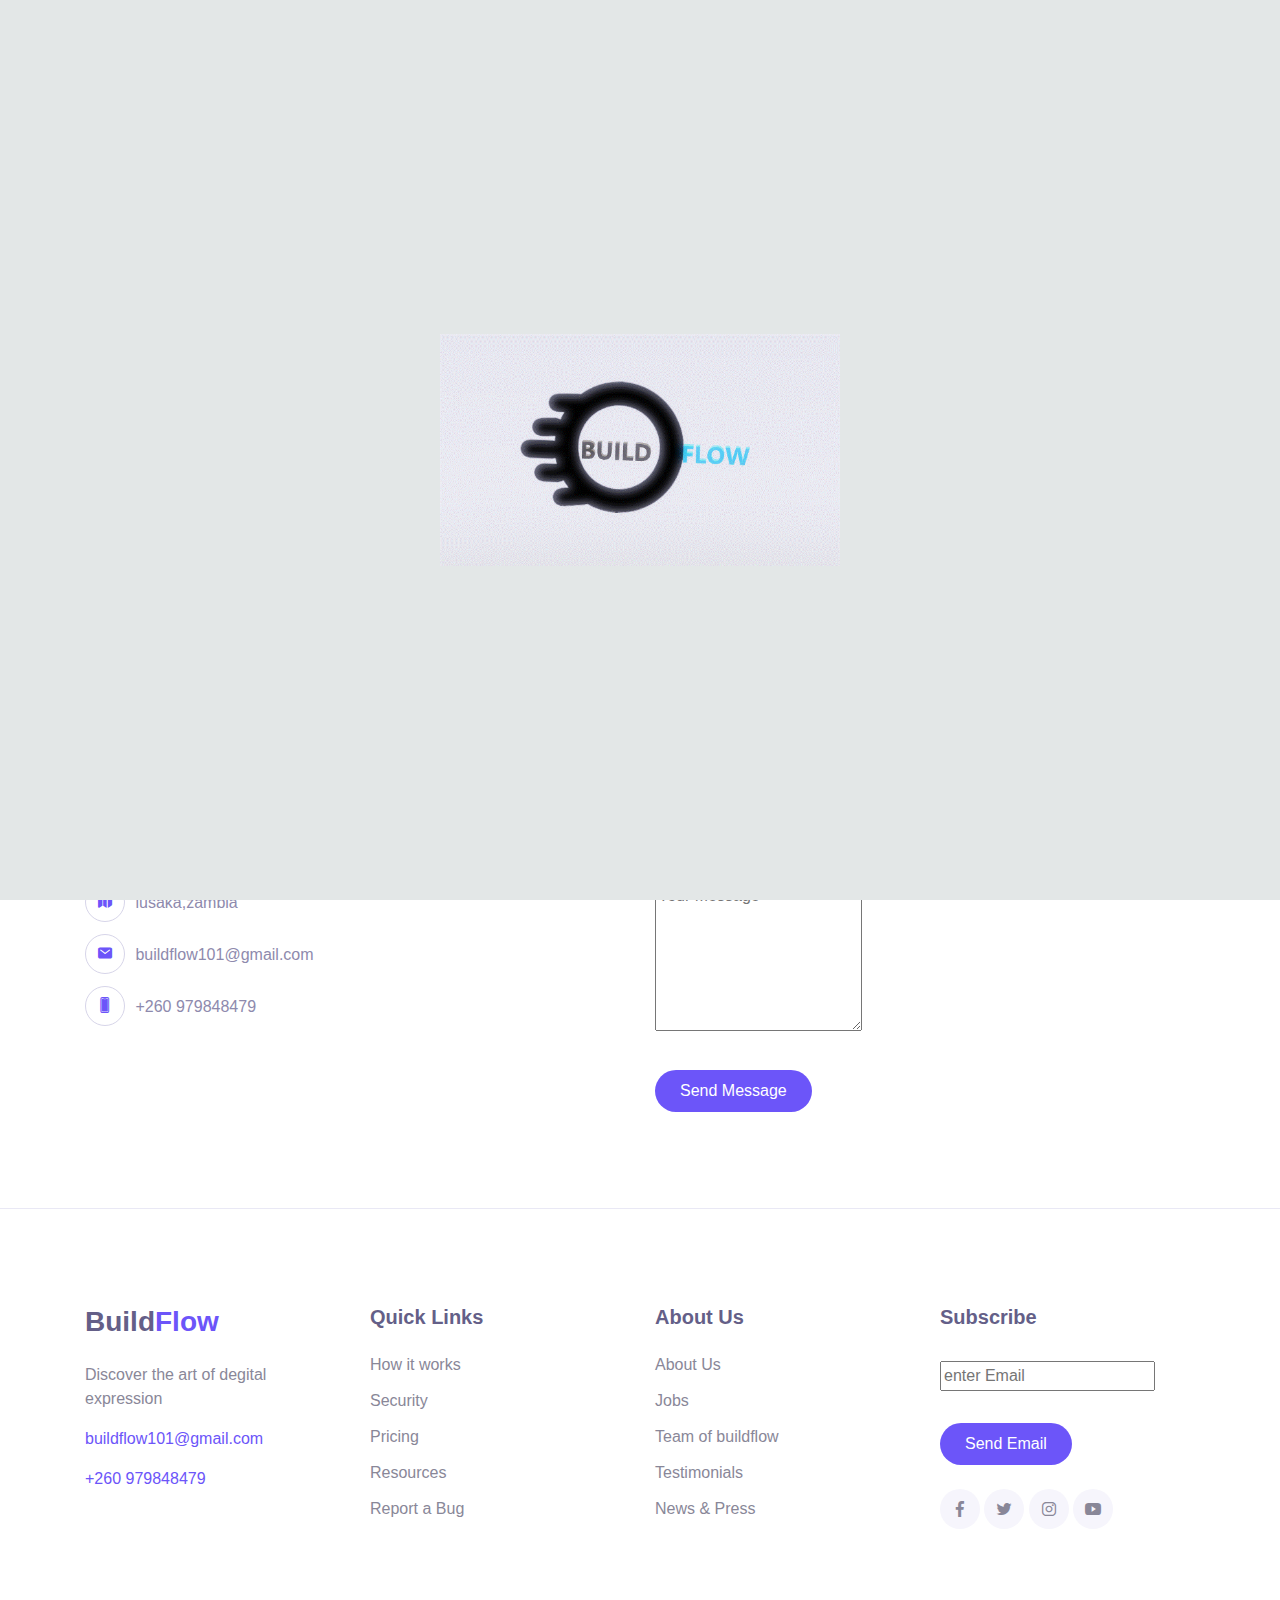
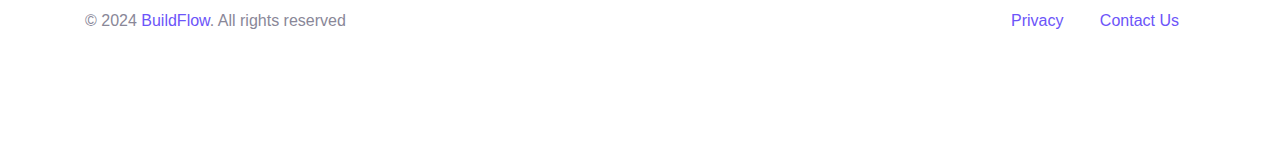
<file: 3d.html>
<!DOCTYPE html>
<html lang="en">
<head>
  <meta charset="UTF-8">
  <meta name="viewport" content="width=device-width, initial-scale=1.0">

  <meta http-equiv="X-UA-Compatible" content="IE=edge">

  <meta name="copyright" content="MACode ID, https://macodeid.com">
  <link rel="icon" type="img/x-icon" href="img/Logo.png">
  <title>BuildFlow</title>

  <link rel="stylesheet" href="vendor/animate/animate.css">

  <link rel="stylesheet" href="css/bootstrap.css">

  <link rel="stylesheet" href="css/maicons.css">

  <link rel="stylesheet" href="vendor/owl-carousel/css/owl.carousel.css">

  <link rel="stylesheet" href="css/theme.css">

</head>
<body>

  <!-- Back to top button -->
  <div class="back-to-top"></div>

  <header>
    <!-- loader  -->
 <div class="loader_bg">
  <div class="loader"><img src="img/loading.gif" alt="#" /></div>
</div>
<!-- end loader -->
    <nav class="navbar navbar-expand-lg navbar-light navbar-float">
      <div class="container">
        <a href="index.html" class="navbar-brand">Build<span class="text-primary">Flow</span></a>

        <button class="navbar-toggler" data-toggle="collapse" data-target="#navbarContent" aria-controls="navbarContent" aria-expanded="false" aria-label="Toggle navigation">
          <span class="navbar-toggler-icon"></span>
        </button>

        <div class="navbar-collapse collapse" id="navbarContent">
          <ul class="navbar-nav ml-lg-4 pt-3 pt-lg-0">
            <li class="nav-item active">
              <a href="index.html" class="nav-link">Home</a>
            </li>
            <li class="nav-item">
              <a href="about.html" class="nav-link">About</a>
            </li>
            <li class="nav-item">
              <a href="services.html" class="nav-link">Services</a>
            </li>
            <li class="nav-item">
              
            </li>
            <li class="nav-item">
              <a href="contact.html" class="nav-link">Contact</a>
            </li>
          </ul>

          <div class="ml-auto">
            <a href="tel:+260 979848479" class="btn btn-outline rounded-pill">+260 979848479</a>
          </div>
        </div>
      </div>
    </nav>

   
    </div> <!-- .page-section -->
  
    <div class="page-section border-top">
      <div class="container">
        <div class="text-center wow fadeInUp">
          <h2 class="title-section">3D modeling</h2>
          <div class="divider mx-auto"></div>
        </div>
  
        <div class="row justify-content-center">
          <div class="col-12 col-lg-auto py-3 wow fadeInLeft">
            <div class="card-pricing">
              <div class="header">
                <div class="price-icon"><span class="mai-people"></span></div>
                <div class="price-title"></div>
              </div>
              <div class="body py-3">
                <div class="price-tag">
                  <span class="currency"></span>
                  <h2 class="display-4">K200</h2>
                  <span class="period"></span>
                </div>
                <div class="price-info">
                  <p>Choose the plan that right for you</p>
                </div>
              </div>
              <div class="footer">
                <a href="contact.html" class="btn btn-outline rounded-pill">make now</a>
              </div>
            </div>
          </div>
  
          <div class="col-12 col-lg-auto py-3 wow fadeInUp">
            <div class="card-pricing active">
              <div class="header">
                <div class="price-labled">Best</div>
                <div class="price-icon"><span class="mai-business"></span></div>
                <div class="price-title"></div>
              </div>
              <div class="body py-3">
                <div class="price-tag">
                  <span class="currency"></span>
                  <h2 class="display-4">K500</h2>
                  <span class="period"></span>
                </div>
                <div class="price-info">
                  <p>Choose the plan that right for you</p>
                </div>
              </div>
              <div class="footer">
                <a href="contact.html" class="btn btn-outline rounded-pill">make now</a>
              </div>
            </div>
          </div>
  
          <div class="col-12 col-lg-auto py-3 wow fadeInRight">
            <div class="card-pricing">
              <div class="header">
                <div class="price-icon"><span class="mai-rocket-outline"></span></div>
                <div class="price-title"></div>
              </div>
              <div class="body py-3">
                <div class="price-tag">
                  <span class="currency"></span>
                  <h2 class="display-4">K100</h2>
                  <span class="period"></span>
                </div>
                <div class="price-info">
                  <p>Choose the plan that right for you</p>
                </div>
              </div>
              <div class="footer">
                <a href="contact.html" class="btn btn-outline rounded-pill">make now</a>
              </div>
            </div>
          </div>
          
        </div>
      >
    </div> <!-- .page-section -->
  
    <div class="page-section">
      <div class="container">
        <div class="row align-items-center">
          <div class="col-lg-6 py-3 wow fadeInUp">
            <h2 class="title-section">Get in Touch</h2>
            <div class="divider"></div>
            <p>Contact us today to learn more about our services and how we can help you achieve your goals!</p>
  
            <ul class="contact-list">
              <li>
                <div class="icon"><span class="mai-map"></span></div>
                <div class="content">lusaka,zambia</div>
              </li>
              <li>
                <div class="icon"><span class="mai-mail"></span></div>
                <div class="content"><a href="mailto:buildflow101@gmail.com">buildflow101@gmail.com</a></div>
              </li>
              <li>
                <div class="icon"><span class="mai-phone-portrait"></span></div>
                <div class="content"><a href="#">+260 979848479</a></div>
              </li>
            </ul>
          </div>
          <div class="col-lg-6 py-3 wow fadeInUp">
            <div class="subhead">Contact Us</div>
            <h2 class="title-section">Drop Us a Line</h2>
            <div class="divider"></div>
            
            <form action="https://api.web3forms.com/submit" method="POST" id=form>
              <div class="py-2">
                <input type="hidden" name="access_key" value="afc915eb-83c8-4846-ba1c-78f83555136e"> 
                <input type="hidden" name="subject" value="New Submission from Web3Forms" />
              
                <input type="text" name="name" id="first_name" placeholder="full name" required>
              </div>
              
              <div class="py-2">
                <input type="email" name="email" id="email" placeholder="Email" required>
                <input type="text" name="phone" id="phone" placeholder="phone number" required>
              </div>
              <div class="py-2">
             <textarea rows="6" name="message" id="message" placeholder="Your Message"></textarea>
              </div>
              <button type="submit" class="btn btn-primary rounded-pill mt-4">Send Message</button>
              
            </form>
          </div>
        </div>
      </div> <!-- .container -->
    </div> <!-- .page-section -->
  
   
  </main>

  <footer class="page-footer">
    <div class="container">
      <div class="row justify-content-center mb-5">
        <div class="col-lg-3 py-3">
          <h3>Build<span class="text-primary">Flow</span></h3>
          <p>Discover the art of degital expression</p>

          <p><a href="mailto:buildflow101@gmail.com" >buildflow101@gmail.com</a></p>
          <p><a href="tel:+260 979848479">+260 979848479</a></p>
        </div>
        <div class="col-lg-3 py-3">
          <h5>Quick Links</h5>
          <ul class="footer-menu">
            <li><a href="#">How it works</a></li>
            <li><a href="#">Security</a></li>
            <li><a href="pricing.html">Pricing</a></li>
            <li><a href="#">Resources</a></li>
            <li><a href="#">Report a Bug</a></li>
          </ul>
        </div>
        <div class="col-lg-3 py-3">
          <h5>About Us</h5>
          <ul class="footer-menu">
            <li><a href="#">About Us</a></li>
            <li><a href="#">Jobs</a></li>
            <li><a href="team.html">Team of buildflow</a></li>
            <li><a href="#">Testimonials</a></li>
            <li><a href="#">News & Press</a></li>
          </ul>
        </div>
        <div class="col-lg-3 py-3">
          <h5>Subscribe</h5>
          <form action="https://api.web3forms.com/submit" method="POST" id=form>
            <div class="py-2">
              <input type="hidden" name="access_key" value="afc915eb-83c8-4846-ba1c-78f83555136e"> 
              <input type="hidden" name="subject" value="New Submission from Web3Forms" />
              <input type="text" name="name" id="first_name" placeholder="enter Email" required>
            </div>
            <button type="submit" class="btn btn-primary rounded-pill mt-4">Send Email</button>
          </form>

          <div class="sosmed-button mt-4">
            <a href="#"><span class="mai-logo-facebook-f"></span></a>
            <a href="#"><span class="mai-logo-twitter"></span></a>
            <a href="#"><span class="mai-logo-instagram"></span></a>
            <a href="#"><span class="mai-logo-youtube"></span></a>
          </div>
        </div>
      </div>

      <div class="row">
        <div class="col-sm-6 py-2">
          <p id="copyright">&copy; 2024 <a href="index.html">BuildFlow</a>. All rights reserved</p>
        </div>
        <div class="col-sm-6 py-2 text-right">
          <div class="d-inline-block px-3">
            <a href="#">Privacy</a>
          </div>
          <div class="d-inline-block px-3">
            <a href="contact.html">Contact Us</a>
          </div>
        </div>
      </div>
    </div> <!-- .container -->
  </footer> <!-- .page-footer -->


  <script src="js/jquery-3.5.1.min.js"></script>

  <script src="js/bootstrap.bundle.min.js"></script>

  <script src="vendor/wow/wow.min.js"></script>

  <script src="vendor/owl-carousel/js/owl.carousel.min.js"></script>

  <script src="vendor/waypoints/jquery.waypoints.min.js"></script>

  <script src="vendor/animateNumber/jquery.animateNumber.min.js"></script>

  <script src="js/google-maps.js"></script>

  <script src="js/theme.js"></script>


</body>
</html>
</file>
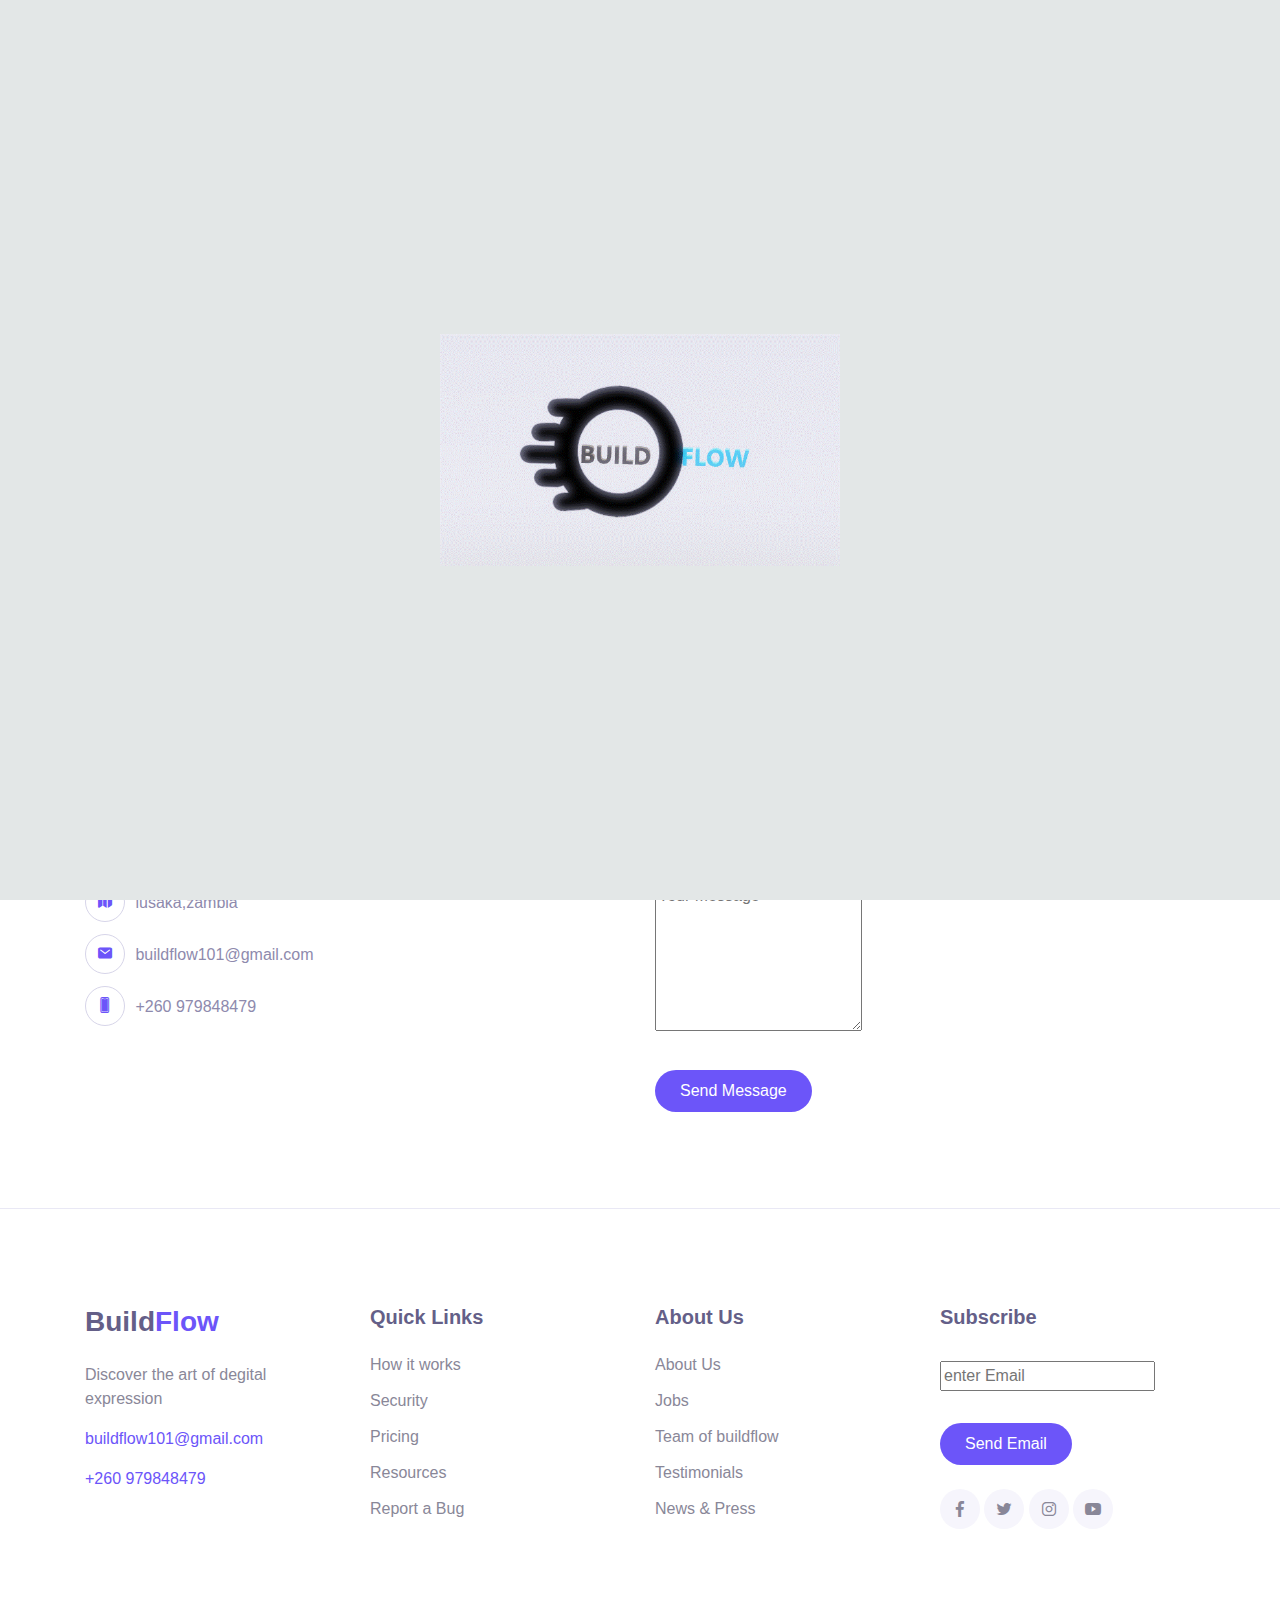
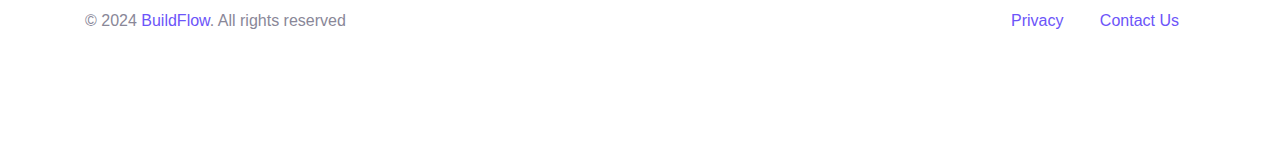
<file: ad.html>
<!DOCTYPE html>
<html lang="en">
<head>
  <meta charset="UTF-8">
  <meta name="viewport" content="width=device-width, initial-scale=1.0">

  <meta http-equiv="X-UA-Compatible" content="IE=edge">

  <meta name="copyright" content="MACode ID, https://macodeid.com">
  <link rel="icon" type="img/x-icon" href="img/Logo.png">
  <title>BuildFlow</title>

  <link rel="stylesheet" href="vendor/animate/animate.css">

  <link rel="stylesheet" href="css/bootstrap.css">

  <link rel="stylesheet" href="css/maicons.css">

  <link rel="stylesheet" href="vendor/owl-carousel/css/owl.carousel.css">

  <link rel="stylesheet" href="css/theme.css">

</head>
<body>

  <!-- Back to top button -->
  <div class="back-to-top"></div>

  <header>
     <!-- loader  -->
 <div class="loader_bg">
  <div class="loader"><img src="img/loading.gif" alt="#" /></div>
</div>
<!-- end loader -->
    <nav class="navbar navbar-expand-lg navbar-light navbar-float">
      <div class="container">
        <a href="index.html" class="navbar-brand">Build<span class="text-primary">Flow</span></a>

        <button class="navbar-toggler" data-toggle="collapse" data-target="#navbarContent" aria-controls="navbarContent" aria-expanded="false" aria-label="Toggle navigation">
          <span class="navbar-toggler-icon"></span>
        </button>

        <div class="navbar-collapse collapse" id="navbarContent">
          <ul class="navbar-nav ml-lg-4 pt-3 pt-lg-0">
            <li class="nav-item active">
              <a href="index.html" class="nav-link">Home</a>
            </li>
            <li class="nav-item">
              <a href="about.html" class="nav-link">About</a>
            </li>
            <li class="nav-item">
              <a href="services.html" class="nav-link">Services</a>
            </li>
            <li class="nav-item">
              
            </li>
            <li class="nav-item">
              <a href="contact.html" class="nav-link">Contact</a>
            </li>
          </ul>

          <div class="ml-auto">
            <a href="tel:+260 979848479" class="btn btn-outline rounded-pill">+260 979848479</a>
          </div>
        </div>
      </div>
    </nav>

   
    </div> <!-- .page-section -->
  
    <div class="page-section border-top">
      <div class="container">
        <div class="text-center wow fadeInUp">
          <h2 class="title-section">animated adverts</h2>
          <div class="divider mx-auto"></div>
        </div>
  
        <div class="row justify-content-center">
          <div class="col-12 col-lg-auto py-3 wow fadeInLeft">
            <div class="card-pricing">
              <div class="header">
                <div class="price-icon"><span class="mai-people"></span></div>
                <div class="price-title"></div>
              </div>
              <div class="body py-3">
                <div class="price-tag">
                  <span class="currency"></span>
                  <h2 class="display-4">K500</h2>
                  <span class="period"></span>
                </div>
                <div class="price-info">
                  <p>Choose the plan that right for you</p>
                </div>
              </div>
              <div class="footer">
                <a href="contact.html" class="btn btn-outline rounded-pill">make now</a>
              </div>
            </div>
          </div>
  
          <div class="col-12 col-lg-auto py-3 wow fadeInUp">
            <div class="card-pricing active">
              <div class="header">
                <div class="price-labled">Best</div>
                <div class="price-icon"><span class="mai-business"></span></div>
                <div class="price-title"></div>
              </div>
              <div class="body py-3">
                <div class="price-tag">
                  <span class="currency"></span>
                  <h2 class="display-4">K1000</h2>
                  <span class="period"></span>
                </div>
                <div class="price-info">
                  <p>Choose the plan that right for you</p>
                </div>
              </div>
              <div class="footer">
                <a href="contact.html" class="btn btn-outline rounded-pill">make now</a>
              </div>
            </div>
          </div>
  
          <div class="col-12 col-lg-auto py-3 wow fadeInRight">
            <div class="card-pricing">
              <div class="header">
                <div class="price-icon"><span class="mai-rocket-outline"></span></div>
                <div class="price-title"></div>
              </div>
              <div class="body py-3">
                <div class="price-tag">
                  <span class="currency"></span>
                  <h2 class="display-4">K250</h2>
                  <span class="period"></span>
                </div>
                <div class="price-info">
                  <p>Choose the plan that right for you</p>
                </div>
              </div>
              <div class="footer">
                <a href="contact.html" class="btn btn-outline rounded-pill">make now</a>
              </div>
            </div>
          </div>
          
        </div>
      >
    </div> <!-- .page-section -->
  
    <div class="page-section">
      <div class="container">
        <div class="row align-items-center">
          <div class="col-lg-6 py-3 wow fadeInUp">
            <h2 class="title-section">Get in Touch</h2>
            <div class="divider"></div>
            <p>Contact us today to learn more about our services and how we can help you achieve your goals!</p>
  
            <ul class="contact-list">
              <li>
                <div class="icon"><span class="mai-map"></span></div>
                <div class="content">lusaka,zambia</div>
              </li>
              <li>
                <div class="icon"><span class="mai-mail"></span></div>
                <div class="content"><a href="mailto:buildflow101@gmail.com">buildflow101@gmail.com</a></div>
              </li>
              <li>
                <div class="icon"><span class="mai-phone-portrait"></span></div>
                <div class="content"><a href="#">+260 979848479</a></div>
              </li>
            </ul>
          </div>
          <div class="col-lg-6 py-3 wow fadeInUp">
            <div class="subhead">Contact Us</div>
            <h2 class="title-section">Drop Us a Line</h2>
            <div class="divider"></div>
            
            <form action="https://api.web3forms.com/submit" method="POST" id=form>
              <div class="py-2">
                <input type="hidden" name="access_key" value="afc915eb-83c8-4846-ba1c-78f83555136e"> 
                <input type="hidden" name="subject" value="New Submission from Web3Forms" />
              
                <input type="text" name="name" id="first_name" placeholder="full name" required>
              </div>
              
              <div class="py-2">
                <input type="email" name="email" id="email" placeholder="Email" required>
                <input type="text" name="phone" id="phone" placeholder="phone number" required>
              </div>
              <div class="py-2">
             <textarea rows="6" name="message" id="message" placeholder="Your Message"></textarea>
              </div>
              <button type="submit" class="btn btn-primary rounded-pill mt-4">Send Message</button>
              
            </form>
          </div>
        </div>
      </div> <!-- .container -->
    </div> <!-- .page-section -->
  
   
  </main>

  <footer class="page-footer">
    <div class="container">
      <div class="row justify-content-center mb-5">
        <div class="col-lg-3 py-3">
          <h3>Build<span class="text-primary">Flow</span></h3>
          <p>Discover the art of degital expression</p>

          <p><a href="mailto:buildflow101@gmail.com" >buildflow101@gmail.com</a></p>
          <p><a href="tel:+260 979848479">+260 979848479</a></p>
        </div>
        <div class="col-lg-3 py-3">
          <h5>Quick Links</h5>
          <ul class="footer-menu">
            <li><a href="#">How it works</a></li>
            <li><a href="#">Security</a></li>
            <li><a href="pricing.html">Pricing</a></li>
            <li><a href="#">Resources</a></li>
            <li><a href="#">Report a Bug</a></li>
          </ul>
        </div>
        <div class="col-lg-3 py-3">
          <h5>About Us</h5>
          <ul class="footer-menu">
            <li><a href="#">About Us</a></li>
            <li><a href="#">Jobs</a></li>
            <li><a href="team.html">Team of buildflow</a></li>
            <li><a href="#">Testimonials</a></li>
            <li><a href="#">News & Press</a></li>
          </ul>
        </div>
        <div class="col-lg-3 py-3">
          <h5>Subscribe</h5>
          <form action="https://api.web3forms.com/submit" method="POST" id=form>
            <div class="py-2">
              <input type="hidden" name="access_key" value="afc915eb-83c8-4846-ba1c-78f83555136e"> 
              <input type="hidden" name="subject" value="New Submission from Web3Forms" />
              <input type="text" name="name" id="first_name" placeholder="enter Email" required>
            </div>
            <button type="submit" class="btn btn-primary rounded-pill mt-4">Send Email</button>
          </form>


          <div class="sosmed-button mt-4">
            <a href="#"><span class="mai-logo-facebook-f"></span></a>
            <a href="#"><span class="mai-logo-twitter"></span></a>
            <a href="#"><span class="mai-logo-instagram"></span></a>
            <a href="#"><span class="mai-logo-youtube"></span></a>
          </div>
        </div>
      </div>

      <div class="row">
        <div class="col-sm-6 py-2">
          <p id="copyright">&copy; 2024 <a href="index.html">BuildFlow</a>. All rights reserved</p>
        </div>
        <div class="col-sm-6 py-2 text-right">
          <div class="d-inline-block px-3">
            <a href="#">Privacy</a>
          </div>
          <div class="d-inline-block px-3">
            <a href="contact.html">Contact Us</a>
          </div>
        </div>
      </div>
    </div> <!-- .container -->
  </footer> <!-- .page-footer -->


  <script src="js/jquery-3.5.1.min.js"></script>

  <script src="js/bootstrap.bundle.min.js"></script>

  <script src="vendor/wow/wow.min.js"></script>

  <script src="vendor/owl-carousel/js/owl.carousel.min.js"></script>

  <script src="vendor/waypoints/jquery.waypoints.min.js"></script>

  <script src="vendor/animateNumber/jquery.animateNumber.min.js"></script>

  <script src="js/google-maps.js"></script>

  <script src="js/theme.js"></script>


</body>
</html>
</file>
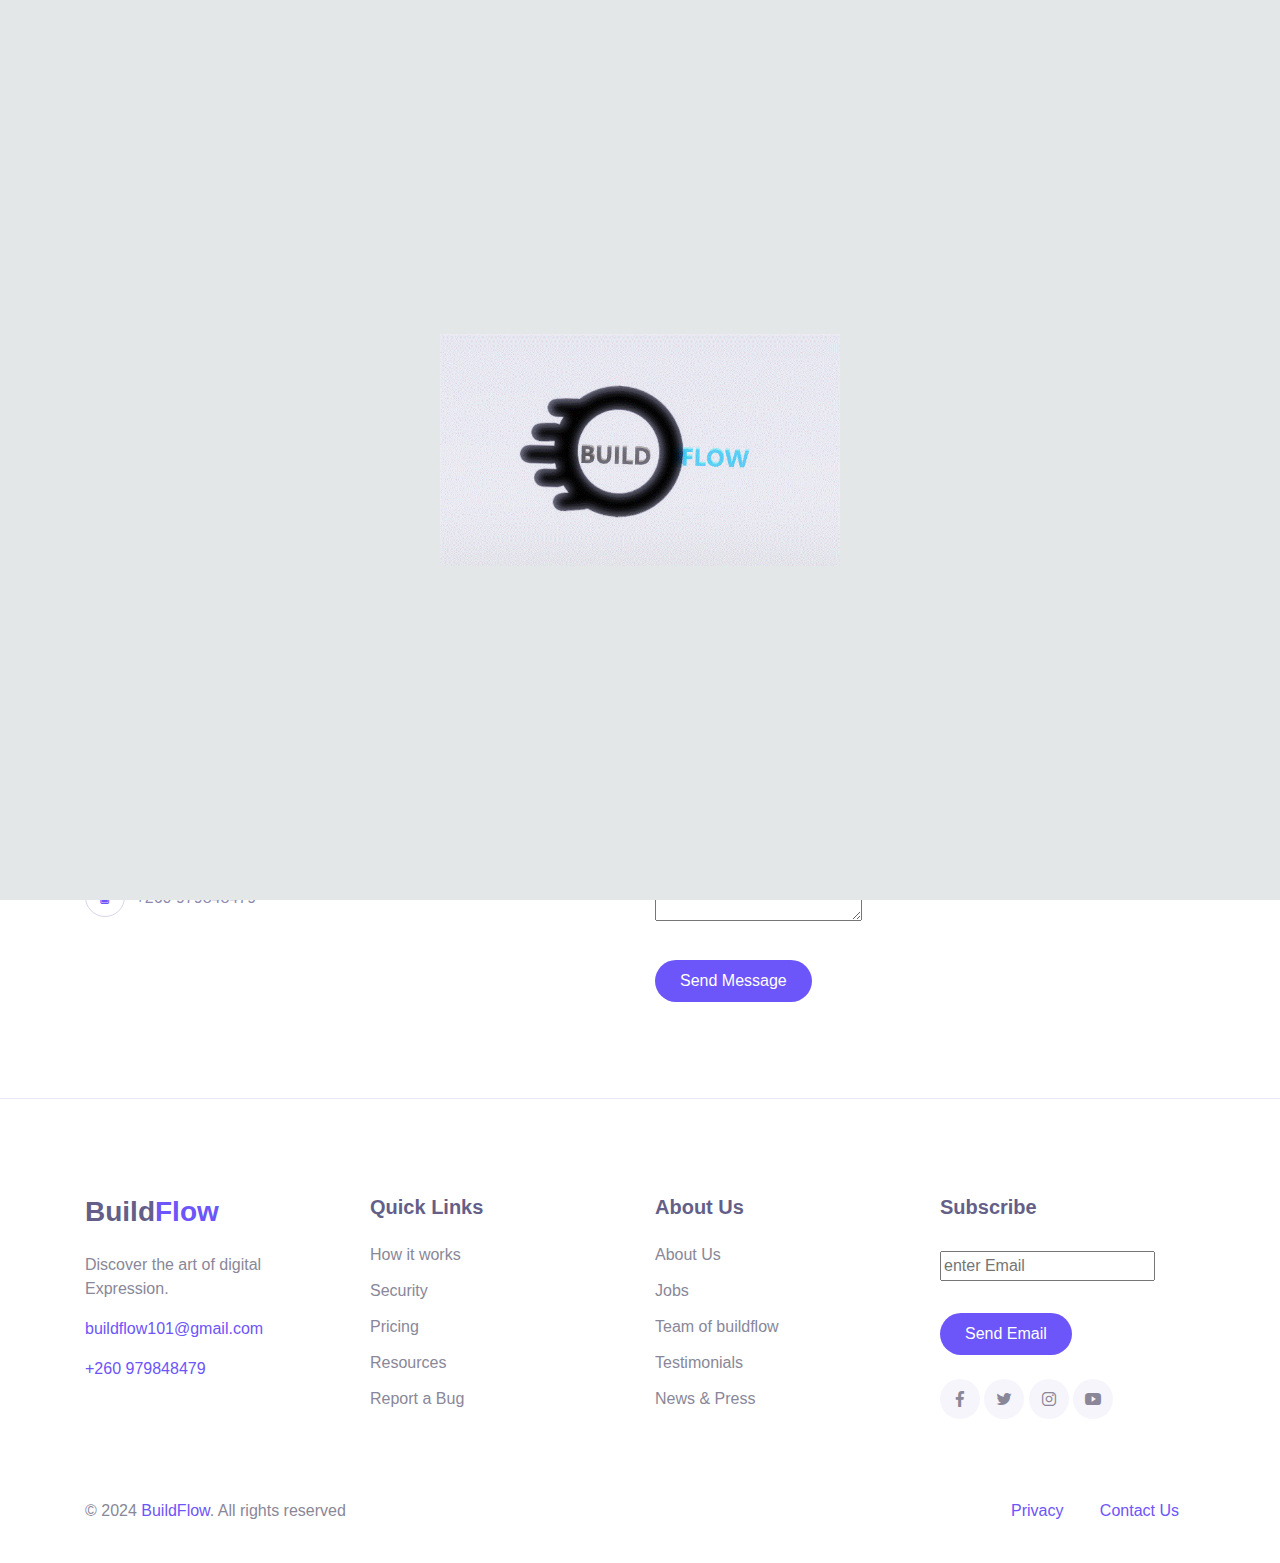
<file: contact.html>
<!DOCTYPE html>
<html lang="en">
<head>
  <meta charset="UTF-8">
  <meta name="viewport" content="width=device-width, initial-scale=1.0">

  <meta http-equiv="X-UA-Compatible" content="IE=edge">

  <meta name="copyright" content="MACode ID, https://macodeid.com">
  <link rel="icon" type="img/x-icon" href="img/Logo.png">
  <title>BuildFlow</title>

  <link rel="stylesheet" href="vendor/animate/animate.css">

  <link rel="stylesheet" href="css/bootstrap.css">

  <link rel="stylesheet" href="css/maicons.css">

  <link rel="stylesheet" href="vendor/owl-carousel/css/owl.carousel.css">

  <link rel="stylesheet" href="css/theme.css">

</head>
<body>

  <!-- Back to top button -->
  <div class="back-to-top"></div>

  <header>
    <!-- loader  -->
 <div class="loader_bg">
  <div class="loader"><img src="img/loading.gif" alt="#" /></div>
</div>
<!-- end loader -->
    <nav class="navbar navbar-expand-lg navbar-light shadow-sm">
      <div class="container">
        <a href="index.html" class="navbar-brand">Build<span class="text-primary">Flow</span></a>

        <button class="navbar-toggler" data-toggle="collapse" data-target="#navbarContent" aria-controls="navbarContent" aria-expanded="false" aria-label="Toggle navigation">
          <span class="navbar-toggler-icon"></span>
        </button>

        <div class="navbar-collapse collapse" id="navbarContent">
          <ul class="navbar-nav ml-lg-4 pt-3 pt-lg-0">
            <li class="nav-item">
              <a href="index.html" class="nav-link">Home</a>
            </li>
            <li class="nav-item">
              <a href="about.html" class="nav-link">About</a>
            </li>
            <li class="nav-item">
              <a href="services.html" class="nav-link">Services</a>
            </li>
            <li class="nav-item">
              
            </li>
            <li class="nav-item active">
              <a href="contact.html" class="nav-link">Contact</a>
            </li>
          </ul>

          <div class="ml-auto">
            <a href="tel:+260 979848479" class="btn btn-outline rounded-pill">+260 979848479</a>
          </div>
        </div>
      </div>
    </nav>

    <div class="container mt-5">
      <div class="page-banner">
        <div class="row justify-content-center align-items-center h-100">
          <div class="col-md-6">
            <nav aria-label="Breadcrumb">
              <ul class="breadcrumb justify-content-center py-0 bg-transparent">
                <li class="breadcrumb-item"><a href="index.html">Home</a></li>
                <li class="breadcrumb-item active">Contact</li>
              </ul>
            </nav>
            <h1 class="text-center">Contact Us</h1>
          </div>
        </div>
      </div>
    </div>
  </header>

  <main>
    <div class="page-section">
      <div class="container">
        <div class="row align-items-center">
          <div class="col-lg-6 py-3">
            <h2 class="title-section">Get in Touch</h2>
            <div class="divider"></div>
            <p>Contact us today to learn more about our services and how we can help you achieve your goals!</p>
  
            <ul class="contact-list">
              <li>
                <div class="icon"><span class="mai-map"></span></div>
                <div class="content">lusaka,zambia</div>
              </li>
              <li>
                <div class="icon"><span class="mai-mail"></span></div>
                <div class="content"><a href="mailto:buildflow101@gmail.com">buildflow101@gmail.com</a></div>
              </li>
              <li>
                <div class="icon"><span class="mai-phone-portrait"></span></div>
                <div class="content"><a href="#">+260 979848479</a></div>
              </li>
            </ul>
          </div>
          <div class="col-lg-6 py-3">
            <div class="subhead">Contact Us</div>
            <h2 class="title-section">Drop Us a Line</h2>
            <div class="divider"></div>
            
            <form action="https://api.web3forms.com/submit" method="POST" id=form>
              <div class="py-2">
                <input type="hidden" name="access_key" value="afc915eb-83c8-4846-ba1c-78f83555136e"> 
                <input type="hidden" name="subject" value="New Submission from Web3Forms" />
              
                <input type="text" name="name" id="first_name" placeholder="full name" required>
              </div>
              
              <div class="py-2">
                <input type="email" name="email" id="email" placeholder="Email" required>
                <input type="text" name="phone" id="phone" placeholder="phone number" required>
              </div>
              <div class="py-2">
             <textarea rows="6" name="message" id="message" placeholder="Your Message"></textarea>
              </div>
              <button type="submit" class="btn btn-primary rounded-pill mt-4">Send Message</button>
              
            </form>
          </div>
          
        </div>
      </div> <!-- .container -->
    </div> <!-- .page-section -->
  </main>

  <footer class="page-footer">
    <div class="container">
      <div class="row justify-content-center mb-5">
        <div class="col-lg-3 py-3">
          <h3>Build<span class="text-primary">Flow</span></h3>
          <p>Discover the art of digital Expression.</p>

          <p><a href="mailto:buildflow101@gmail.com" >buildflow101@gmail.com</a></p>
          <p><a href="tel:+260 979848479">+260 979848479</a></p>
        </div>
        <div class="col-lg-3 py-3">
          <h5>Quick Links</h5>
          <ul class="footer-menu">
            <li><a href="#">How it works</a></li>
            <li><a href="#">Security</a></li>
            <li><a href="pricing.html">Pricing</a></li>
            <li><a href="#">Resources</a></li>
            <li><a href="#">Report a Bug</a></li>
          </ul>
        </div>
        <div class="col-lg-3 py-3">
          <h5>About Us</h5>
          <ul class="footer-menu">
            <li><a href="#">About Us</a></li>
            <li><a href="#">Jobs</a></li>
            <li><a href="team.html">Team of buildflow</a></li>
            <li><a href="#">Testimonials</a></li>
            <li><a href="#">News & Press</a></li>
          </ul>
        </div>
        <div class="col-lg-3 py-3">
          <h5>Subscribe</h5>
          <form action="https://api.web3forms.com/submit" method="POST" id=form>
            <div class="py-2">
              <input type="hidden" name="access_key" value="afc915eb-83c8-4846-ba1c-78f83555136e"> 
              <input type="hidden" name="subject" value="New Submission from Web3Forms" />
              <input type="text" name="name" id="first_name" placeholder="enter Email" required>
            </div>
            <button type="submit" class="btn btn-primary rounded-pill mt-4">Send Email</button>
          </form>

          <div class="sosmed-button mt-4">
            <a href="#"><span class="mai-logo-facebook-f"></span></a>
            <a href="#"><span class="mai-logo-twitter"></span></a>
            <a href="#"><span class="mai-logo-instagram"></span></a>
            <a href="#"><span class="mai-logo-youtube"></span></a>
          </div>
        </div>
      </div>

      <div class="row">
        <div class="col-sm-6 py-2">
          <p id="copyright">&copy; 2024 <a href="index.html">BuildFlow</a>. All rights reserved</p>
        </div>
        <div class="col-sm-6 py-2 text-right">
          <div class="d-inline-block px-3">
            <a href="#">Privacy</a>
          </div>
          <div class="d-inline-block px-3">
            <a href="contact.html">Contact Us</a>
          </div>
        </div>
      </div>
    </div> <!-- .container -->
  </footer> <!-- .page-footer -->


  <script src="js/jquery-3.5.1.min.js"></script>

  <script src="js/bootstrap.bundle.min.js"></script>

  <script src="vendor/wow/wow.min.js"></script>

  <script src="vendor/owl-carousel/js/owl.carousel.min.js"></script>

  <script src="vendor/waypoints/jquery.waypoints.min.js"></script>

  <script src="vendor/animateNumber/jquery.animateNumber.min.js"></script>

  <script src="js/google-maps.js"></script>

  <script src="js/theme.js"></script>

  <!-- <script async defer src="https://maps.googleapis.com/maps/api/js?key=AIzaSyAIA_zqjFMsJM_sxP9-6Pde5vVCTyJmUHM&callback=initMap"></script> -->


</body>
</html>
</file>
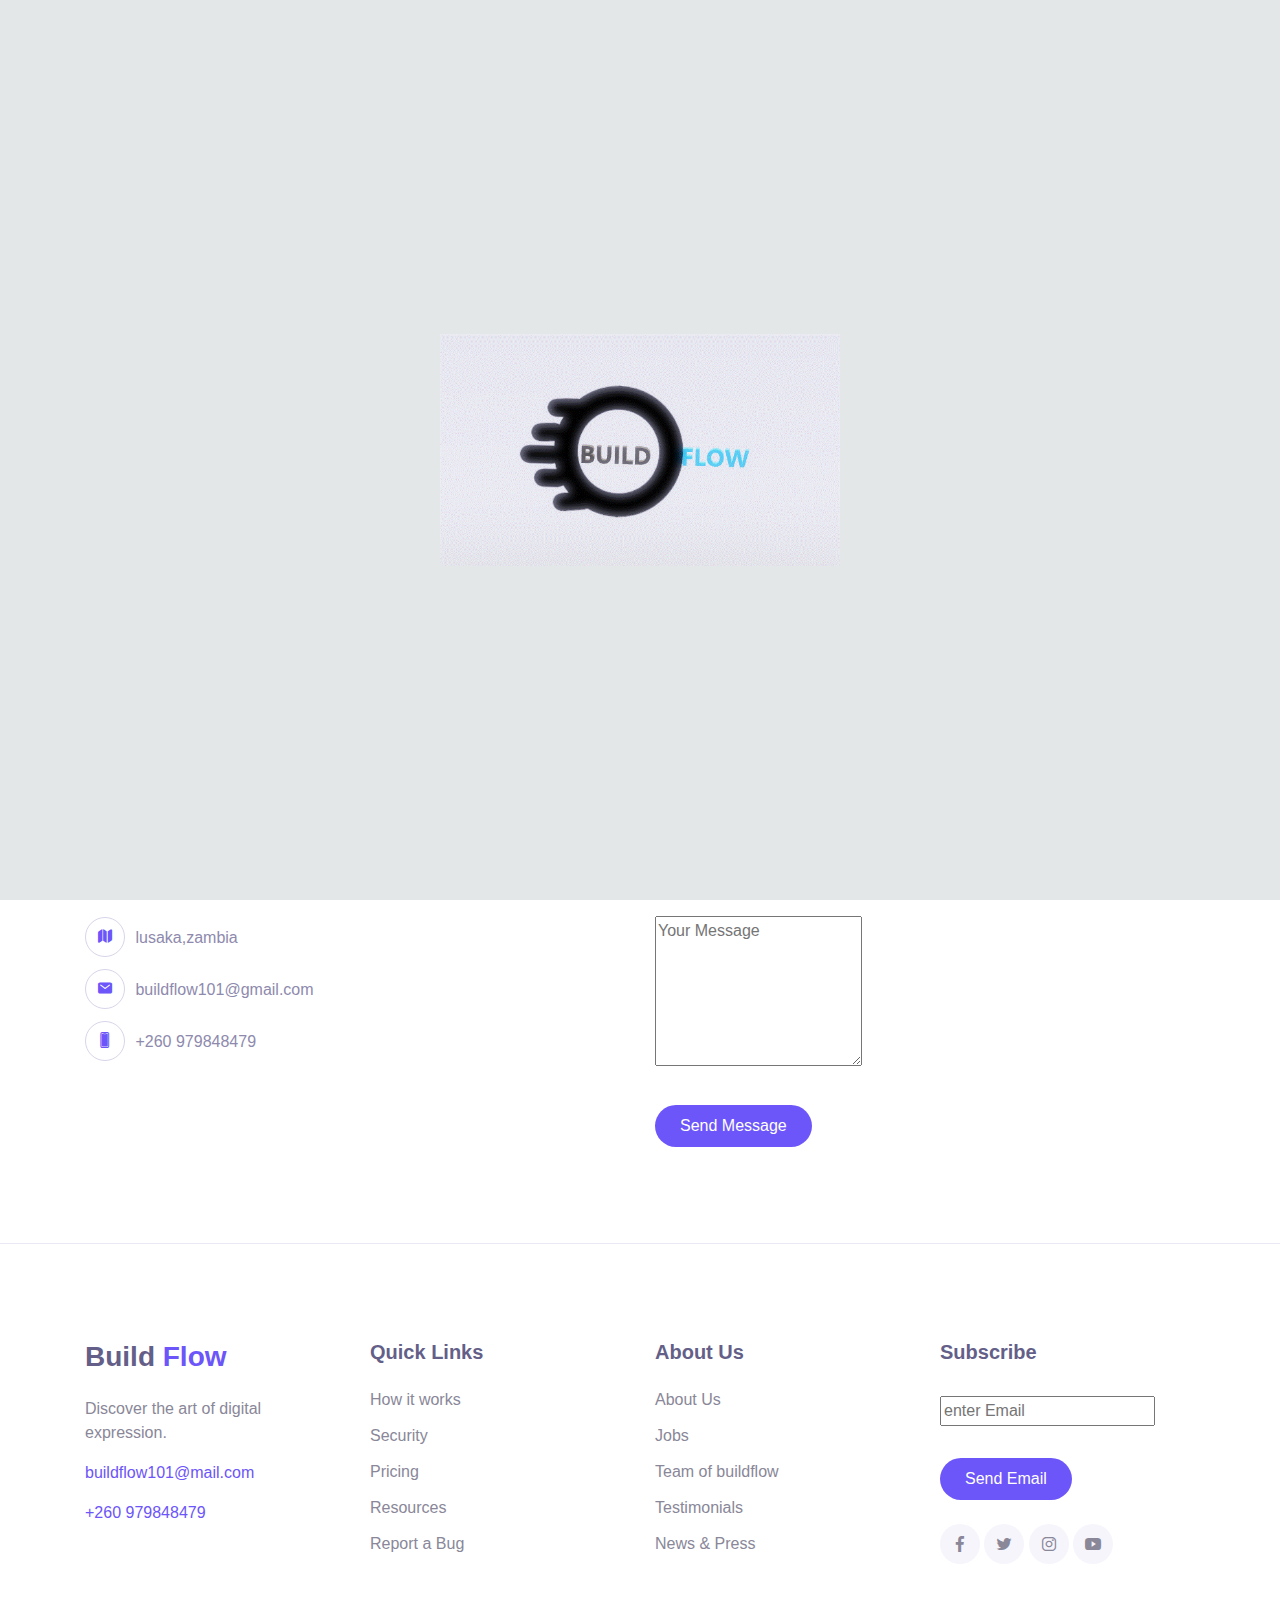
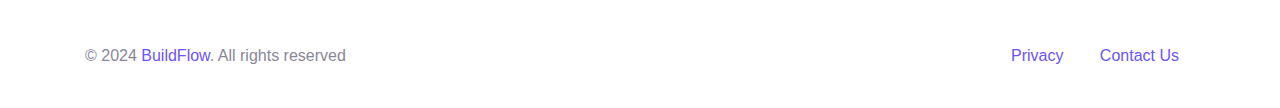
<file: pricing.html>
<!DOCTYPE html>
<html lang="en">
<head>
  <meta charset="UTF-8">
  <meta name="viewport" content="width=device-width, initial-scale=1.0">

  <meta http-equiv="X-UA-Compatible" content="IE=edge">

  <meta name="copyright" content="MACode ID, https://macodeid.com">
  <link rel="icon" type="img/x-icon" href="img/Logo.png">
  <title>BuildFlow</title>

  <link rel="stylesheet" href="vendor/animate/animate.css">

  <link rel="stylesheet" href="css/bootstrap.css">

  <link rel="stylesheet" href="css/maicons.css">

  <link rel="stylesheet" href="vendor/owl-carousel/css/owl.carousel.css">

  <link rel="stylesheet" href="css/theme.css">

</head>
<body>

  <!-- Back to top button -->
  <div class="back-to-top"></div>

  <header>
    <!-- loader  -->
 <div class="loader_bg">
  <div class="loader"><img src="img/loading.gif" alt="#" /></div>
</div>
<!-- end loader -->
    <nav class="navbar navbar-expand-lg navbar-light navbar-float">
      <div class="container">
        <a href="index.html" class="navbar-brand">Build<span class="text-primary">Flow</span></a>

        <button class="navbar-toggler" data-toggle="collapse" data-target="#navbarContent" aria-controls="navbarContent" aria-expanded="false" aria-label="Toggle navigation">
          <span class="navbar-toggler-icon"></span>
        </button>

        <div class="navbar-collapse collapse" id="navbarContent">
          <ul class="navbar-nav ml-lg-4 pt-3 pt-lg-0">
            <li class="nav-item active">
              <a href="index.html" class="nav-link">Home</a>
            </li>
            <li class="nav-item">
              <a href="about.html" class="nav-link">About</a>
            </li>
            <li class="nav-item">
              <a href="services.html" class="nav-link">Services</a>
            </li>
            <li class="nav-item">
             
            </li>
            <li class="nav-item">
              <a href="contact.html" class="nav-link">Contact</a>
            </li>
          </ul>

          <div class="ml-auto">
            <a href="tel:+260 979848479" class="btn btn-outline rounded-pill">+260 979848479</a> 
          </div>
        </div>
      </div>
    </nav>

    
  
    <div class="page-section border-top">
      <div class="container">
        <div class="text-center wow fadeInUp">
          <h2 class="title-section">Pricing Plan</h2>
          <div class="divider mx-auto"></div>
        </div>
  
        <div class="row justify-content-center">
          <div class="col-12 col-lg-auto py-3 wow fadeInLeft">
            <div class="card-pricing">
              <div class="header">
                <div class="price-icon"><span class="mai-people"></span></div>
                <div class="price-title">web development</div>
              </div>
              <div class="body py-3">
                <div class="price-tag">
                  <span class="currency"></span>
                  <h2 class="display-4"></h2>
                  <span class="period"></span>
                </div>
                <div class="price-info">
                  <p>Choose the plan that right for you</p>
                </div>
              </div>
              <div class="footer">
                <a href="web.html" class="btn btn-outline rounded-pill">Choose Plan</a>
              </div>
            </div>
          </div>
  
          <div class="row justify-content-center">
            <div class="col-12 col-lg-auto py-3 wow fadeInLeft">
              <div class="card-pricing">
                <div class="header">
                  <div class="price-icon"><span class="mai-people"></span></div>
                  <div class="price-title">3D modeling</div>
                </div>
                <div class="body py-3">
                  <div class="price-tag">
                    <span class="currency"></span>
                    <h2 class="display-4"></h2>
                    <span class="period"></span>
                  </div>
                  <div class="price-info">
                    <p>Choose the plan that right for you</p>
                  </div>
                </div>
                <div class="footer">
                  <a href="3d.html" class="btn btn-outline rounded-pill">Choose Plan</a>
                </div>
               
              </div>
            </div>
          </div>
  
          <div class="col-12 col-lg-auto py-3 wow fadeInRight">
            <div class="card-pricing">
              <div class="header">
                <div class="price-icon"><span class="mai-play"></span></div>
                <div class="price-title">Animated adverts</div>
              </div>
              <div class="body py-3">
                <div class="price-tag">
                  <span class="currency"></span>
                  <h2 class="display-4"></h2>
                  <span class="period"></span>
                </div>
                <div class="price-info">
                  <p>Choose the plan that right for you</p>
                </div>
              </div>
              <div class="footer">
                <a href="ad.html" class="btn btn-outline rounded-pill">Choose Plan</a>
              </div>
            </div>
          </div>
          
        </div>
      </div> <!-- .container -->
    </div> <!-- .page-section -->
  
  
    </div> <!-- .page-section -->
  
    <div class="page-section">
      <div class="container">
        <div class="row align-items-center">
          <div class="col-lg-6 py-3 wow fadeInUp">
            <h2 class="title-section">Get in Touch</h2>
            <div class="divider"></div>
            <p>Contact us today to learn more about our services and how we can help you achieve your goals!</p>
  
            <ul class="contact-list">
              <li>
                <div class="icon"><span class="mai-map"></span></div>
                <div class="content">lusaka,zambia</div>
              </li>
              <li>
                <div class="icon"><span class="mai-mail"></span></div>
                <div class="content"><a href="mailto:buildflow101@gmail.com">buildflow101@gmail.com</a></div>
              </li>
              <li>
                <div class="icon"><span class="mai-phone-portrait"></span></div>
                <div class="content"><a href="tel:+260 979848479">+260 979848479</a></div>
              </li>
            </ul>
          </div>
          <div class="col-lg-6 py-3 wow fadeInUp">
            <div class="subhead">Contact Us</div>
            <h2 class="title-section">Drop Us a Line</h2>
            <div class="divider"></div>
            
            <form action="https://api.web3forms.com/submit" method="POST" id=form>
              <div class="py-2">
                <input type="hidden" name="access_key" value="afc915eb-83c8-4846-ba1c-78f83555136e"> 
                <input type="hidden" name="subject" value="New Submission from Web3Forms" />
              
                <input type="text" name="name" id="first_name" placeholder="full name" required>
              </div>
              
              <div class="py-2">
                <input type="email" name="email" id="email" placeholder="Email" required>
                <input type="text" name="phone" id="phone" placeholder="phone number" required>
              </div>
              <div class="py-2">
             <textarea rows="6" name="message" id="message" placeholder="Your Message"></textarea>
              </div>
              <button type="submit" class="btn btn-primary rounded-pill mt-4">Send Message</button>
              
            </form>
          </div>
        </div>
      </div> <!-- .container -->
    </div> <!-- .page-section -->
  
    
      </div> <!-- .container-fluid -->
    </div> <!-- .page-section -->
  </main>

  <footer class="page-footer">
    <div class="container">
      <div class="row justify-content-center mb-5">
        <div class="col-lg-3 py-3">
          <h3>Build <span class="text-primary">Flow</span></h3>
          <p>Discover the art of digital expression.</p>

          <p><a href="mailto:buildflow101@gmail.com" >buildflow101@mail.com</a></p>
          <p><a href="tel:+260 979848479">+260 979848479</a></p>
        </div>
        <div class="col-lg-3 py-3">
          <h5>Quick Links</h5>
          <ul class="footer-menu">
            <li><a href="#">How it works</a></li>
            <li><a href="#">Security</a></li>
            <li><a href="pricing.html">Pricing</a></li>
            <li><a href="#">Resources</a></li>
            <li><a href="#">Report a Bug</a></li>
          </ul>
        </div>
        <div class="col-lg-3 py-3">
          <h5>About Us</h5>
          <ul class="footer-menu">
            <li><a href="#">About Us</a></li>
            <li><a href="#">Jobs</a></li>
            <li><a href="team.html">Team of buildflow</a></li>
            <li><a href="#">Testimonials</a></li>
            <li><a href="#">News & Press</a></li>
          </ul>
        </div>
        <div class="col-lg-3 py-3">
          <h5>Subscribe</h5>
          <form action="https://api.web3forms.com/submit" method="POST" id=form>
            <div class="py-2">
              <input type="hidden" name="access_key" value="afc915eb-83c8-4846-ba1c-78f83555136e"> 
              <input type="hidden" name="subject" value="New Submission from Web3Forms" />
              <input type="text" name="name" id="first_name" placeholder="enter Email" required>
            </div>
            <button type="submit" class="btn btn-primary rounded-pill mt-4">Send Email</button>
          </form>


          <div class="sosmed-button mt-4">
            <a href="#"><span class="mai-logo-facebook-f"></span></a>
            <a href="#"><span class="mai-logo-twitter"></span></a>
            <a href="#"><span class="mai-logo-instagram"></span></a>
            <a href="#"><span class="mai-logo-youtube"></span></a>
          </div>
        </div>
      </div>

      <div class="row">
        <div class="col-sm-6 py-2">
          <p id="copyright">&copy; 2024 <a href="index.html">BuildFlow</a>. All rights reserved</p>
        </div>
        <div class="col-sm-6 py-2 text-right">
          <div class="d-inline-block px-3">
            <a href="#">Privacy</a>
          </div>
          <div class="d-inline-block px-3">
            <a href="contact.html">Contact Us</a>
          </div>
        </div>
      </div>
    </div> <!-- .container -->
  </footer> <!-- .page-footer -->


  <script src="js/jquery-3.5.1.min.js"></script>

  <script src="js/bootstrap.bundle.min.js"></script>

  <script src="vendor/wow/wow.min.js"></script>

  <script src="vendor/owl-carousel/js/owl.carousel.min.js"></script>

  <script src="vendor/waypoints/jquery.waypoints.min.js"></script>

  <script src="vendor/animateNumber/jquery.animateNumber.min.js"></script>

  <script src="js/google-maps.js"></script>

  <script src="js/theme.js"></script>


</body>
</html>
</file>
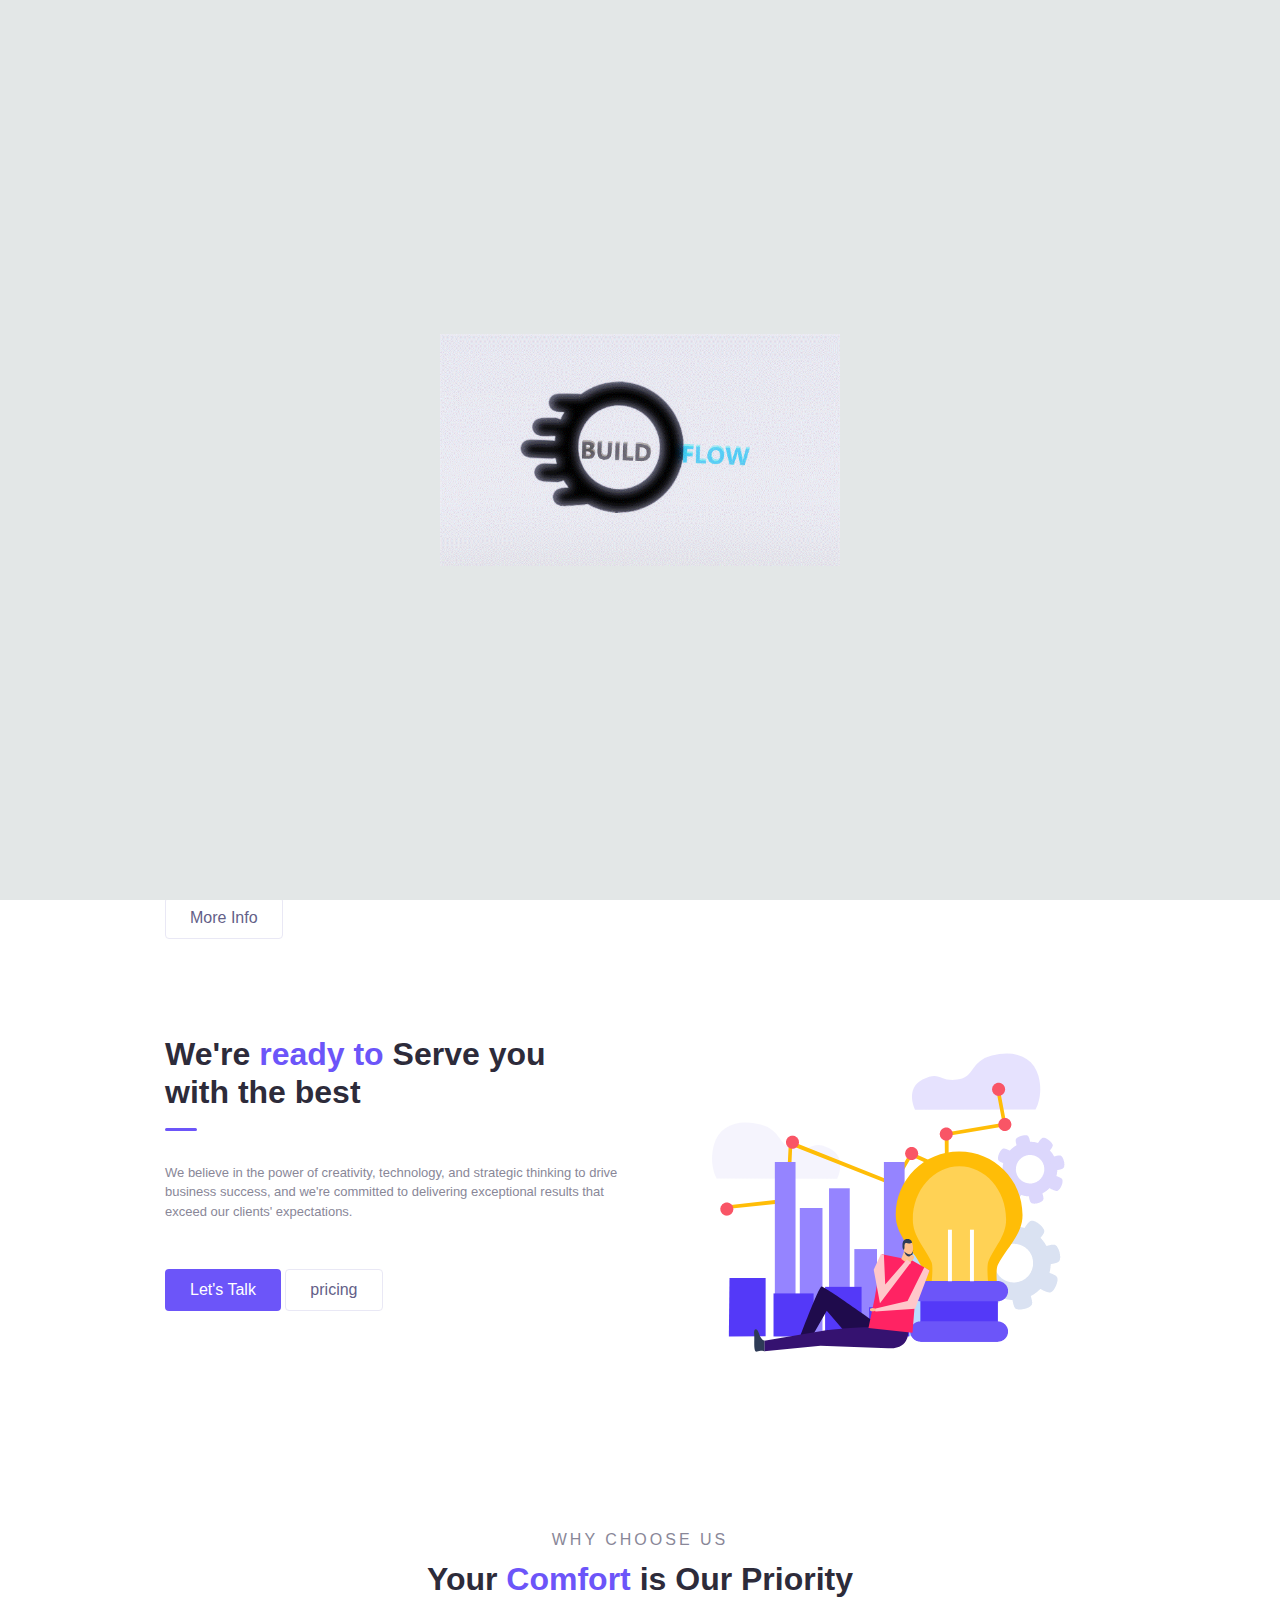
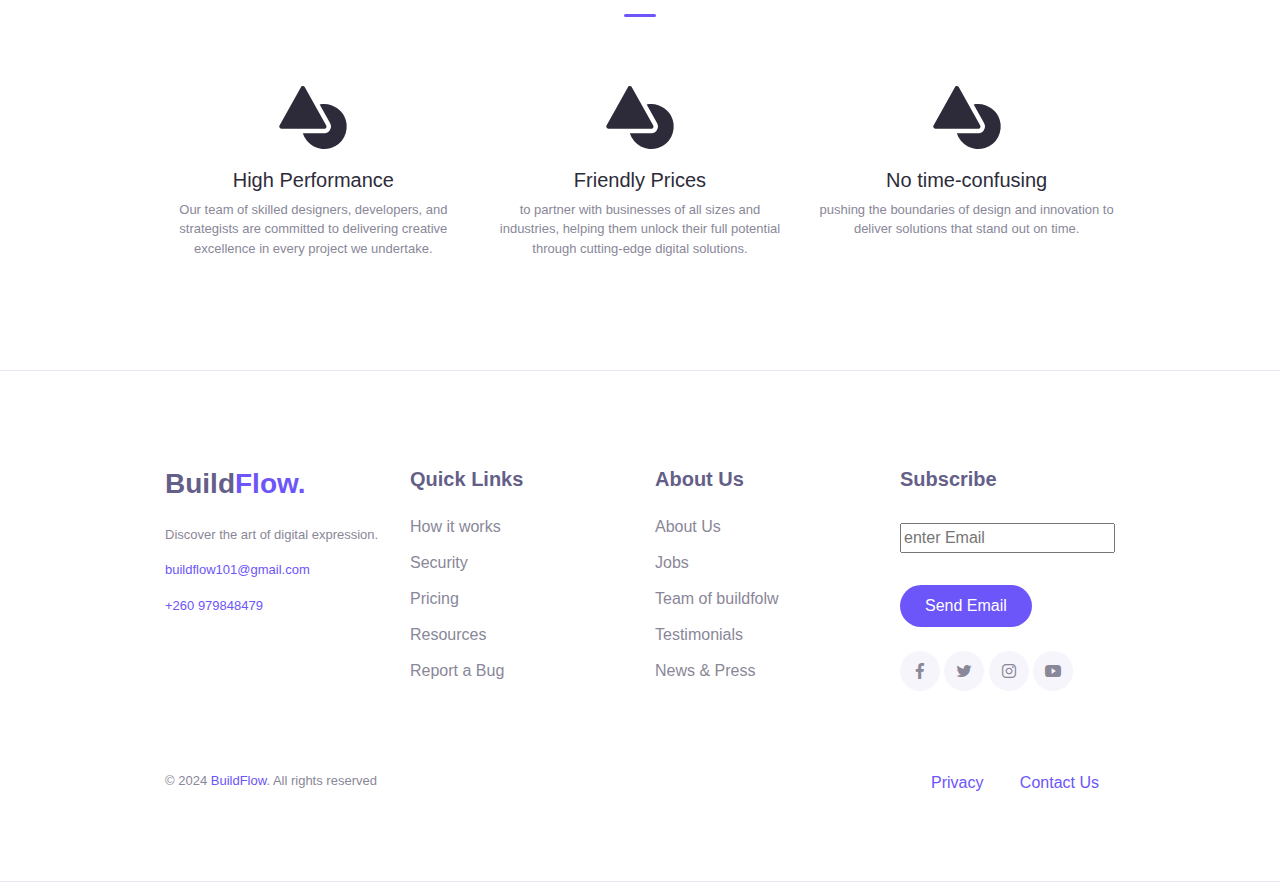
<file: services.html>
<!DOCTYPE html>
<html lang="en">
<head>
  <meta charset="UTF-8">
  <meta name="viewport" content="width=device-width, initial-scale=1.0">

  <meta http-equiv="X-UA-Compatible" content="IE=edge">

  <meta name="copyright" content="MACode ID, https://macodeid.com">
  <link rel="icon" type="img/x-icon" href="img/Logo.png">
  <title>BuildFlow</title>

  <link rel="stylesheet" href="vendor/animate/animate.css">

  <link rel="stylesheet" href="css/bootstrap.css">

  <link rel="stylesheet" href="css/maicons.css">

  <link rel="stylesheet" href="vendor/owl-carousel/css/owl.carousel.css">

  <link rel="stylesheet" href="css/theme.css">

</head>
<body>

  <!-- Back to top button -->
  <div class="back-to-top"></div>

  <header>
    <!-- loader  -->
 <div class="loader_bg">
  <div class="loader"><img src="img/loading.gif" alt="#" /></div>
</div>
<!-- end loader -->
    <nav class="navbar navbar-expand-lg navbar-light shadow-sm">
      <div class="container">
        <a href="index.html" class="navbar-brand">Build<span class="text-primary">Flow.</span></a>

        <button class="navbar-toggler" data-toggle="collapse" data-target="#navbarContent" aria-controls="navbarContent" aria-expanded="false" aria-label="Toggle navigation">
          <span class="navbar-toggler-icon"></span>
        </button>

        <div class="navbar-collapse collapse" id="navbarContent">
          <ul class="navbar-nav ml-lg-4 pt-3 pt-lg-0">
            <li class="nav-item">
              <a href="index.html" class="nav-link">Home</a>
            </li>
            <li class="nav-item">
              <a href="about.html" class="nav-link">About</a>
            </li>
            <li class="nav-item active">
              <a href="services.html" class="nav-link">Services</a>
            </li>
            <li class="nav-item">
              
            </li>
            <li class="nav-item">
              <a href="contact.html" class="nav-link">Contact</a>
            </li>
          </ul>

          <div class="ml-auto">
            <a href="tel:+260 979848479" class="btn btn-outline rounded-pill">+260 979848479</a>
          </div>
        </div>
      </div>
    </nav>

    <div class="container mt-5">
      <div class="page-banner">
        <div class="row justify-content-center align-items-center h-100">
          <div class="col-md-6">
            <nav aria-label="Breadcrumb">
              <ul class="breadcrumb justify-content-center py-0 bg-transparent">
                <li class="breadcrumb-item"><a href="index.html">Home</a></li>
                <li class="breadcrumb-item active">Services</li>
              </ul>
            </nav>
            <h1 class="text-center">Services</h1>
          </div>
        </div>
      </div>
    </div>
  </header>
  <main>
    <div class="page-section features">
      <div class="container">
        <div class="row justify-content-center">
          <div class="col-md-6 col-lg-4 py-3 wow fadeInUp">
            <div class="d-flex flex-row">
              <div class="img-fluid mr-3">
                <img src="img/icon_pattern.svg" alt="">
              </div>
              <div>
                <h5>we provide website developments</h5>
                <p>we understand the importance of a strong online presence for businesses in today's digital landscape. Our team of expert designers and developers collaborates closely with clients to create bespoke websites that not only showcase their brand identity but also provide a seamless user experience. Whether you're a startup looking to establish your online presence or an established business seeking to revamp your website, we have the expertise to make it happen.
                </p>
              </div>
            </div>
          </div>
  
          <div class="col-md-6 col-lg-4 py-3 wow fadeInUp">
            <div class="d-flex flex-row">
              <div class="img-fluid mr-3">
                <img src="img/icon_pattern.svg" alt="">
              </div>
              <div>
                <h5> we provide 3D modeling design</h5>
                <p>In a world where visual content reigns supreme, 3D modeling offers unparalleled opportunities for businesses to stand out. Our skilled 3D artists utilize cutting-edge technology to create immersive and photorealistic renderings that bring your ideas to life. From architectural visualization to product prototyping, we leverage the latest tools and techniques to deliver stunning visuals that leave a lasting impression on your audience.</p>
              </div>
            </div>
          </div>
  
          <div class="col-md-6 col-lg-4 py-3 wow fadeInUp">
            <div class="d-flex flex-row">
              <div class="img-fluid mr-3">
                <img src="img/icon_pattern.svg" alt="">
              </div>
              <div>
                <h5>animated adverts</h5>
                <p>the visual cornerstone of your brand identity, representing your business's values and personality. At BuildFlow, we specialize in crafting unique and memorable animated advert that resonate with your target audience. Our team of talented designers collaborates closely with you to understand your brand story, values, and vision, ensuring that the final advert encapsulates the essence of your business. Whether you're a startup in need of a brand identity or an established business looking to refresh your adverts, we're here to help you make a lasting impression.</p>
              </div>
            </div>
           
          </div>
        </div>
        <a href="about.html" class="btn btn-outline border text-secondary">More Info</a>
      </div> <!-- .container -->
  <main>
    <div class="page-section">
      <div class="container">
        <div class="row">
          <div class="col-lg-6 py-3">
            <h2 class="title-section">We're <span class="marked">ready to</span> Serve you with the best</h2>
            <div class="divider"></div>
            <p class="mb-5">We believe in the power of creativity, technology, and strategic thinking to drive business success, and we're committed to delivering exceptional results that exceed our clients' expectations.</p>
            <a href="#" class="btn btn-primary">Let's Talk</a>
            <a href="pricing.html" class="btn btn-outline border text-secondary">pricing</a>
          </div>
          <div class="col-lg-6 py-3">
            <div class="img-place text-center">
              <img src="img/bg_image_3.png" alt="">
            </div>
          </div>
        </div>
      </div> <!-- .container -->
    </div> <!-- .page-section -->
  
    <div class="page-section">
      <div class="container">
        <div class="text-center">
          <div class="subhead">Why Choose Us</div>
          <h2 class="title-section">Your <span class="marked">Comfort</span> is Our Priority</h2>
          <div class="divider mx-auto"></div>
        </div>
  
        <div class="row mt-5 text-center">
          <div class="col-lg-4 py-3">
            <div class="display-3"><span class="mai-shapes"></span></div>
            <h5>High Performance</h5>
            <p>Our team of skilled designers, developers, and strategists are committed to delivering creative excellence in every project we undertake.</p>
          </div>
          <div class="col-lg-4 py-3">
            <div class="display-3"><span class="mai-shapes"></span></div>
            <h5>Friendly Prices</h5>
            <p>to partner with businesses of all sizes and industries, helping them unlock their full potential through cutting-edge digital solutions.</p>
          </div>
          <div class="col-lg-4 py-3">
            <div class="display-3"><span class="mai-shapes"></span></div>
            <h5>No time-confusing</h5>
            <p>pushing the boundaries of design and innovation to deliver solutions that stand out on time.








            </p>
          </div>
        </div>
      </div> <!-- .container -->
    </div> <!-- .page-section -->
  </main>

  <footer class="page-footer">
    <div class="container">
      <div class="row justify-content-center mb-5">
        <div class="col-lg-3 py-3">
          <h3>Build<span class="text-primary">Flow.</span></h3>
          <p>Discover the art of digital expression.</p>

          <p><a href="mailto:buildflow101@gmail.com" >buildflow101@gmail.com</a></p>
          <p><a href="tel:+260 979848479">+260 979848479</a></p>
        </div>
        <div class="col-lg-3 py-3">
          <h5>Quick Links</h5>
          <ul class="footer-menu">
            <li><a href="#">How it works</a></li>
            <li><a href="#">Security</a></li>
            <li><a href="pricing.html">Pricing</a></li>
            <li><a href="#">Resources</a></li>
            <li><a href="#">Report a Bug</a></li>
          </ul>
        </div>
        <div class="col-lg-3 py-3">
          <h5>About Us</h5>
          <ul class="footer-menu">
            <li><a href="#">About Us</a></li>
            <li><a href="#">Jobs</a></li>
            <li><a href="team.html">Team of buildfolw</a></li>
            <li><a href="#">Testimonials</a></li>
            <li><a href="#">News & Press</a></li>
          </ul>
        </div>
        <div class="col-lg-3 py-3">
          <h5>Subscribe</h5>
          <form action="https://api.web3forms.com/submit" method="POST" id=form>
            <div class="py-2">
              <input type="hidden" name="access_key" value="afc915eb-83c8-4846-ba1c-78f83555136e"> 
              <input type="hidden" name="subject" value="New Submission from Web3Forms" />
              <input type="text" name="name" id="first_name" placeholder="enter Email" required>
            </div>
            <button type="submit" class="btn btn-primary rounded-pill mt-4">Send Email</button>
          </form>


          <div class="sosmed-button mt-4">
            <a href="#"><span class="mai-logo-facebook-f"></span></a>
            <a href="#"><span class="mai-logo-twitter"></span></a>
            <a href="#"><span class="mai-logo-instagram"></span></a>
            <a href="#"><span class="mai-logo-youtube"></span></a>
          </div>
        </div>
      </div>

      <div class="row">
        <div class="col-sm-6 py-2">
          <p id="copyright">&copy; 2024 <a href="index.html">BuildFlow</a>. All rights reserved</p>
        </div>
        <div class="col-sm-6 py-2 text-right">
          <div class="d-inline-block px-3">
            <a href="#">Privacy</a>
          </div>
          <div class="d-inline-block px-3">
            <a href="contact.html">Contact Us</a>
          </div>
        </div>
      </div>
    </div> <!-- .container -->
  </footer> <!-- .page-footer -->


  <script src="js/jquery-3.5.1.min.js"></script>

  <script src="js/bootstrap.bundle.min.js"></script>

  <script src="vendor/wow/wow.min.js"></script>

  <script src="vendor/owl-carousel/js/owl.carousel.min.js"></script>

  <script src="vendor/waypoints/jquery.waypoints.min.js"></script>

  <script src="vendor/animateNumber/jquery.animateNumber.min.js"></script>

  <script src="js/google-maps.js"></script>

  <script src="js/theme.js"></script>


</body>
</html>
</file>
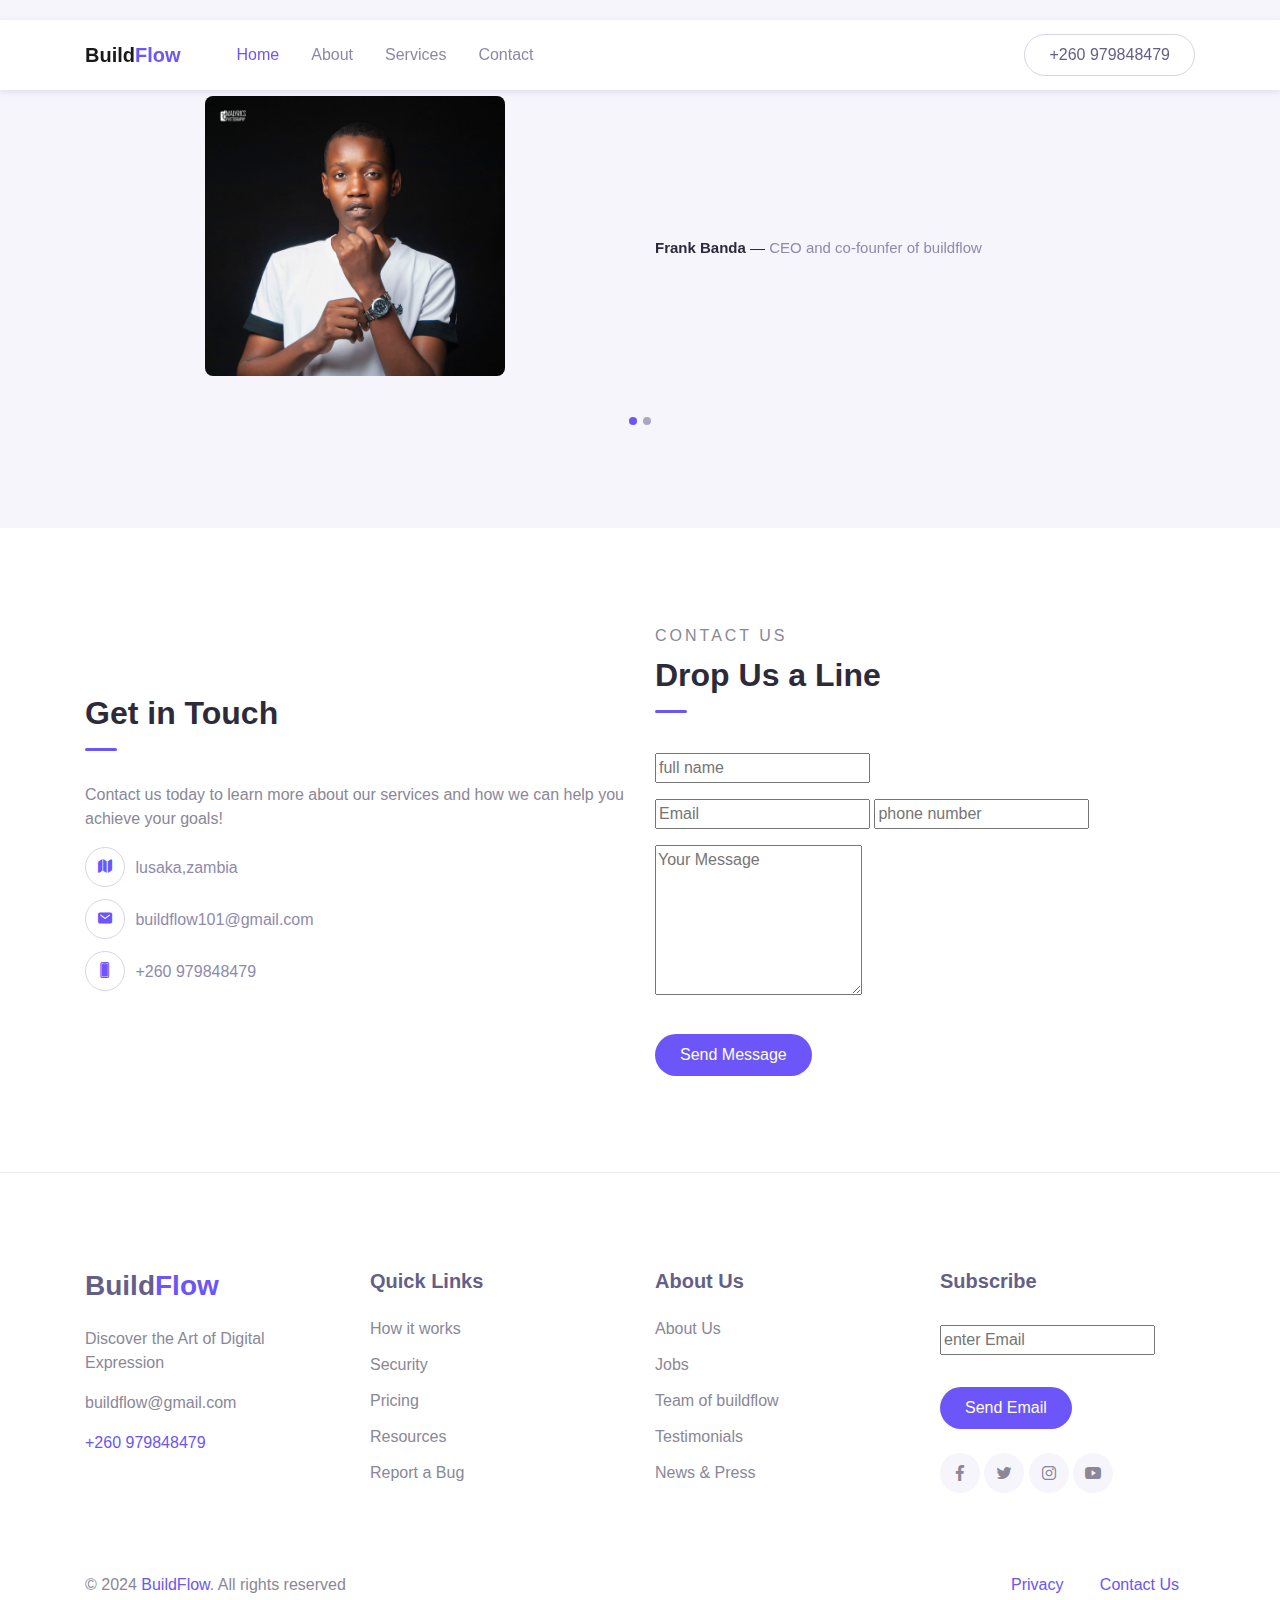
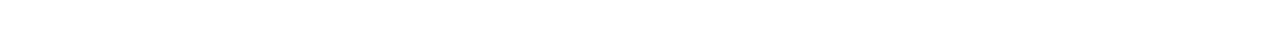
<file: team.html>
<!DOCTYPE html>
<html lang="en">
<head>
  <meta charset="UTF-8">
  <meta name="viewport" content="width=device-width, initial-scale=1.0">

  <meta http-equiv="X-UA-Compatible" content="IE=edge">

  <meta name="copyright" content="MACode ID, https://macodeid.com">

  <title>BuildFlow</title>

  <link rel="stylesheet" href="vendor/animate/animate.css">

  <link rel="stylesheet" href="css/bootstrap.css">

  <link rel="stylesheet" href="css/maicons.css">

  <link rel="stylesheet" href="vendor/owl-carousel/css/owl.carousel.css">

  <link rel="stylesheet" href="css/theme.css">

</head>
<body>

  <!-- Back to top button -->
  <div class="back-to-top"></div>

  <header>
    <nav class="navbar navbar-expand-lg navbar-light navbar-float">
      <div class="container">
        <a href="index.html" class="navbar-brand">Build<span class="text-primary">Flow</span></a>

        <button class="navbar-toggler" data-toggle="collapse" data-target="#navbarContent" aria-controls="navbarContent" aria-expanded="false" aria-label="Toggle navigation">
          <span class="navbar-toggler-icon"></span>
        </button>

        <div class="navbar-collapse collapse" id="navbarContent">
          <ul class="navbar-nav ml-lg-4 pt-3 pt-lg-0">
            <li class="nav-item active">
              <a href="index.html" class="nav-link">Home</a>
            </li>
            <li class="nav-item">
              <a href="about.html" class="nav-link">About</a>
            </li>
            <li class="nav-item">
              <a href="services.html" class="nav-link">Services</a>
            </li>
            <li class="nav-item">
             
            </li>
            <li class="nav-item">
              <a href="contact.html" class="nav-link">Contact</a>
            </li>
          </ul>

          <div class="ml-auto">
            <a href="#" class="btn btn-outline rounded-pill">+260 979848479</a> 
          </div>
        </div>
      </div>
    </nav>

  
    <div class="page-section bg-light">
      <div class="container">
        
       
        
        <div class="owl-carousel wow fadeInUp" id="testimonials">
          <div class="item">
            

            <div class="row align-items-center">
              <div class="col-md-6 py-3">
                <div class="testi-image">
                  <img src="img/person/frank.jpg" alt="">
                </div>
              </div>
              <div class="col-md-6 py-3">
                <div class="testi-content">
                  <p></p>
                  <div class="entry-footer">
                    <strong>Frank Banda</strong> &mdash; <span class="text-grey">CEO and co-founfer of buildflow</span>
                  </div>
                </div>
              </div>
            </div>
          </div>
  
          <div class="item">
            <div class="row align-items-center">
              <div class="col-md-6 py-3">
                <div class="testi-image">
                  <img src="img/person/frank1.jpg" alt="">
                </div>
              </div>
              <div class="col-md-6 py-3">
                <div class="testi-content">
                  <p></p>
                  <div class="entry-footer">
                    <strong>Frank Banda</strong> &mdash; <span class="text-grey"> chief executive officer</span>
                  </div>
                </div>
              </div>
            </div>
          </div>
  
        </div>
      </div> <!-- .container -->
    </div> <!-- .page-section -->
  
    <div class="page-section">
      <div class="container">
        <div class="row align-items-center">
          <div class="col-lg-6 py-3 wow fadeInUp">
            <h2 class="title-section">Get in Touch</h2>
            <div class="divider"></div>
            <p>Contact us today to learn more about our services and how we can help you achieve your goals!</p>
  
            <ul class="contact-list">
              <li>
                <div class="icon"><span class="mai-map"></span></div>
                <div class="content">lusaka,zambia</div>
              </li>
              <li>
                <div class="icon"><span class="mai-mail"></span></div>
                <div class="content"><a href="emailto:buildflow101@gmail.com">buildflow101@gmail.com</a></div>
              </li>
              <li>
                <div class="icon"><span class="mai-phone-portrait"></span></div>
                <div class="content"><a href="tel:+260 979848479">+260 979848479</a></div>
              </li>
            </ul>
          </div>
          <div class="col-lg-6 py-3 wow fadeInUp">
            <div class="subhead">Contact Us</div>
            <h2 class="title-section">Drop Us a Line</h2>
            <div class="divider"></div>
            
            <form action="https://api.web3forms.com/submit" method="POST" id=form>
              <div class="py-2">
                <input type="hidden" name="access_key" value="afc915eb-83c8-4846-ba1c-78f83555136e"> 
                <input type="hidden" name="subject" value="New Submission from Web3Forms" />
              
                <input type="text" name="name" id="first_name" placeholder="full name" required>
              </div>
              
              <div class="py-2">
                <input type="email" name="email" id="email" placeholder="Email" required>
                <input type="text" name="phone" id="phone" placeholder="phone number" required>
              </div>
              <div class="py-2">
             <textarea rows="6" name="message" id="message" placeholder="Your Message"></textarea>
              </div>
              <button type="submit" class="btn btn-primary rounded-pill mt-4">Send Message</button>
              
            </form>
          </div>
        </div>
      </div> <!-- .container -->
    </div> <!-- .page-section -->
  
   

  <footer class="page-footer">
    <div class="container">
      <div class="row justify-content-center mb-5">
        <div class="col-lg-3 py-3">
          <h3>Build<span class="text-primary">Flow</span></h3>
          <p>Discover the Art of Digital Expression</p>

          <p><a href="#" ></a>buildflow@gmail.com</a></p>
          <p><a href="#">+260 979848479</a></p>
        </div>
        <div class="col-lg-3 py-3">
          <h5>Quick Links</h5>
          <ul class="footer-menu">
            <li><a href="#">How it works</a></li>
            <li><a href="#">Security</a></li>
            <li><a href="pricing.html">Pricing</a></li>
            <li><a href="#">Resources</a></li>
            <li><a href="#">Report a Bug</a></li>
          </ul>
        </div>
        <div class="col-lg-3 py-3">
          <h5>About Us</h5>
          <ul class="footer-menu">
            <li><a href="#">About Us</a></li>
            <li><a href="#">Jobs</a></li>
            <li><a href="team.html">Team of buildflow</a></li>
            <li><a href="#">Testimonials</a></li>
            <li><a href="#">News & Press</a></li>
          </ul>
        </div>
        <div class="col-lg-3 py-3">
          <h5>Subscribe</h5>
          <form action="https://api.web3forms.com/submit" method="POST" id=form>
            <div class="py-2">
              <input type="hidden" name="access_key" value="afc915eb-83c8-4846-ba1c-78f83555136e"> 
              <input type="hidden" name="subject" value="New Submission from Web3Forms" />
              <input type="text" name="name" id="first_name" placeholder="enter Email" required>
            </div>
            <button type="submit" class="btn btn-primary rounded-pill mt-4">Send Email</button>
          </form>

          <div class="sosmed-button mt-4">
            <a href="#"><span class="mai-logo-facebook-f"></span></a>
            <a href="#"><span class="mai-logo-twitter"></span></a>
            <a href="#"><span class="mai-logo-instagram"></span></a>
            <a href="#"><span class="mai-logo-youtube"></span></a>
          </div>
        </div>
      </div>

      <div class="row">
        <div class="col-sm-6 py-2">
          <p id="copyright">&copy; 2024 <a href="index.html">BuildFlow</a>. All rights reserved</p>
        </div>
        <div class="col-sm-6 py-2 text-right">
          <div class="d-inline-block px-3">
            <a href="#">Privacy</a>
          </div>
          <div class="d-inline-block px-3">
            <a href="contact.html">Contact Us</a>
          </div>
        </div>
      </div>
    </div> <!-- .container -->
  </footer> <!-- .page-footer -->


  <script src="js/jquery-3.5.1.min.js"></script>

  <script src="js/bootstrap.bundle.min.js"></script>

  <script src="vendor/wow/wow.min.js"></script>

  <script src="vendor/owl-carousel/js/owl.carousel.min.js"></script>

  <script src="vendor/waypoints/jquery.waypoints.min.js"></script>

  <script src="vendor/animateNumber/jquery.animateNumber.min.js"></script>

  <script src="js/google-maps.js"></script>

  <script src="js/theme.js"></script>


</body>
</html>
</file>
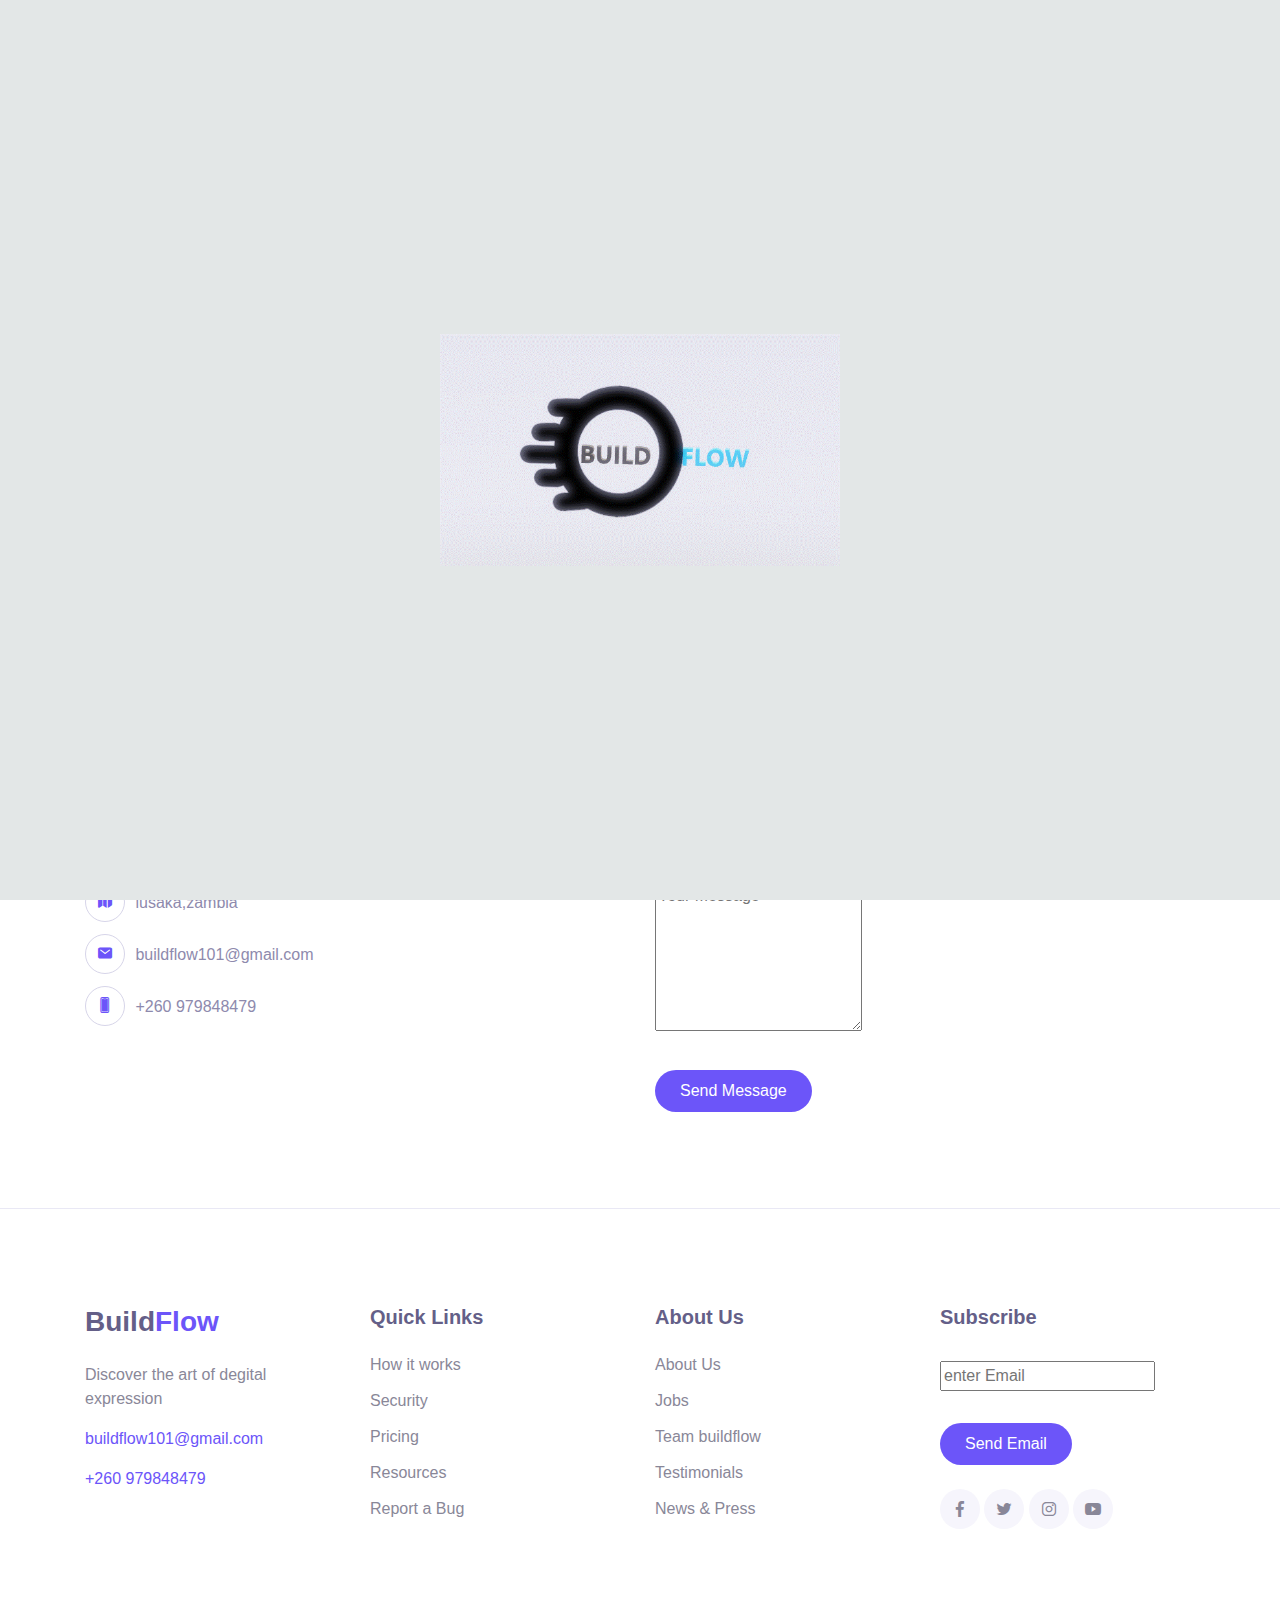
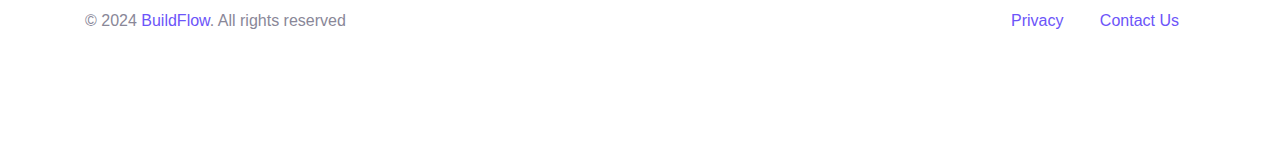
<file: web.html>
<!DOCTYPE html>
<html lang="en">
<head>
  <meta charset="UTF-8">
  <meta name="viewport" content="width=device-width, initial-scale=1.0">

  <meta http-equiv="X-UA-Compatible" content="IE=edge">

  <meta name="copyright" content="MACode ID, https://macodeid.com">
  <link rel="icon" type="img/x-icon" href="img/Logo.png">
  <title>BuildFlow</title>

  <link rel="stylesheet" href="vendor/animate/animate.css">

  <link rel="stylesheet" href="css/bootstrap.css">

  <link rel="stylesheet" href="css/maicons.css">

  <link rel="stylesheet" href="vendor/owl-carousel/css/owl.carousel.css">

  <link rel="stylesheet" href="css/theme.css">

</head>
<body>

  <!-- Back to top button -->
  <div class="back-to-top"></div>

  <header>
     <!-- loader  -->
 <div class="loader_bg">
  <div class="loader"><img src="img/loading.gif" alt="#" /></div>
</div>
<!-- end loader -->
    <nav class="navbar navbar-expand-lg navbar-light navbar-float">
      <div class="container">
        <a href="index.html" class="navbar-brand">Build<span class="text-primary">Flow</span></a>

        <button class="navbar-toggler" data-toggle="collapse" data-target="#navbarContent" aria-controls="navbarContent" aria-expanded="false" aria-label="Toggle navigation">
          <span class="navbar-toggler-icon"></span>
        </button>

        <div class="navbar-collapse collapse" id="navbarContent">
          <ul class="navbar-nav ml-lg-4 pt-3 pt-lg-0">
            <li class="nav-item active">
              <a href="index.html" class="nav-link">Home</a>
            </li>
            <li class="nav-item">
              <a href="about.html" class="nav-link">About</a>
            </li>
            <li class="nav-item">
              <a href="services.html" class="nav-link">Services</a>
            </li>
            <li class="nav-item">
              
            </li>
            <li class="nav-item">
              <a href="contact.html" class="nav-link">Contact</a>
            </li>
          </ul>

          <div class="ml-auto">
            <a href="tel:+260 979848479" class="btn btn-outline rounded-pill">+260 979848479</a>
          </div>
        </div>
      </div>
    </nav>

   
    </div> <!-- .page-section -->
  
    <div class="page-section border-top">
      <div class="container">
        <div class="text-center wow fadeInUp">
          <h2 class="title-section">website development</h2>
          <div class="divider mx-auto"></div>
        </div>
  
        <div class="row justify-content-center">
          <div class="col-12 col-lg-auto py-3 wow fadeInLeft">
            <div class="card-pricing">
              <div class="header">
                <div class="price-icon"><span class="mai-people"></span></div>
                <div class="price-title"></div>
              </div>
              <div class="body py-3">
                <div class="price-tag">
                  <span class="currency"></span>
                  <h2 class="display-4">K100</h2>
                  <span class="period"></span>
                </div>
                <div class="price-info">
                  <p>Choose the plan that right for you</p>
                </div>
              </div>
              <div class="footer">
                <a href="contact.html" class="btn btn-outline rounded-pill">make now</a>
              </div>
            </div>
          </div>
  
          <div class="col-12 col-lg-auto py-3 wow fadeInUp">
            <div class="card-pricing active">
              <div class="header">
                <div class="price-labled">Best</div>
                <div class="price-icon"><span class="mai-business"></span></div>
                <div class="price-title"></div>
              </div>
              <div class="body py-3">
                <div class="price-tag">
                  <span class="currency"></span>
                  <h2 class="display-4">K200</h2>
                  <span class="period"></span>
                </div>
                <div class="price-info">
                  <p>Choose the plan that right for you</p>
                </div>
              </div>
              <div class="footer">
                <a href="contact.html" class="btn btn-outline rounded-pill">make now</a>
              </div>
            </div>
          </div>
  
          <div class="col-12 col-lg-auto py-3 wow fadeInRight">
            <div class="card-pricing">
              <div class="header">
                <div class="price-icon"><span class="mai-rocket-outline"></span></div>
                <div class="price-title"></div>
              </div>
              <div class="body py-3">
                <div class="price-tag">
                  <span class="currency"></span>
                  <h2 class="display-4">K50</h2>
                  <span class="period"></span>
                </div>
                <div class="price-info">
                  <p>Choose the plan that right for you</p>
                </div>
              </div>
              <div class="footer">
                <a href="contact.html" class="btn btn-outline rounded-pill">make now</a>
              </div>
            </div>
          </div>
          
        </div>
      >
    </div> <!-- .page-section -->
  
    <div class="page-section">
      <div class="container">
        <div class="row align-items-center">
          <div class="col-lg-6 py-3 wow fadeInUp">
            <h2 class="title-section">Get in Touch</h2>
            <div class="divider"></div>
            <p>Contact us today to learn more about our services and how we can help you achieve your goals!</p>
  
            <ul class="contact-list">
              <li>
                <div class="icon"><span class="mai-map"></span></div>
                <div class="content">lusaka,zambia</div>
              </li>
              <li>
                <div class="icon"><span class="mai-mail"></span></div>
                <div class="content"><a href="mailto:buildflow101@gmail.com">buildflow101@gmail.com</a></div>
              </li>
              <li>
                <div class="icon"><span class="mai-phone-portrait"></span></div>
                <div class="content"><a href="tel:+260 979848479">+260 979848479</a></div>
              </li>
            </ul>
          </div>
          <div class="col-lg-6 py-3 wow fadeInUp">
            <div class="subhead">Contact Us</div>
            <h2 class="title-section">Drop Us a Line</h2>
            <div class="divider"></div>
            
            <form action="https://api.web3forms.com/submit" method="POST" id=form>
              <div class="py-2">
                <input type="hidden" name="access_key" value="afc915eb-83c8-4846-ba1c-78f83555136e"> 
                <input type="hidden" name="subject" value="New Submission from Web3Forms" />
              
                <input type="text" name="name" id="first_name" placeholder="full name" required>
              </div>
              
              <div class="py-2">
                <input type="email" name="email" id="email" placeholder="Email" required>
                <input type="text" name="phone" id="phone" placeholder="phone number" required>
              </div>
              <div class="py-2">
             <textarea rows="6" name="message" id="message" placeholder="Your Message"></textarea>
              </div>
              <button type="submit" class="btn btn-primary rounded-pill mt-4">Send Message</button>
              
            </form>
          </div>
        </div>
      </div> <!-- .container -->
    </div> <!-- .page-section -->
  
   
  </main>

  <footer class="page-footer">
    <div class="container">
      <div class="row justify-content-center mb-5">
        <div class="col-lg-3 py-3">
          <h3>Build<span class="text-primary">Flow</span></h3>
          <p>Discover the art of degital expression</p>

          <p><a href="mailto:buildflow101@gmail.com" >buildflow101@gmail.com</a></p>
          <p><a href="tel:+260 979848479">+260 979848479</a></p>
        </div>
        <div class="col-lg-3 py-3">
          <h5>Quick Links</h5>
          <ul class="footer-menu">
            <li><a href="#">How it works</a></li>
            <li><a href="#">Security</a></li>
            <li><a href="pricing.html">Pricing</a></li>
            <li><a href="#">Resources</a></li>
            <li><a href="#">Report a Bug</a></li>
          </ul>
        </div>
        <div class="col-lg-3 py-3">
          <h5>About Us</h5>
          <ul class="footer-menu">
            <li><a href="#">About Us</a></li>
            <li><a href="#">Jobs</a></li>
            <li><a href="team.html">Team buildflow</a></li>
            <li><a href="#">Testimonials</a></li>
            <li><a href="#">News & Press</a></li>
          </ul>
        </div>
        <div class="col-lg-3 py-3">
          <h5>Subscribe</h5>
          <form action="https://api.web3forms.com/submit" method="POST" id=form>
            <div class="py-2">
              <input type="hidden" name="access_key" value="afc915eb-83c8-4846-ba1c-78f83555136e"> 
              <input type="hidden" name="subject" value="New Submission from Web3Forms" />
              <input type="text" name="name" id="first_name" placeholder="enter Email" required>
            </div>
            <button type="submit" class="btn btn-primary rounded-pill mt-4">Send Email</button>
          </form>


          <div class="sosmed-button mt-4">
            <a href="#"><span class="mai-logo-facebook-f"></span></a>
            <a href="#"><span class="mai-logo-twitter"></span></a>
            <a href="#"><span class="mai-logo-instagram"></span></a>
            <a href="#"><span class="mai-logo-youtube"></span></a>
          </div>
        </div>
      </div>

      <div class="row">
        <div class="col-sm-6 py-2">
          <p id="copyright">&copy; 2024 <a href="index.html">BuildFlow</a>. All rights reserved</p>
        </div>
        <div class="col-sm-6 py-2 text-right">
          <div class="d-inline-block px-3">
            <a href="#">Privacy</a>
          </div>
          <div class="d-inline-block px-3">
            <a href="contact.html">Contact Us</a>
          </div>
        </div>
      </div>
    </div> <!-- .container -->
  </footer> <!-- .page-footer -->


  <script src="js/jquery-3.5.1.min.js"></script>

  <script src="js/bootstrap.bundle.min.js"></script>

  <script src="vendor/wow/wow.min.js"></script>

  <script src="vendor/owl-carousel/js/owl.carousel.min.js"></script>

  <script src="vendor/waypoints/jquery.waypoints.min.js"></script>

  <script src="vendor/animateNumber/jquery.animateNumber.min.js"></script>

  <script src="js/google-maps.js"></script>

  <script src="js/theme.js"></script>


</body>
</html>
</file>
<file: css/maicons.css>
@font-face {
  font-family: 'maicons';
  src:  url('./fonts/maicons.eot?c9nlkl');
  src:  url('./fonts/maicons.eot?c9nlkl#iefix') format('embedded-opentype'),
    url('./fonts/maicons.ttf?c9nlkl') format('truetype'),
    url('./fonts/maicons.woff?c9nlkl') format('woff'),
    url('./fonts/maicons.svg?c9nlkl#maicons') format('svg');
  font-weight: normal;
  font-style: normal;
  font-display: block;
}

[class^="mai-"], [class*=" mai-"] {
  /* use !important to prevent issues with browser extensions that change fonts */
  font-family: 'maicons' !important;
  speak: none;
  font-style: normal;
  font-weight: normal;
  font-variant: normal;
  text-transform: none;
  line-height: 1;

  /* Better Font Rendering =========== */
  -webkit-font-smoothing: antialiased;
  -moz-osx-font-smoothing: grayscale;
}

.mai-add:before {
  content: "\e900";
}
.mai-add-circle:before {
  content: "\e901";
}
.mai-add-circle-outline:before {
  content: "\e902";
}
.mai-airplane:before {
  content: "\e903";
}
.mai-airplane-outline:before {
  content: "\e904";
}
.mai-alarm:before {
  content: "\e905";
}
.mai-alarm-outline:before {
  content: "\e906";
}
.mai-albums:before {
  content: "\e907";
}
.mai-albums-outline:before {
  content: "\e908";
}
.mai-alert:before {
  content: "\e909";
}
.mai-alert-circle:before {
  content: "\e90a";
}
.mai-alert-circle-outline:before {
  content: "\e90b";
}
.mai-analytics:before {
  content: "\e90c";
}
.mai-analytics-outline:before {
  content: "\e90d";
}
.mai-aperture:before {
  content: "\e90e";
}
.mai-aperture-outline:before {
  content: "\e90f";
}
.mai-apps:before {
  content: "\e910";
}
.mai-apps-outline:before {
  content: "\e911";
}
.mai-archive:before {
  content: "\e912";
}
.mai-archive-outline:before {
  content: "\e913";
}
.mai-arrow-back:before {
  content: "\e914";
}
.mai-arrow-back-circle:before {
  content: "\e915";
}
.mai-arrow-back-circle-outline:before {
  content: "\e916";
}
.mai-arrow-down:before {
  content: "\e917";
}
.mai-arrow-down-circle:before {
  content: "\e918";
}
.mai-arrow-down-circle-outline:before {
  content: "\e919";
}
.mai-arrow-forward:before {
  content: "\e91a";
}
.mai-arrow-forward-circle:before {
  content: "\e91b";
}
.mai-arrow-forward-circle-outline:before {
  content: "\e91c";
}
.mai-arrow-redo:before {
  content: "\e91d";
}
.mai-arrow-redo-circle:before {
  content: "\e91e";
}
.mai-arrow-redo-circle-outline:before {
  content: "\e91f";
}
.mai-arrow-redo-outline:before {
  content: "\e920";
}
.mai-arrow-undo:before {
  content: "\e921";
}
.mai-arrow-undo-circle:before {
  content: "\e922";
}
.mai-arrow-undo-circle-outline:before {
  content: "\e923";
}
.mai-arrow-undo-outline:before {
  content: "\e924";
}
.mai-arrow-up:before {
  content: "\e925";
}
.mai-arrow-up-circle:before {
  content: "\e926";
}
.mai-arrow-up-circle-outline:before {
  content: "\e927";
}
.mai-at:before {
  content: "\e928";
}
.mai-at-circle:before {
  content: "\e929";
}
.mai-at-circle-outline:before {
  content: "\e92a";
}
.mai-attach:before {
  content: "\e92b";
}
.mai-attach-outline:before {
  content: "\e92c";
}
.mai-backspace:before {
  content: "\e92d";
}
.mai-backspace-outline:before {
  content: "\e92e";
}
.mai-bandage:before {
  content: "\e92f";
}
.mai-bandage-outline:before {
  content: "\e930";
}
.mai-bar-chart:before {
  content: "\e932";
}
.mai-bar-chart-outline:before {
  content: "\e933";
}
.mai-barbell:before {
  content: "\e931";
}
.mai-barcode:before {
  content: "\e934";
}
.mai-barcode-outline:before {
  content: "\e935";
}
.mai-baseball:before {
  content: "\e936";
}
.mai-baseball-outline:before {
  content: "\e937";
}
.mai-basket:before {
  content: "\e938";
}
.mai-basket-outline:before {
  content: "\e93b";
}
.mai-basketball:before {
  content: "\e939";
}
.mai-basketball-outline:before {
  content: "\e93a";
}
.mai-battery-charging:before {
  content: "\e93c";
}
.mai-battery-dead:before {
  content: "\e93d";
}
.mai-battery-full:before {
  content: "\e93e";
}
.mai-battery-half:before {
  content: "\e93f";
}
.mai-beaker:before {
  content: "\e940";
}
.mai-beaker-outline:before {
  content: "\e941";
}
.mai-bed:before {
  content: "\e942";
}
.mai-bed-outline:before {
  content: "\e943";
}
.mai-beer:before {
  content: "\e944";
}
.mai-beer-outline:before {
  content: "\e945";
}
.mai-bicycle:before {
  content: "\e946";
}
.mai-bluetooth:before {
  content: "\e947";
}
.mai-boat:before {
  content: "\e948";
}
.mai-boat-outline:before {
  content: "\e949";
}
.mai-body:before {
  content: "\e94a";
}
.mai-body-outline:before {
  content: "\e94b";
}
.mai-bonfire:before {
  content: "\e94c";
}
.mai-bonfire-outline:before {
  content: "\e94d";
}
.mai-book:before {
  content: "\e94e";
}
.mai-book-outline:before {
  content: "\e953";
}
.mai-bookmark:before {
  content: "\e94f";
}
.mai-bookmark-outline:before {
  content: "\e950";
}
.mai-bookmarks:before {
  content: "\e951";
}
.mai-bookmarks-outline:before {
  content: "\e952";
}
.mai-briefcase:before {
  content: "\e954";
}
.mai-briefcase-outline:before {
  content: "\e955";
}
.mai-browsers:before {
  content: "\e956";
}
.mai-browsers-outline:before {
  content: "\e957";
}
.mai-brush:before {
  content: "\e958";
}
.mai-brush-outline:before {
  content: "\e959";
}
.mai-bug:before {
  content: "\e95a";
}
.mai-bug-outline:before {
  content: "\e95b";
}
.mai-build:before {
  content: "\e95c";
}
.mai-build-outline:before {
  content: "\e95d";
}
.mai-bulb:before {
  content: "\e95e";
}
.mai-bulb-outline:before {
  content: "\e95f";
}
.mai-bus:before {
  content: "\e960";
}
.mai-bus-outline:before {
  content: "\e963";
}
.mai-business:before {
  content: "\e961";
}
.mai-business-outline:before {
  content: "\e962";
}
.mai-cafe:before {
  content: "\e964";
}
.mai-cafe-outline:before {
  content: "\e965";
}
.mai-calculator:before {
  content: "\e966";
}
.mai-calculator-outline:before {
  content: "\e967";
}
.mai-calendar:before {
  content: "\e968";
}
.mai-calendar-outline:before {
  content: "\e969";
}
.mai-call:before {
  content: "\e96a";
}
.mai-call-outline:before {
  content: "\e96b";
}
.mai-camera:before {
  content: "\e96c";
}
.mai-camera-outline:before {
  content: "\e96d";
}
.mai-camera-reverse:before {
  content: "\e96e";
}
.mai-camera-reverse-outline:before {
  content: "\e96f";
}
.mai-car:before {
  content: "\e970";
}
.mai-car-outline:before {
  content: "\e97f";
}
.mai-car-sport:before {
  content: "\e980";
}
.mai-car-sport-outline:before {
  content: "\e981";
}
.mai-card:before {
  content: "\e971";
}
.mai-card-outline:before {
  content: "\e972";
}
.mai-caret-back:before {
  content: "\e973";
}
.mai-caret-back-circle:before {
  content: "\e974";
}
.mai-caret-back-circle-outline:before {
  content: "\e975";
}
.mai-caret-down:before {
  content: "\e976";
}
.mai-caret-down-circle:before {
  content: "\e977";
}
.mai-caret-down-circle-outline:before {
  content: "\e978";
}
.mai-caret-forward:before {
  content: "\e979";
}
.mai-caret-forward-circle:before {
  content: "\e97a";
}
.mai-caret-forward-circle-outline:before {
  content: "\e97b";
}
.mai-caret-up:before {
  content: "\e97c";
}
.mai-caret-up-circle:before {
  content: "\e97d";
}
.mai-caret-up-circle-outline:before {
  content: "\e97e";
}
.mai-cart:before {
  content: "\e982";
}
.mai-cart-outline:before {
  content: "\e983";
}
.mai-cash:before {
  content: "\e984";
}
.mai-cash-outline:before {
  content: "\e985";
}
.mai-chatbox:before {
  content: "\e986";
}
.mai-chatbox-ellipses:before {
  content: "\e987";
}
.mai-chatbox-ellipses-outline:before {
  content: "\e988";
}
.mai-chatbox-outline:before {
  content: "\e989";
}
.mai-chatbubble:before {
  content: "\e98a";
}
.mai-chatbubble-ellipses:before {
  content: "\e98b";
}
.mai-chatbubble-ellipses-outline:before {
  content: "\e98c";
}
.mai-chatbubble-outline:before {
  content: "\e98d";
}
.mai-chatbubbles:before {
  content: "\e98e";
}
.mai-chatbubbles-outline:before {
  content: "\e98f";
}
.mai-checkbox:before {
  content: "\e990";
}
.mai-checkbox-outline:before {
  content: "\e991";
}
.mai-checkmark:before {
  content: "\e992";
}
.mai-checkmark-circle:before {
  content: "\e993";
}
.mai-checkmark-circle-outline:before {
  content: "\e994";
}
.mai-checkmark-done:before {
  content: "\e995";
}
.mai-checkmark-done-circle:before {
  content: "\e996";
}
.mai-checkmark-done-circle-outline:before {
  content: "\e997";
}
.mai-chevron-back:before {
  content: "\e998";
}
.mai-chevron-back-circle:before {
  content: "\e999";
}
.mai-chevron-back-circle-outline:before {
  content: "\e99a";
}
.mai-chevron-down:before {
  content: "\e99b";
}
.mai-chevron-down-circle:before {
  content: "\e99c";
}
.mai-chevron-down-circle-outline:before {
  content: "\e99d";
}
.mai-chevron-forward:before {
  content: "\e99e";
}
.mai-chevron-forward-circle:before {
  content: "\e99f";
}
.mai-chevron-forward-circle-outline:before {
  content: "\e9a0";
}
.mai-chevron-up:before {
  content: "\e9a1";
}
.mai-chevron-up-circle:before {
  content: "\e9a2";
}
.mai-chevron-up-circle-outline:before {
  content: "\e9a3";
}
.mai-clipboard:before {
  content: "\e9a4";
}
.mai-clipboard-outline:before {
  content: "\e9a5";
}
.mai-close:before {
  content: "\e9a6";
}
.mai-close-circle:before {
  content: "\e9a7";
}
.mai-close-circle-outline:before {
  content: "\e9a8";
}
.mai-cloud:before {
  content: "\e9a9";
}
.mai-cloud-circle:before {
  content: "\e9aa";
}
.mai-cloud-circle-outline:before {
  content: "\e9ab";
}
.mai-cloud-done:before {
  content: "\e9ac";
}
.mai-cloud-done-outline:before {
  content: "\e9ad";
}
.mai-cloud-download:before {
  content: "\e9ae";
}
.mai-cloud-download-outline:before {
  content: "\e9af";
}
.mai-cloud-offline:before {
  content: "\e9b0";
}
.mai-cloud-offline-outline:before {
  content: "\e9b1";
}
.mai-cloud-outline:before {
  content: "\e9b2";
}
.mai-cloud-upload:before {
  content: "\e9b3";
}
.mai-cloud-upload-outline:before {
  content: "\e9b4";
}
.mai-cloudy:before {
  content: "\e9b5";
}
.mai-cloudy-night:before {
  content: "\e9b6";
}
.mai-cloudy-night-outline:before {
  content: "\e9b7";
}
.mai-cloudy-outline:before {
  content: "\e9b8";
}
.mai-code:before {
  content: "\e9b9";
}
.mai-code-download:before {
  content: "\e9ba";
}
.mai-code-slash:before {
  content: "\e9bb";
}
.mai-code-working:before {
  content: "\e9bc";
}
.mai-cog:before {
  content: "\e9bd";
}
.mai-color-fill:before {
  content: "\e9be";
}
.mai-color-fill-outline:before {
  content: "\e9bf";
}
.mai-color-filter:before {
  content: "\e9c0";
}
.mai-color-filter-outline:before {
  content: "\e9c1";
}
.mai-color-palette:before {
  content: "\e9c2";
}
.mai-color-palette-outline:before {
  content: "\e9c3";
}
.mai-color-wand:before {
  content: "\e9c4";
}
.mai-color-wand-outline:before {
  content: "\e9c5";
}
.mai-compass:before {
  content: "\e9c6";
}
.mai-compass-outline:before {
  content: "\e9c7";
}
.mai-construct:before {
  content: "\e9c8";
}
.mai-construct-outline:before {
  content: "\e9c9";
}
.mai-contract:before {
  content: "\e9ca";
}
.mai-contrast:before {
  content: "\e9cb";
}
.mai-copy:before {
  content: "\e9cc";
}
.mai-copy-outline:before {
  content: "\e9cd";
}
.mai-create:before {
  content: "\e9ce";
}
.mai-create-outline:before {
  content: "\e9cf";
}
.mai-crop:before {
  content: "\e9d0";
}
.mai-cube:before {
  content: "\e9d1";
}
.mai-cube-outline:before {
  content: "\e9d2";
}
.mai-cut:before {
  content: "\e9d3";
}
.mai-desktop:before {
  content: "\e9d4";
}
.mai-desktop-outline:before {
  content: "\e9d5";
}
.mai-disc:before {
  content: "\e9d6";
}
.mai-disc-outline:before {
  content: "\e9d7";
}
.mai-document:before {
  content: "\e9d8";
}
.mai-document-outline:before {
  content: "\e9d9";
}
.mai-document-text:before {
  content: "\e9dc";
}
.mai-document-text-outline:before {
  content: "\e9dd";
}
.mai-documents:before {
  content: "\e9da";
}
.mai-documents-outline:before {
  content: "\e9db";
}
.mai-download:before {
  content: "\e9de";
}
.mai-download-outline:before {
  content: "\e9df";
}
.mai-duplicate:before {
  content: "\e9e0";
}
.mai-duplicate-outline:before {
  content: "\e9e1";
}
.mai-ear:before {
  content: "\e9e2";
}
.mai-ear-outline:before {
  content: "\e9e3";
}
.mai-earth:before {
  content: "\e9e4";
}
.mai-earth-outline:before {
  content: "\e9e5";
}
.mai-easel:before {
  content: "\e9e6";
}
.mai-easel-outline:before {
  content: "\e9e7";
}
.mai-egg:before {
  content: "\e9e8";
}
.mai-egg-outline:before {
  content: "\e9e9";
}
.mai-ellipse:before {
  content: "\e9ea";
}
.mai-ellipse-outline:before {
  content: "\e9eb";
}
.mai-ellipsis-horizontal:before {
  content: "\e9ec";
}
.mai-ellipsis-horizontal-circle:before {
  content: "\e9ed";
}
.mai-ellipsis-vertical:before {
  content: "\e9ee";
}
.mai-ellipsis-vertical-circle:before {
  content: "\e9ef";
}
.mai-enter:before {
  content: "\e9f0";
}
.mai-enter-outline:before {
  content: "\e9f1";
}
.mai-exit:before {
  content: "\e9f2";
}
.mai-exit-outline:before {
  content: "\e9f3";
}
.mai-expand:before {
  content: "\e9f4";
}
.mai-eye:before {
  content: "\e9f5";
}
.mai-eye-off:before {
  content: "\e9f8";
}
.mai-eye-off-outline:before {
  content: "\e9f9";
}
.mai-eye-outline:before {
  content: "\e9fa";
}
.mai-eyedrop:before {
  content: "\e9f6";
}
.mai-eyedrop-outline:before {
  content: "\e9f7";
}
.mai-fast-food:before {
  content: "\e9fb";
}
.mai-fast-food-outline:before {
  content: "\e9fc";
}
.mai-female:before {
  content: "\e9fd";
}
.mai-file-tray:before {
  content: "\e9fe";
}
.mai-file-tray-full:before {
  content: "\e9ff";
}
.mai-file-tray-full-outline:before {
  content: "\ea00";
}
.mai-file-tray-outline:before {
  content: "\ea01";
}
.mai-film:before {
  content: "\ea02";
}
.mai-film-outline:before {
  content: "\ea03";
}
.mai-filter:before {
  content: "\ea04";
}
.mai-finger-print:before {
  content: "\ea05";
}
.mai-fitness:before {
  content: "\ea06";
}
.mai-fitness-outline:before {
  content: "\ea07";
}
.mai-flag:before {
  content: "\ea08";
}
.mai-flag-outline:before {
  content: "\ea09";
}
.mai-flame:before {
  content: "\ea0a";
}
.mai-flame-outline:before {
  content: "\ea0b";
}
.mai-flash:before {
  content: "\ea0c";
}
.mai-flash-off:before {
  content: "\ea0f";
}
.mai-flash-off-outline:before {
  content: "\ea10";
}
.mai-flash-outline:before {
  content: "\ea11";
}
.mai-flashlight:before {
  content: "\ea0d";
}
.mai-flashlight-outline:before {
  content: "\ea0e";
}
.mai-flask:before {
  content: "\ea12";
}
.mai-flask-outline:before {
  content: "\ea13";
}
.mai-flower:before {
  content: "\ea14";
}
.mai-flower-outline:before {
  content: "\ea15";
}
.mai-folder:before {
  content: "\ea16";
}
.mai-folder-open:before {
  content: "\ea17";
}
.mai-folder-open-outline:before {
  content: "\ea18";
}
.mai-folder-outline:before {
  content: "\ea19";
}
.mai-football:before {
  content: "\ea1a";
}
.mai-football-outline:before {
  content: "\ea1b";
}
.mai-funnel:before {
  content: "\ea1c";
}
.mai-funnel-outline:before {
  content: "\ea1d";
}
.mai-game-controller:before {
  content: "\ea1e";
}
.mai-game-controller-outline:before {
  content: "\ea1f";
}
.mai-gift:before {
  content: "\ea20";
}
.mai-gift-outline:before {
  content: "\ea21";
}
.mai-git-branch:before {
  content: "\ea22";
}
.mai-git-commit:before {
  content: "\ea23";
}
.mai-git-compare:before {
  content: "\ea24";
}
.mai-git-merge:before {
  content: "\ea25";
}
.mai-git-network:before {
  content: "\ea26";
}
.mai-git-pull-request:before {
  content: "\ea27";
}
.mai-glasses:before {
  content: "\ea28";
}
.mai-glasses-outline:before {
  content: "\ea29";
}
.mai-globe:before {
  content: "\ea2a";
}
.mai-globe-outline:before {
  content: "\ea2b";
}
.mai-golf:before {
  content: "\ea2c";
}
.mai-golf-outline:before {
  content: "\ea2d";
}
.mai-grid:before {
  content: "\ea2e";
}
.mai-grid-outline:before {
  content: "\ea2f";
}
.mai-hammer:before {
  content: "\ea30";
}
.mai-hammer-outline:before {
  content: "\ea31";
}
.mai-hand-left:before {
  content: "\ea32";
}
.mai-hand-left-outline:before {
  content: "\ea33";
}
.mai-hand-right:before {
  content: "\ea34";
}
.mai-hand-right-outline:before {
  content: "\ea35";
}
.mai-happy:before {
  content: "\ea36";
}
.mai-happy-outline:before {
  content: "\ea37";
}
.mai-hardware-chip:before {
  content: "\ea38";
}
.mai-hardware-chip-outline:before {
  content: "\ea39";
}
.mai-headset:before {
  content: "\ea3a";
}
.mai-headset-outline:before {
  content: "\ea3b";
}
.mai-heart:before {
  content: "\ea3c";
}
.mai-heart-circle:before {
  content: "\ea3d";
}
.mai-heart-circle-outline:before {
  content: "\ea3e";
}
.mai-heart-dislike:before {
  content: "\ea3f";
}
.mai-heart-dislike-circle:before {
  content: "\ea40";
}
.mai-heart-dislike-circle-outline:before {
  content: "\ea41";
}
.mai-heart-dislike-outline:before {
  content: "\ea42";
}
.mai-heart-half:before {
  content: "\ea43";
}
.mai-heart-half-outline:before {
  content: "\ea44";
}
.mai-heart-outline:before {
  content: "\ea45";
}
.mai-help:before {
  content: "\ea46";
}
.mai-help-buoy:before {
  content: "\ea47";
}
.mai-help-buoy-outline:before {
  content: "\ea48";
}
.mai-help-circle:before {
  content: "\ea49";
}
.mai-help-circle-outline:before {
  content: "\ea4a";
}
.mai-home:before {
  content: "\ea4b";
}
.mai-home-outline:before {
  content: "\ea4c";
}
.mai-hourglass:before {
  content: "\ea4d";
}
.mai-hourglass-outline:before {
  content: "\ea4e";
}
.mai-ice-cream:before {
  content: "\ea4f";
}
.mai-ice-cream-outline:before {
  content: "\ea50";
}
.mai-image:before {
  content: "\ea51";
}
.mai-image-outline:before {
  content: "\ea52";
}
.mai-images:before {
  content: "\ea53";
}
.mai-images-outline:before {
  content: "\ea54";
}
.mai-infinite:before {
  content: "\ea55";
}
.mai-information:before {
  content: "\ea56";
}
.mai-information-circle:before {
  content: "\ea57";
}
.mai-information-circle-outline:before {
  content: "\ea58";
}
.mai-journal:before {
  content: "\ea59";
}
.mai-journal-outline:before {
  content: "\ea5a";
}
.mai-key:before {
  content: "\ea5b";
}
.mai-key-outline:before {
  content: "\ea5c";
}
.mai-keypad:before {
  content: "\ea5d";
}
.mai-keypad-outline:before {
  content: "\ea5e";
}
.mai-language:before {
  content: "\ea5f";
}
.mai-laptop:before {
  content: "\ea60";
}
.mai-laptop-outline:before {
  content: "\ea61";
}
.mai-layers:before {
  content: "\ea62";
}
.mai-layers-outline:before {
  content: "\ea63";
}
.mai-leaf:before {
  content: "\ea64";
}
.mai-leaf-outline:before {
  content: "\ea65";
}
.mai-library:before {
  content: "\ea66";
}
.mai-library-outline:before {
  content: "\ea67";
}
.mai-link:before {
  content: "\ea68";
}
.mai-list:before {
  content: "\ea69";
}
.mai-list-circle:before {
  content: "\ea6a";
}
.mai-list-circle-outline:before {
  content: "\ea6b";
}
.mai-locate:before {
  content: "\ea6c";
}
.mai-location:before {
  content: "\ea6d";
}
.mai-location-outline:before {
  content: "\ea6e";
}
.mai-lock-closed:before {
  content: "\ea6f";
}
.mai-lock-closed-outline:before {
  content: "\ea70";
}
.mai-lock-open:before {
  content: "\ea71";
}
.mai-lock-open-outline:before {
  content: "\ea72";
}
.mai-log-in:before {
  content: "\ea73";
}
.mai-log-in-outline:before {
  content: "\ea74";
}
.mai-log-out:before {
  content: "\ea75";
}
.mai-log-out-outline:before {
  content: "\ea76";
}
.mai-logo-500px:before {
  content: "\ea8e";
}
.mai-logo-accessible-icon:before {
  content: "\eaef";
}
.mai-logo-accusoft:before {
  content: "\eba2";
}
.mai-logo-algolia:before {
  content: "\eba3";
}
.mai-logo-alipay:before {
  content: "\eba4";
}
.mai-logo-amazon:before {
  content: "\eba5";
}
.mai-logo-amplify:before {
  content: "\eba6";
}
.mai-logo-android:before {
  content: "\eba7";
}
.mai-logo-angular:before {
  content: "\eba8";
}
.mai-logo-apple:before {
  content: "\eba9";
}
.mai-logo-apple-appstore:before {
  content: "\ebaa";
}
.mai-logo-aws:before {
  content: "\ebab";
}
.mai-logo-behance:before {
  content: "\ebac";
}
.mai-logo-bitbucket:before {
  content: "\ebad";
}
.mai-logo-bitcoin:before {
  content: "\ebae";
}
.mai-logo-blackberry:before {
  content: "\ebaf";
}
.mai-logo-blogger:before {
  content: "\ebb0";
}
.mai-logo-buffer:before {
  content: "\ebb1";
}
.mai-logo-buysellads:before {
  content: "\ebb2";
}
.mai-logo-capacitor:before {
  content: "\ebb3";
}
.mai-logo-cc-amazon-pay:before {
  content: "\ebb4";
}
.mai-logo-cc-amex:before {
  content: "\ebb5";
}
.mai-logo-cc-apple-pay:before {
  content: "\ebb6";
}
.mai-logo-cc-diners-club:before {
  content: "\ebb7";
}
.mai-logo-cc-discover:before {
  content: "\ebb8";
}
.mai-logo-cc-jcb:before {
  content: "\ebb9";
}
.mai-logo-cc-mastercard:before {
  content: "\ebba";
}
.mai-logo-cc-paypal:before {
  content: "\ebbb";
}
.mai-logo-cc-stripe:before {
  content: "\ebbc";
}
.mai-logo-cc-visa:before {
  content: "\ebbd";
}
.mai-logo-chrome:before {
  content: "\ebbe";
}
.mai-logo-closed-captioning:before {
  content: "\ebbf";
}
.mai-logo-codepen:before {
  content: "\ebc0";
}
.mai-logo-cpanel:before {
  content: "\ebc1";
}
.mai-logo-creative-commons:before {
  content: "\ebc2";
}
.mai-logo-css3:before {
  content: "\ebc3";
}
.mai-logo-cuttlefish:before {
  content: "\ebc4";
}
.mai-logo-d-and-d:before {
  content: "\ebc5";
}
.mai-logo-dashcube:before {
  content: "\ebc6";
}
.mai-logo-designernews:before {
  content: "\ebc7";
}
.mai-logo-deviantart:before {
  content: "\ebc8";
}
.mai-logo-digg:before {
  content: "\ebc9";
}
.mai-logo-digital-ocean:before {
  content: "\ebca";
}
.mai-logo-discord:before {
  content: "\ebcb";
}
.mai-logo-discourse:before {
  content: "\ebcc";
}
.mai-logo-dochub:before {
  content: "\ebcd";
}
.mai-logo-docker:before {
  content: "\ebce";
}
.mai-logo-dribbble:before {
  content: "\ebcf";
}
.mai-logo-dropbox:before {
  content: "\ebd0";
}
.mai-logo-drupal:before {
  content: "\ebd1";
}
.mai-logo-dyalog:before {
  content: "\ebd2";
}
.mai-logo-earlybirds:before {
  content: "\ebd3";
}
.mai-logo-ebay:before {
  content: "\ebd4";
}
.mai-logo-edge:before {
  content: "\ebd5";
}
.mai-logo-electron:before {
  content: "\ebd6";
}
.mai-logo-elementor:before {
  content: "\ebd7";
}
.mai-logo-ello:before {
  content: "\ebd8";
}
.mai-logo-ember:before {
  content: "\ebd9";
}
.mai-logo-empire:before {
  content: "\ebda";
}
.mai-logo-envira:before {
  content: "\ebdb";
}
.mai-logo-erlang:before {
  content: "\ebdc";
}
.mai-logo-etsy:before {
  content: "\ebdd";
}
.mai-logo-euro:before {
  content: "\ebde";
}
.mai-logo-expeditedssl:before {
  content: "\ebdf";
}
.mai-logo-facebook:before {
  content: "\ebe0";
}
.mai-logo-facebook-f:before {
  content: "\ebe1";
}
.mai-logo-facebook-messenger:before {
  content: "\ebe2";
}
.mai-logo-firebase:before {
  content: "\ebe3";
}
.mai-logo-firefox:before {
  content: "\ebe4";
}
.mai-logo-flickr:before {
  content: "\ebe5";
}
.mai-logo-flipboard:before {
  content: "\ebe6";
}
.mai-logo-fly:before {
  content: "\ebe7";
}
.mai-logo-foursquare:before {
  content: "\ebe8";
}
.mai-logo-freebsd:before {
  content: "\ebe9";
}
.mai-logo-gg:before {
  content: "\ebea";
}
.mai-logo-git:before {
  content: "\ebeb";
}
.mai-logo-github:before {
  content: "\ebec";
}
.mai-logo-github-alt:before {
  content: "\ebed";
}
.mai-logo-gitlab:before {
  content: "\ebee";
}
.mai-logo-gitter:before {
  content: "\ebef";
}
.mai-logo-glide:before {
  content: "\ebf0";
}
.mai-logo-glide-g:before {
  content: "\ebf1";
}
.mai-logo-google:before {
  content: "\ebf2";
}
.mai-logo-google-drive:before {
  content: "\ebf3";
}
.mai-logo-google-play:before {
  content: "\ebf4";
}
.mai-logo-google-playstore:before {
  content: "\ebf5";
}
.mai-logo-google-plus:before {
  content: "\ebf6";
}
.mai-logo-google-plus-g:before {
  content: "\ebf7";
}
.mai-logo-google-wallet:before {
  content: "\ebf8";
}
.mai-logo-grunt:before {
  content: "\ebf9";
}
.mai-logo-gulp:before {
  content: "\ebfa";
}
.mai-logo-hackernews:before {
  content: "\ebfb";
}
.mai-logo-hotjar:before {
  content: "\ebfc";
}
.mai-logo-html5:before {
  content: "\ebfd";
}
.mai-logo-hubspot:before {
  content: "\ebfe";
}
.mai-logo-imdb:before {
  content: "\ebff";
}
.mai-logo-instagram:before {
  content: "\ec00";
}
.mai-logo-internet-explorer:before {
  content: "\ec01";
}
.mai-logo-ionic:before {
  content: "\ec02";
}
.mai-logo-ionitron:before {
  content: "\ec03";
}
.mai-logo-itunes:before {
  content: "\ec04";
}
.mai-logo-java:before {
  content: "\ec05";
}
.mai-logo-javascript:before {
  content: "\ec06";
}
.mai-logo-joomla:before {
  content: "\ec07";
}
.mai-logo-jsfiddle:before {
  content: "\ec08";
}
.mai-logo-keycdn:before {
  content: "\ec09";
}
.mai-logo-laravel:before {
  content: "\ec0a";
}
.mai-logo-lastfm:before {
  content: "\ec0b";
}
.mai-logo-leanpub:before {
  content: "\ec0c";
}
.mai-logo-less:before {
  content: "\ec0d";
}
.mai-logo-line:before {
  content: "\ec0e";
}
.mai-logo-linkedin:before {
  content: "\ec0f";
}
.mai-logo-linux:before {
  content: "\ec10";
}
.mai-logo-magento:before {
  content: "\ec11";
}
.mai-logo-mailchimp:before {
  content: "\ec12";
}
.mai-logo-markdown:before {
  content: "\ec13";
}
.mai-logo-maxcdn:before {
  content: "\ec14";
}
.mai-logo-medium:before {
  content: "\ec15";
}
.mai-logo-medium-m:before {
  content: "\ec16";
}
.mai-logo-meetup:before {
  content: "\ec17";
}
.mai-logo-microsoft:before {
  content: "\ec18";
}
.mai-logo-mix:before {
  content: "\ec19";
}
.mai-logo-mixcloud:before {
  content: "\ec1a";
}
.mai-logo-nodejs:before {
  content: "\ec1b";
}
.mai-logo-npm:before {
  content: "\ec1c";
}
.mai-logo-octocat:before {
  content: "\ec1d";
}
.mai-logo-opencart:before {
  content: "\ec1e";
}
.mai-logo-openid:before {
  content: "\ec1f";
}
.mai-logo-opera:before {
  content: "\ec20";
}
.mai-logo-patreon:before {
  content: "\ec21";
}
.mai-logo-paypal:before {
  content: "\ec22";
}
.mai-logo-php:before {
  content: "\ec23";
}
.mai-logo-pinterest:before {
  content: "\ec24";
}
.mai-logo-pinterest-p:before {
  content: "\ec25";
}
.mai-logo-playstation:before {
  content: "\ec26";
}
.mai-logo-product-hunt:before {
  content: "\ec27";
}
.mai-logo-pwa:before {
  content: "\ec28";
}
.mai-logo-python:before {
  content: "\ec29";
}
.mai-logo-qq:before {
  content: "\ec2a";
}
.mai-logo-quora:before {
  content: "\ec2b";
}
.mai-logo-react:before {
  content: "\ec2c";
}
.mai-logo-readme:before {
  content: "\ec2d";
}
.mai-logo-reddit:before {
  content: "\ec2e";
}
.mai-logo-researchgate:before {
  content: "\ec2f";
}
.mai-logo-rocketchat:before {
  content: "\ec30";
}
.mai-logo-rss:before {
  content: "\ec31";
}
.mai-logo-safari:before {
  content: "\ec32";
}
.mai-logo-sass:before {
  content: "\ec33";
}
.mai-logo-scribd:before {
  content: "\ec34";
}
.mai-logo-searchengin:before {
  content: "\ec35";
}
.mai-logo-sellcast:before {
  content: "\ec36";
}
.mai-logo-sellsy:before {
  content: "\ec37";
}
.mai-logo-skype:before {
  content: "\ec38";
}
.mai-logo-slack:before {
  content: "\ec39";
}
.mai-logo-slideshare:before {
  content: "\ec3a";
}
.mai-logo-snapchat:before {
  content: "\ec3b";
}
.mai-logo-soundcloud:before {
  content: "\ec3c";
}
.mai-logo-spotify:before {
  content: "\ec3d";
}
.mai-logo-squarespace:before {
  content: "\ec3e";
}
.mai-logo-stack-exchange:before {
  content: "\ec3f";
}
.mai-logo-stackoverflow:before {
  content: "\ec40";
}
.mai-logo-staylinked:before {
  content: "\ec41";
}
.mai-logo-steam:before {
  content: "\ec42";
}
.mai-logo-stencil:before {
  content: "\ec43";
}
.mai-logo-stripe:before {
  content: "\ec44";
}
.mai-logo-stripe-s:before {
  content: "\ec45";
}
.mai-logo-teamspeak:before {
  content: "\ec46";
}
.mai-logo-telegram:before {
  content: "\ec47";
}
.mai-logo-trello:before {
  content: "\ec48";
}
.mai-logo-tripadvisor:before {
  content: "\ec49";
}
.mai-logo-tumblr:before {
  content: "\ec4a";
}
.mai-logo-tux:before {
  content: "\ec4b";
}
.mai-logo-twitch:before {
  content: "\ec4c";
}
.mai-logo-twitter:before {
  content: "\ec4d";
}
.mai-logo-uber:before {
  content: "\ec4e";
}
.mai-logo-uikit:before {
  content: "\ec4f";
}
.mai-logo-usd:before {
  content: "\ec50";
}
.mai-logo-viacoin:before {
  content: "\ec51";
}
.mai-logo-viadeo:before {
  content: "\ec52";
}
.mai-logo-viber:before {
  content: "\ec53";
}
.mai-logo-vimeo:before {
  content: "\ec54";
}
.mai-logo-vk:before {
  content: "\ec55";
}
.mai-logo-vue:before {
  content: "\ec56";
}
.mai-logo-web-component:before {
  content: "\ec57";
}
.mai-logo-weebly:before {
  content: "\ec58";
}
.mai-logo-weibo:before {
  content: "\ec59";
}
.mai-logo-whatsapp:before {
  content: "\ec5a";
}
.mai-logo-whmcs:before {
  content: "\ec5b";
}
.mai-logo-wikipedia-w:before {
  content: "\ec5c";
}
.mai-logo-windows:before {
  content: "\ec5d";
}
.mai-logo-wix:before {
  content: "\ec5e";
}
.mai-logo-wordpress:before {
  content: "\ec5f";
}
.mai-logo-xbox:before {
  content: "\ec60";
}
.mai-logo-xing:before {
  content: "\ec61";
}
.mai-logo-yahoo:before {
  content: "\ec62";
}
.mai-logo-yen:before {
  content: "\ec63";
}
.mai-logo-youtube:before {
  content: "\ec64";
}
.mai-magnet:before {
  content: "\ea77";
}
.mai-magnet-outline:before {
  content: "\ea78";
}
.mai-mail:before {
  content: "\ea79";
}
.mai-mail-open:before {
  content: "\ea7a";
}
.mai-mail-open-outline:before {
  content: "\ea7b";
}
.mai-mail-outline:before {
  content: "\ea7c";
}
.mai-mail-unread:before {
  content: "\ea7d";
}
.mai-mail-unread-outline:before {
  content: "\ea7e";
}
.mai-male:before {
  content: "\ea7f";
}
.mai-male-female:before {
  content: "\ea80";
}
.mai-man:before {
  content: "\ea81";
}
.mai-man-outline:before {
  content: "\ea82";
}
.mai-map:before {
  content: "\ea83";
}
.mai-map-outline:before {
  content: "\ea84";
}
.mai-medal:before {
  content: "\ea85";
}
.mai-medal-outline:before {
  content: "\ea86";
}
.mai-medical:before {
  content: "\ea87";
}
.mai-medical-outline:before {
  content: "\ea88";
}
.mai-medkit:before {
  content: "\ea89";
}
.mai-medkit-outline:before {
  content: "\ea8a";
}
.mai-megaphone:before {
  content: "\ea8b";
}
.mai-megaphone-outline:before {
  content: "\ea8c";
}
.mai-menu:before {
  content: "\ea8d";
}
.mai-mic:before {
  content: "\ea8f";
}
.mai-mic-circle:before {
  content: "\ea90";
}
.mai-mic-circle-outline:before {
  content: "\ea91";
}
.mai-mic-off:before {
  content: "\ea92";
}
.mai-mic-off-circle:before {
  content: "\ea93";
}
.mai-mic-off-circle-outline:before {
  content: "\ea94";
}
.mai-mic-off-outline:before {
  content: "\ea95";
}
.mai-mic-outline:before {
  content: "\ea96";
}
.mai-moon:before {
  content: "\ea97";
}
.mai-moon-outline:before {
  content: "\ea98";
}
.mai-move:before {
  content: "\ea99";
}
.mai-musical-note:before {
  content: "\ea9a";
}
.mai-musical-note-outline:before {
  content: "\ea9b";
}
.mai-musical-notes:before {
  content: "\ea9c";
}
.mai-musical-notes-outline:before {
  content: "\ea9d";
}
.mai-navigate:before {
  content: "\ea9e";
}
.mai-navigate-circle:before {
  content: "\ea9f";
}
.mai-navigate-circle-outline:before {
  content: "\eaa0";
}
.mai-navigate-outline:before {
  content: "\eaa1";
}
.mai-newspaper:before {
  content: "\eaa2";
}
.mai-newspaper-outline:before {
  content: "\eaa3";
}
.mai-notifications:before {
  content: "\eaa4";
}
.mai-notifications-circle:before {
  content: "\eaa5";
}
.mai-notifications-circle-outline:before {
  content: "\eaa6";
}
.mai-notifications-off:before {
  content: "\eaa7";
}
.mai-notifications-off-circle:before {
  content: "\eaa8";
}
.mai-notifications-off-circle-outline:before {
  content: "\eaa9";
}
.mai-notifications-off-outline:before {
  content: "\eaaa";
}
.mai-notifications-outline:before {
  content: "\eaab";
}
.mai-nuclear:before {
  content: "\eaac";
}
.mai-nuclear-outline:before {
  content: "\eaad";
}
.mai-nutrition:before {
  content: "\eaae";
}
.mai-nutrition-outline:before {
  content: "\eaaf";
}
.mai-open:before {
  content: "\eab0";
}
.mai-open-outline:before {
  content: "\eab1";
}
.mai-options:before {
  content: "\eab2";
}
.mai-options-outline:before {
  content: "\eab3";
}
.mai-paper-plane:before {
  content: "\eab4";
}
.mai-paper-plane-outline:before {
  content: "\eab5";
}
.mai-partly-sunny:before {
  content: "\eab6";
}
.mai-partly-sunny-outline:before {
  content: "\eab7";
}
.mai-pause:before {
  content: "\eab8";
}
.mai-pause-circle:before {
  content: "\eab9";
}
.mai-pause-circle-outline:before {
  content: "\eaba";
}
.mai-paw:before {
  content: "\eabb";
}
.mai-paw-outline:before {
  content: "\eabc";
}
.mai-pencil:before {
  content: "\eabd";
}
.mai-people:before {
  content: "\eabe";
}
.mai-people-circle:before {
  content: "\eabf";
}
.mai-people-circle-outline:before {
  content: "\eac0";
}
.mai-people-outline:before {
  content: "\eac1";
}
.mai-person:before {
  content: "\eac2";
}
.mai-person-add:before {
  content: "\eac3";
}
.mai-person-add-outline:before {
  content: "\eac4";
}
.mai-person-circle:before {
  content: "\eac5";
}
.mai-person-circle-outline:before {
  content: "\eac6";
}
.mai-person-outline:before {
  content: "\eac7";
}
.mai-person-remove:before {
  content: "\eac8";
}
.mai-person-remove-outline:before {
  content: "\eac9";
}
.mai-phone-landscape:before {
  content: "\eaca";
}
.mai-phone-landscape-outline:before {
  content: "\eacb";
}
.mai-phone-portrait:before {
  content: "\eacc";
}
.mai-phone-portrait-outline:before {
  content: "\eacd";
}
.mai-pie-chart:before {
  content: "\eace";
}
.mai-pie-chart-outline:before {
  content: "\eacf";
}
.mai-pin:before {
  content: "\ead0";
}
.mai-pin-outline:before {
  content: "\ead1";
}
.mai-pint:before {
  content: "\ead2";
}
.mai-pint-outline:before {
  content: "\ead3";
}
.mai-pizza:before {
  content: "\ead4";
}
.mai-pizza-outline:before {
  content: "\ead5";
}
.mai-planet:before {
  content: "\ead6";
}
.mai-planet-outline:before {
  content: "\ead7";
}
.mai-play:before {
  content: "\ead8";
}
.mai-play-back:before {
  content: "\ead9";
}
.mai-play-back-circle:before {
  content: "\eada";
}
.mai-play-back-circle-outline:before {
  content: "\eadb";
}
.mai-play-back-outline:before {
  content: "\eadc";
}
.mai-play-circle:before {
  content: "\eadd";
}
.mai-play-circle-outline:before {
  content: "\eade";
}
.mai-play-forward:before {
  content: "\eadf";
}
.mai-play-forward-circle:before {
  content: "\eae0";
}
.mai-play-forward-circle-outline:before {
  content: "\eae1";
}
.mai-play-forward-outline:before {
  content: "\eae2";
}
.mai-play-outline:before {
  content: "\eae3";
}
.mai-play-skip-back:before {
  content: "\eae4";
}
.mai-play-skip-back-circle:before {
  content: "\eae5";
}
.mai-play-skip-back-circle-outline:before {
  content: "\eae6";
}
.mai-play-skip-back-outline:before {
  content: "\eae7";
}
.mai-play-skip-forward:before {
  content: "\eae8";
}
.mai-play-skip-forward-circle:before {
  content: "\eae9";
}
.mai-play-skip-forward-circle-outline:before {
  content: "\eaea";
}
.mai-play-skip-forward-outline:before {
  content: "\eaeb";
}
.mai-podium:before {
  content: "\eaec";
}
.mai-podium-outline:before {
  content: "\eaed";
}
.mai-power:before {
  content: "\eaee";
}
.mai-pricetag:before {
  content: "\eaf0";
}
.mai-pricetag-outline:before {
  content: "\eaf1";
}
.mai-pricetags:before {
  content: "\eaf2";
}
.mai-pricetags-outline:before {
  content: "\eaf3";
}
.mai-print:before {
  content: "\eaf4";
}
.mai-print-outline:before {
  content: "\eaf5";
}
.mai-pulse:before {
  content: "\eaf6";
}
.mai-pulse-outline:before {
  content: "\eaf7";
}
.mai-push:before {
  content: "\eaf8";
}
.mai-push-outline:before {
  content: "\eaf9";
}
.mai-qr-code:before {
  content: "\eafa";
}
.mai-qr-code-outline:before {
  content: "\eafb";
}
.mai-radio:before {
  content: "\eafc";
}
.mai-radio-button-off:before {
  content: "\eafd";
}
.mai-radio-button-on:before {
  content: "\eafe";
}
.mai-rainy:before {
  content: "\eaff";
}
.mai-rainy-outline:before {
  content: "\eb00";
}
.mai-reader:before {
  content: "\eb01";
}
.mai-reader-outline:before {
  content: "\eb02";
}
.mai-receipt:before {
  content: "\eb03";
}
.mai-receipt-outline:before {
  content: "\eb04";
}
.mai-recording:before {
  content: "\eb05";
}
.mai-recording-outline:before {
  content: "\eb06";
}
.mai-refresh:before {
  content: "\eb07";
}
.mai-refresh-circle:before {
  content: "\eb08";
}
.mai-refresh-circle-outline:before {
  content: "\eb09";
}
.mai-reload:before {
  content: "\eb0a";
}
.mai-reload-circle:before {
  content: "\eb0b";
}
.mai-reload-circle-outline:before {
  content: "\eb0c";
}
.mai-remove:before {
  content: "\eb0d";
}
.mai-remove-circle:before {
  content: "\eb0e";
}
.mai-remove-circle-outline:before {
  content: "\eb0f";
}
.mai-reorder-four:before {
  content: "\eb10";
}
.mai-reorder-three:before {
  content: "\eb11";
}
.mai-reorder-two:before {
  content: "\eb12";
}
.mai-repeat:before {
  content: "\eb13";
}
.mai-resize:before {
  content: "\eb14";
}
.mai-restaurant:before {
  content: "\eb15";
}
.mai-restaurant-outline:before {
  content: "\eb16";
}
.mai-return-down-back:before {
  content: "\eb17";
}
.mai-return-down-forward:before {
  content: "\eb18";
}
.mai-return-up-back:before {
  content: "\eb19";
}
.mai-return-up-forward:before {
  content: "\eb1a";
}
.mai-ribbon:before {
  content: "\eb1b";
}
.mai-ribbon-outline:before {
  content: "\eb1c";
}
.mai-rocket:before {
  content: "\eb1d";
}
.mai-rocket-outline:before {
  content: "\eb1e";
}
.mai-rose:before {
  content: "\eb1f";
}
.mai-rose-outline:before {
  content: "\eb20";
}
.mai-sad:before {
  content: "\eb21";
}
.mai-sad-outline:before {
  content: "\eb22";
}
.mai-save:before {
  content: "\eb23";
}
.mai-save-outline:before {
  content: "\eb24";
}
.mai-scan:before {
  content: "\eb25";
}
.mai-scan-circle:before {
  content: "\eb26";
}
.mai-scan-circle-outline:before {
  content: "\eb27";
}
.mai-school:before {
  content: "\eb28";
}
.mai-school-outline:before {
  content: "\eb29";
}
.mai-search:before {
  content: "\eb2a";
}
.mai-search-circle:before {
  content: "\eb2b";
}
.mai-search-circle-outline:before {
  content: "\eb2c";
}
.mai-send:before {
  content: "\eb2d";
}
.mai-send-outline:before {
  content: "\eb2e";
}
.mai-server:before {
  content: "\eb2f";
}
.mai-server-outline:before {
  content: "\eb30";
}
.mai-settings:before {
  content: "\eb31";
}
.mai-settings-outline:before {
  content: "\eb32";
}
.mai-shapes:before {
  content: "\eb33";
}
.mai-shapes-outline:before {
  content: "\eb34";
}
.mai-share:before {
  content: "\eb35";
}
.mai-share-outline:before {
  content: "\eb36";
}
.mai-share-social:before {
  content: "\eb37";
}
.mai-share-social-outline:before {
  content: "\eb38";
}
.mai-shield:before {
  content: "\eb39";
}
.mai-shield-checkmark:before {
  content: "\eb3a";
}
.mai-shield-checkmark-outline:before {
  content: "\eb3b";
}
.mai-shield-outline:before {
  content: "\eb3c";
}
.mai-shirt:before {
  content: "\eb3d";
}
.mai-shirt-outline:before {
  content: "\eb3e";
}
.mai-shuffle:before {
  content: "\eb3f";
}
.mai-skull:before {
  content: "\eb40";
}
.mai-skull-outline:before {
  content: "\eb41";
}
.mai-snow:before {
  content: "\eb42";
}
.mai-speedometer:before {
  content: "\eb43";
}
.mai-speedometer-outline:before {
  content: "\eb44";
}
.mai-square:before {
  content: "\eb45";
}
.mai-square-outline:before {
  content: "\eb46";
}
.mai-star:before {
  content: "\eb47";
}
.mai-star-half:before {
  content: "\eb48";
}
.mai-star-outline:before {
  content: "\eb49";
}
.mai-stats-chart:before {
  content: "\eb4a";
}
.mai-stats-chart-outline:before {
  content: "\eb4b";
}
.mai-stop:before {
  content: "\eb4c";
}
.mai-stop-circle:before {
  content: "\eb4d";
}
.mai-stop-circle-outline:before {
  content: "\eb4e";
}
.mai-stop-outline:before {
  content: "\eb4f";
}
.mai-stopwatch:before {
  content: "\eb50";
}
.mai-stopwatch-outline:before {
  content: "\eb51";
}
.mai-subway:before {
  content: "\eb52";
}
.mai-subway-outline:before {
  content: "\eb53";
}
.mai-sunny:before {
  content: "\eb54";
}
.mai-sunny-outline:before {
  content: "\eb55";
}
.mai-swap-horizontal:before {
  content: "\eb56";
}
.mai-swap-vertical:before {
  content: "\eb57";
}
.mai-sync:before {
  content: "\eb58";
}
.mai-sync-circle:before {
  content: "\eb59";
}
.mai-sync-circle-outline:before {
  content: "\eb5a";
}
.mai-tablet-landscape:before {
  content: "\eb5b";
}
.mai-tablet-landscape-outline:before {
  content: "\eb5c";
}
.mai-tablet-portrait:before {
  content: "\eb5d";
}
.mai-tablet-portrait-outline:before {
  content: "\eb5e";
}
.mai-tennisball:before {
  content: "\eb5f";
}
.mai-tennisball-outline:before {
  content: "\eb60";
}
.mai-terminal:before {
  content: "\eb61";
}
.mai-terminal-outline:before {
  content: "\eb62";
}
.mai-text:before {
  content: "\eb63";
}
.mai-thermometer:before {
  content: "\eb64";
}
.mai-thermometer-outline:before {
  content: "\eb65";
}
.mai-thumbs-down:before {
  content: "\eb66";
}
.mai-thumbs-down-outline:before {
  content: "\eb67";
}
.mai-thumbs-up:before {
  content: "\eb68";
}
.mai-thumbs-up-outline:before {
  content: "\eb69";
}
.mai-thunderstorm:before {
  content: "\eb6a";
}
.mai-thunderstorm-outline:before {
  content: "\eb6b";
}
.mai-time:before {
  content: "\eb6c";
}
.mai-time-outline:before {
  content: "\eb6d";
}
.mai-timer:before {
  content: "\eb6e";
}
.mai-timer-outline:before {
  content: "\eb6f";
}
.mai-today:before {
  content: "\eb70";
}
.mai-today-outline:before {
  content: "\eb71";
}
.mai-toggle:before {
  content: "\eb72";
}
.mai-toggle-outline:before {
  content: "\eb73";
}
.mai-trail-sign:before {
  content: "\eb74";
}
.mai-trail-sign-outline:before {
  content: "\eb75";
}
.mai-train:before {
  content: "\eb76";
}
.mai-train-outline:before {
  content: "\eb77";
}
.mai-transgender:before {
  content: "\eb78";
}
.mai-trash:before {
  content: "\eb79";
}
.mai-trash-bin:before {
  content: "\eb7a";
}
.mai-trash-bin-outline:before {
  content: "\eb7b";
}
.mai-trash-outline:before {
  content: "\eb7c";
}
.mai-trending-down:before {
  content: "\eb7d";
}
.mai-trending-up:before {
  content: "\eb7e";
}
.mai-triangle:before {
  content: "\eb7f";
}
.mai-triangle-outline:before {
  content: "\eb80";
}
.mai-trophy:before {
  content: "\eb81";
}
.mai-trophy-outline:before {
  content: "\eb82";
}
.mai-tv:before {
  content: "\eb83";
}
.mai-tv-outline:before {
  content: "\eb84";
}
.mai-umbrella:before {
  content: "\eb85";
}
.mai-umbrella-outline:before {
  content: "\eb86";
}
.mai-videocam:before {
  content: "\eb87";
}
.mai-videocam-outline:before {
  content: "\eb88";
}
.mai-volume-high:before {
  content: "\eb89";
}
.mai-volume-high-outline:before {
  content: "\eb8a";
}
.mai-volume-low:before {
  content: "\eb8b";
}
.mai-volume-low-outline:before {
  content: "\eb8c";
}
.mai-volume-medium:before {
  content: "\eb8d";
}
.mai-volume-medium-outline:before {
  content: "\eb8e";
}
.mai-volume-mute:before {
  content: "\eb8f";
}
.mai-volume-mute-outline:before {
  content: "\eb90";
}
.mai-volume-off:before {
  content: "\eb91";
}
.mai-volume-off-outline:before {
  content: "\eb92";
}
.mai-walk:before {
  content: "\eb93";
}
.mai-walk-outline:before {
  content: "\eb94";
}
.mai-wallet:before {
  content: "\eb95";
}
.mai-wallet-outline:before {
  content: "\eb96";
}
.mai-warning:before {
  content: "\eb97";
}
.mai-warning-outline:before {
  content: "\eb98";
}
.mai-watch:before {
  content: "\eb99";
}
.mai-watch-outline:before {
  content: "\eb9a";
}
.mai-water:before {
  content: "\eb9b";
}
.mai-water-outline:before {
  content: "\eb9c";
}
.mai-wifi:before {
  content: "\eb9d";
}
.mai-wine:before {
  content: "\eb9e";
}
.mai-wine-outline:before {
  content: "\eb9f";
}
.mai-woman:before {
  content: "\eba0";
}
.mai-woman-outline:before {
  content: "\eba1";
}
</file>
<file: css/theme.css>
/*
  Template Name: One-health
  Template URI: https://macodeid.com/projects/one-health
  Copyright: MACode ID, https://macodeid.com/
  License: Creative Commons 4.0
  License URI: https://creativecommons.org/licenses/by/4.0/
  Version: 1.0
 */

:root {
  --primary: #6C55F9;
  --accent: #FF3D85;
  --secondary: #645F88;
  --success: #35bb78;
  --info: #05B4E1;
  --warning: #FAC14D;
  --danger: #FF4943;
  --grey: #B4B2C5;
  --dark: #2D2B3A;
  --light: #F6F5FC;
}

@import url("https://fonts.googleapis.com/css2?family=Work+Sans:wght@300;400;500;600;700&display=swap");

body {
  font-family: "Work Sans", sans-serif;
  line-height: 1.5;
  color: #2D2B3A;
}
.loader_bg {
  position: fixed;
  z-index: 9999999;
  background: #e3e7e7;
  width: 100%;
  height: 100%; 
}

.loader {
  height: 100%;
  width: 100%;
  position: absolute;
  left: 0;
  top: 0;
  display: flex;
  justify-content: center;
  align-items: center;
}

.loader img {
  width: 400px;
}
a {
  color: #6C55F9;
  text-decoration: none;
  background-color: transparent;
}

a:hover {
  color: #5641df;
  text-decoration: underline;
}


.text-xs {
  font-size: 12px !important;
}

.text-sm {
  font-size: 14px !important;
}

.text-md {
  font-size: 1rem !important;
}

.text-lg {
  font-size: 18px !important;
}

.text-xl {
  font-size: 20px !important;
}

/* Color systems */
.bg-primary {
  background-color: #6C55F9 !important;
}

a.bg-primary:hover, a.bg-primary:focus {
  background-color: #5d47eb !important;
}

.bg-accent {
  background-color: #FF3D85 !important;
}

a.bg-accent:hover, a.bg-accent:focus {
  background-color: #e93577 !important;
}

.bg-secondary {
  background-color: #645F88 !important;
}

a.bg-secondary:hover, a.bg-secondary:focus {
  background-color: #59547c !important;
}

.bg-success {
  background-color: #35bb78 !important;
}

a.bg-success:hover, a.bg-success:focus {
  background-color: #28a868 !important;
}

.bg-info {
  background-color: #05B4E1 !important;
}

a.bg-info:hover, a.bg-info:focus {
  background-color: #07a2c8 !important;
}

.bg-warning {
  background-color: #FAC14D !important;
}

a.bg-warning:hover, a.bg-warning:focus {
  background-color: #ebb039 !important;
}

.bg-danger {
  background-color: #FF4943 !important;
}

a.bg-danger:hover, a.bg-danger:focus {
  background-color: #e73832 !important;
}

.bg-grey {
  background-color: #8e8aad !important;
}

a.bg-grey:hover, a.bg-grey:focus {
  background-color: #7d7a99 !important;
}

.bg-light {
  background-color: #F6F5FC !important;
}

a.bg-light:hover, a.bg-light:focus {
  background-color: #EDECF5 !important;
}

.bg-dark {
  background-color: #2D2B3A !important;
}

a.bg-dark:hover, a.bg-dark:focus {
  background-color: #1d1b25 !important;
}

.text-primary {
  color: #6C55F9 !important;
}

a.text-primary:hover, a.text-primary:focus {
  color: #5d47eb !important;
}

.text-accent {
  color: #FF3D85 !important;
}

a.text-accent:hover, a.text-accent:focus {
  color: #e93577 !important;
}

.text-secondary {
  color: #645F88 !important;
}

a.text-secondary:hover, a.text-secondary:focus {
  color: #59547c !important;
}

.text-success {
  color: #35bb78 !important;
}

a.text-success:hover, a.text-success:focus {
  color: #28a868 !important;
}

.text-info {
  color: #05B4E1 !important;
}

a.text-info:hover, a.text-info:focus {
  color: #07a2c8 !important;
}

.text-warning {
  color: #FAC14D !important;
}

a.text-warning:hover, a.text-warning:focus {
  color: #ebb039 !important;
}

.text-danger {
  color: #FF4943 !important;
}

a.text-danger:hover, a.text-danger:focus {
  color: #e73832 !important;
}

.text-grey {
  color: #8e8aad !important;
}

a.text-grey:hover, a.text-grey:focus {
  color: #7d7a99 !important;
}

.text-light {
  color: #F6F5FC !important;
}

a.text-light:hover, a.text-light:focus {
  color: #EDECF5 !important;
}

.text-dark {
  color: #2D2B3A !important;
}

a.text-dark:hover, a.text-dark:focus {
  color: #1d1b25 !important;
}

.text-body {
  color: #3f3d4d !important;
}


.border {
  border-color: #e9e8f5 !important;
}

.border-top {
  border-top-color: #e9e8f5 !important;
}

.border-right {
  border-right-color: #e9e8f5 !important;
}

.border-bottom {
  border-bottom-color: #e9e8f5 !important;
}

.border-left {
  border-left-color: #e9e8f5 !important;
}

.border-primary {
  border-color: #6C55F9 !important;
}

.border-accent {
  border-color: #FF3D85 !important;
}

.border-secondary {
  border-color: #645F88 !important;
}

.border-success {
  border-color: #35bb78 !important;
}

.border-info {
  border-color: #05B4E1 !important;
}

.border-warning {
  border-color: #FAC14D !important;
}

.border-danger {
  border-color: #FF4943 !important;
}

.border-grey {
  border-color: #B4B2C5 !important;
}

.border-light {
  border-color: #F6F5FC !important;
}

.border-dark {
  border-color: #2D2B3A !important;
}

/* Social Color */
.bg-facebook,
.bg-hover-facebook:hover,
.bg-focus-facebook:focus {
  background-color: #3B5999 !important;
}

.bg-twitter,
.bg-hover-twitter:hover,
.bg-focus-twitter:focus {
  background-color: #1DA1F2 !important;
}

.bg-google-plus,
.bg-hover-google-plus:hover,
.bg-focus-google-plus:focus {
  background-color: #DB4437 !important;
}

.bg-youtube,
.bg-hover-youtube:hover,
.bg-focus-youtube:focus {
  background-color: #CD201F !important;
}

.bg-dribbble,
.bg-hover-dribbble:hover,
.bg-focus-dribbble:focus {
  background-color: #EA4C89 !important;
}

.bg-pinterest,
.bg-hover-pinterest:hover,
.bg-focus-pinterest:focus {
  background-color: #BD081C !important;
}

.bg-slack,
.bg-hover-slack:hover,
.bg-focus-slack:focus {
  background-color: #3AAF85 !important;
}

.bg-linkedin,
.bg-hover-linkedin:hover,
.bg-focus-linkedin:focus {
  background-color: #0077B5 !important;
}

.fg-facebook,
.fg-hover-facebook:hover,
.fg-focus-facebook:focus {
  color: #3B5999 !important;
}

.fg-twitter,
.fg-hover-twitter:hover,
.fg-focus-twitter:focus {
  color: #1DA1F2 !important;
}

.fg-google-plus,
.fg-hover-google-plus:hover,
.fg-focus-google-plus:focus {
  color: #DB4437 !important;
}

.fg-youtube,
.fg-hover-youtube:hover,
.fg-focus-youtube:focus {
  color: #CD201F !important;
}

.fg-dribbble,
.fg-hover-dribbble:hover,
.fg-focus-dribbble:focus {
  color: #EA4C89 !important;
}

.fg-pinterest,
.fg-hover-pinterest:hover,
.fg-focus-pinterest:focus {
  color: #BD081C !important;
}

.fg-slack,
.fg-hover-slack:hover,
.fg-focus-slack:focus {
  color: #3AAF85 !important;
}

.fg-linkedin,
.fg-hover-linkedin:hover,
.fg-focus-linkedin:focus {
  color: #0077B5 !important;
}

.btn.social-facebook {
  background-color: #3B5999;
  color: #fff;
}

.btn.social-facebook:hover,
.btn.social-facebook:focus {
  background-color: #314e8f;
  color: #fff;
}

.btn.social-twitter {
  background-color: #1DA1F2;
  color: #fff;
}

.btn.social-twitter:hover,
.btn.social-twitter:focus {
  background-color: #0d92e4;
  color: #fff;
}

.btn.social-linkedin {
  background-color: #0077B5;
  color: #fff;
}

.btn.social-linkedin:hover,
.btn.social-linkedin:focus {
  background-color: #02659b;
  color: #fff;
}

.btn.google-plus {
  background-color: #DB4437;
  color: #fff;
}

.btn.google-plus:hover,
.btn.google-plus:focus {
  background-color: #ca3224;
  color: #fff;
}


/* Buttons */
.btn {
  transition: all .2s ease;
}

.btn:focus {
  box-shadow: none !important;
}

.btn-primary {
  color: #fff;
  background-color: #6C55F9;
  border-color: transparent;
}

.btn-primary.disabled, .btn-primary:disabled {
  color: #fff;
  background-color: #5d47eb;
  border-color: transparent;
}

.btn-primary:not(:disabled):not(.disabled):active, .btn-primary:not(:disabled):not(.disabled).active,
.show > .btn-primary.dropdown-toggle {
  color: #fff;
  background-color: #6C55F9;
  border-color: #5d47eb;
}

.btn-primary:not(:disabled):not(.disabled):active:focus, .btn-primary:not(:disabled):not(.disabled).active:focus,
.show > .btn-primary.dropdown-toggle:focus {
  box-shadow: none;
}

.btn-accent {
  color: #fff;
  background-color: #FF3D85;
  border-color: transparent;
}

.btn-accent.disabled, .btn-accent:disabled {
  color: #fff;
  background-color: #e93577;
  border-color: transparent;
}

.btn-accent:not(:disabled):not(.disabled):active, .btn-accent:not(:disabled):not(.disabled).active,
.show > .btn-accent.dropdown-toggle {
  color: #fff;
  background-color: #FF3D85;
  border-color: #e93577;
}

.btn-accent:not(:disabled):not(.disabled):active:focus, .btn-accent:not(:disabled):not(.disabled).active:focus,
.show > .btn-accent.dropdown-toggle:focus {
  box-shadow: none;
}

.btn-secondary {
  color: #fff;
  background-color: #645F88;
  border-color: transparent;
}

.btn-secondary.disabled, .btn-secondary:disabled {
  color: #fff;
  background-color: #59547c;
  border-color: transparent;
}

.btn-secondary:not(:disabled):not(.disabled):active, .btn-secondary:not(:disabled):not(.disabled).active,
.show > .btn-secondary.dropdown-toggle {
  color: #fff;
  background-color: #645F88;
  border-color: #59547c;
}

.btn-secondary:not(:disabled):not(.disabled):active:focus, .btn-secondary:not(:disabled):not(.disabled).active:focus,
.show > .btn-secondary.dropdown-toggle:focus {
  box-shadow: none;
}

.btn-success {
  color: #fff;
  background-color: #35bb78;
  border-color: transparent;
}

.btn-success.disabled, .btn-success:disabled {
  color: #fff;
  background-color: #28a868;
  border-color: transparent;
}

.btn-success:not(:disabled):not(.disabled):active, .btn-success:not(:disabled):not(.disabled).active,
.show > .btn-success.dropdown-toggle {
  color: #fff;
  background-color: #35bb78;
  border-color: #28a868;
}

.btn-success:not(:disabled):not(.disabled):active:focus, .btn-success:not(:disabled):not(.disabled).active:focus,
.show > .btn-success.dropdown-toggle:focus {
  box-shadow: none;
}

.btn-info {
  color: #fff;
  background-color: #05B4E1;
  border-color: transparent;
}

.btn-info.disabled, .btn-info:disabled {
  color: #fff;
  background-color: #07a2c8;
  border-color: transparent;
}

.btn-info:not(:disabled):not(.disabled):active, .btn-info:not(:disabled):not(.disabled).active,
.show > .btn-info.dropdown-toggle {
  color: #fff;
  background-color: #05B4E1;
  border-color: #07a2c8;
}

.btn-info:not(:disabled):not(.disabled):active:focus, .btn-info:not(:disabled):not(.disabled).active:focus,
.show > .btn-info.dropdown-toggle:focus {
  box-shadow: none;
}

.btn-warning {
  color: #343531;
  background-color: #FAC14D;
  border-color: transparent;
}

.btn-warning.disabled, .btn-warning:disabled {
  color: #343531;
  background-color: #ebb039;
  border-color: transparent;
}

.btn-warning:not(:disabled):not(.disabled):active, .btn-warning:not(:disabled):not(.disabled).active,
.show > .btn-warning.dropdown-toggle {
  color: #343531;
  background-color: #FAC14D;
  border-color: #ebb039;
}

.btn-warning:not(:disabled):not(.disabled):active:focus, .btn-warning:not(:disabled):not(.disabled).active:focus,
.show > .btn-warning.dropdown-toggle:focus {
  box-shadow: none;
}

.btn-danger {
  color: #fff;
  background-color: #FF4943;
  border-color: transparent;
}

.btn-danger.disabled, .btn-danger:disabled {
  color: #fff;
  background-color: #e73832;
  border-color: transparent;
}

.btn-danger:not(:disabled):not(.disabled):active, .btn-danger:not(:disabled):not(.disabled).active,
.show > .btn-danger.dropdown-toggle {
  color: #fff;
  background-color: #FF4943;
  border-color: #e73832;
}

.btn-danger:not(:disabled):not(.disabled):active:focus, .btn-danger:not(:disabled):not(.disabled).active:focus,
.show > .btn-danger.dropdown-toggle:focus {
  box-shadow: none;
}

.btn-light {
  color: #8e8aad;
  background-color: #F5F9F6;
  border-color: transparent;
}

.btn-light:hover {
  color: #8e8aad;
  background-color: #F6F5FC;
  border-color: transparent;
}

.btn-light:focus, .btn-light.focus {
  color: #8e8aad;
  background-color: #d5dfdc;
  border-color: transparent;
  box-shadow: none;
}

.btn-light.disabled, .btn-light:disabled {
  color: #8e8aad;
  background-color: #d0ddd9;
  border-color: transparent;
}

.btn-light:not(:disabled):not(.disabled):active, .btn-light:not(:disabled):not(.disabled).active,
.show > .btn-light.dropdown-toggle {
  color: #8e8aad;
  background-color: #F5F9F6;
  border-color: #d0ddd9;
}

.btn-light:not(:disabled):not(.disabled):active:focus, .btn-light:not(:disabled):not(.disabled).active:focus,
.show > .btn-light.dropdown-toggle:focus {
  box-shadow: none;
}

.btn-dark {
  color: #fff;
  background-color: #2D2B3A;
  border-color: transparent;
}

.btn-dark.disabled, .btn-dark:disabled {
  color: #fff;
  background-color: #1d1b25;
  border-color: transparent;
}

.btn-dark:not(:disabled):not(.disabled):active, .btn-dark:not(:disabled):not(.disabled).active,
.show > .btn-dark.dropdown-toggle {
  color: #fff;
  background-color: #2D2B3A;
  border-color: #1d1b25;
}

.btn-dark:not(:disabled):not(.disabled):active:focus, .btn-dark:not(:disabled):not(.disabled).active:focus,
.show > .btn-dark.dropdown-toggle:focus {
  box-shadow: none;
}

.btn-primary:hover,
.btn-accent:hover,
.btn-secondary:hover,
.btn-success:hover,
.btn-info:hover,
.btn-warning:hover,
.btn-danger:hover,
.btn-dark:hover {
  color: #fff;
  background-color: #645F88;
  border-color: transparent;
}

.btn-primary:focus, .btn-primary.focus,
.btn-accent:focus, .btn-accent.focus,
.btn-secondary:focus, .btn-secondary.focus,
.btn-success:focus, .btn-success.focus,
.btn-info:focus, .btn-info.focus,
.btn-warning:focus, .btn-warning.focus,
.btn-danger:focus, .btn-danger.focus,
.btn-dark:focus, .btn-dark.focus {
  color: #fff;
  background-color: #8e8aad;
  border-color: transparent;
  box-shadow: none;
}

.btn-outline {
  border-color: #D7D5E9;
  color: #645F88;
}

.btn-outline:hover {
  background-color: #F6F5FC;
}

.btn-outline-primary {
  color: #6C55F9;
  border-color: #6C55F9;
}

.btn-outline-primary:hover {
  color: #fff;
  background-color: #6C55F9;
  border-color: #6C55F9;
}

.btn-outline-primary:focus, .btn-outline-primary.focus {
  box-shadow: none;
}

.btn-outline-primary.disabled, .btn-outline-primary:disabled {
  color: #6C55F9;
  background-color: transparent;
}

.btn-outline-primary:not(:disabled):not(.disabled):active, .btn-outline-primary:not(:disabled):not(.disabled).active,
.show > .btn-outline-primary.dropdown-toggle {
  color: #fff;
  background-color: #6C55F9;
  border-color: #6C55F9;
}

.btn-outline-primary:not(:disabled):not(.disabled):active:focus, .btn-outline-primary:not(:disabled):not(.disabled).active:focus,
.show > .btn-outline-primary.dropdown-toggle:focus {
  box-shadow: none;
}

.btn-outline-accent {
  color: #FF3D85;
  border-color: #FF3D85;
}

.btn-outline-accent:hover {
  color: #fff;
  background-color: #FF3D85;
  border-color: #FF3D85;
}

.btn-outline-accent:focus, .btn-outline-accent.focus {
  box-shadow: none;
}

.btn-outline-accent.disabled, .btn-outline-accent:disabled {
  color: #FF3D85;
  background-color: transparent;
}

.btn-outline-accent:not(:disabled):not(.disabled):active, .btn-outline-accent:not(:disabled):not(.disabled).active,
.show > .btn-outline-accent.dropdown-toggle {
  color: #fff;
  background-color: #FF3D85;
  border-color: #FF3D85;
}

.btn-outline-accent:not(:disabled):not(.disabled):active:focus, .btn-outline-accent:not(:disabled):not(.disabled).active:focus,
.show > .btn-outline-accent.dropdown-toggle:focus {
  box-shadow: none;
}

.btn-outline-secondary {
  color: #645F88;
  border-color: #645F88;
}

.btn-outline-secondary:hover {
  color: #fff;
  background-color: #645F88;
  border-color: #645F88;
}

.btn-outline-secondary:focus, .btn-outline-secondary.focus {
  box-shadow: none;
}

.btn-outline-secondary.disabled, .btn-outline-secondary:disabled {
  color: #645F88;
  background-color: transparent;
}

.btn-outline-secondary:not(:disabled):not(.disabled):active, .btn-outline-secondary:not(:disabled):not(.disabled).active,
.show > .btn-outline-secondary.dropdown-toggle {
  color: #fff;
  background-color: #645F88;
  border-color: #645F88;
}

.btn-outline-secondary:not(:disabled):not(.disabled):active:focus, .btn-outline-secondary:not(:disabled):not(.disabled).active:focus,
.show > .btn-outline-secondary.dropdown-toggle:focus {
  box-shadow: none;
}

.btn-outline-success {
  color: #35bb78;
  border-color: #35bb78;
}

.btn-outline-success:hover {
  color: #fff;
  background-color: #35bb78;
  border-color: #35bb78;
}

.btn-outline-success:focus, .btn-outline-success.focus {
  box-shadow: none;
}

.btn-outline-success.disabled, .btn-outline-success:disabled {
  color: #35bb78;
  background-color: transparent;
}

.btn-outline-success:not(:disabled):not(.disabled):active, .btn-outline-success:not(:disabled):not(.disabled).active,
.show > .btn-outline-success.dropdown-toggle {
  color: #fff;
  background-color: #35bb78;
  border-color: #35bb78;
}

.btn-outline-success:not(:disabled):not(.disabled):active:focus, .btn-outline-success:not(:disabled):not(.disabled).active:focus,
.show > .btn-outline-success.dropdown-toggle:focus {
  box-shadow: none;
}

.btn-outline-info {
  color: #05B4E1;
  border-color: #05B4E1;
}

.btn-outline-info:hover {
  color: #fff;
  background-color: #05B4E1;
  border-color: #05B4E1;
}

.btn-outline-info:focus, .btn-outline-info.focus {
  box-shadow: none;
}

.btn-outline-info.disabled, .btn-outline-info:disabled {
  color: #05B4E1;
  background-color: transparent;
}

.btn-outline-info:not(:disabled):not(.disabled):active, .btn-outline-info:not(:disabled):not(.disabled).active,
.show > .btn-outline-info.dropdown-toggle {
  color: #fff;
  background-color: #05B4E1;
  border-color: #05B4E1;
}

.btn-outline-info:not(:disabled):not(.disabled):active:focus, .btn-outline-info:not(:disabled):not(.disabled).active:focus,
.show > .btn-outline-info.dropdown-toggle:focus {
  box-shadow: none;
}

.btn-outline-warning {
  color: #FAC14D;
  border-color: #FAC14D;
}

.btn-outline-warning:hover {
  color: #212529;
  background-color: #FAC14D;
  border-color: #FAC14D;
}

.btn-outline-warning:focus, .btn-outline-warning.focus {
  box-shadow: none;
}

.btn-outline-warning.disabled, .btn-outline-warning:disabled {
  color: #FAC14D;
  background-color: transparent;
}

.btn-outline-warning:not(:disabled):not(.disabled):active, .btn-outline-warning:not(:disabled):not(.disabled).active,
.show > .btn-outline-warning.dropdown-toggle {
  color: #212529;
  background-color: #FAC14D;
  border-color: #FAC14D;
}

.btn-outline-warning:not(:disabled):not(.disabled):active:focus, .btn-outline-warning:not(:disabled):not(.disabled).active:focus,
.show > .btn-outline-warning.dropdown-toggle:focus {
  box-shadow: none;
}

.btn-outline-danger {
  color: #FF4943;
  border-color: #FF4943;
}

.btn-outline-danger:hover {
  color: #fff;
  background-color: #FF4943;
  border-color: #FF4943;
}

.btn-outline-danger:focus, .btn-outline-danger.focus {
  box-shadow: none;
}

.btn-outline-danger.disabled, .btn-outline-danger:disabled {
  color: #FF4943;
  background-color: transparent;
}

.btn-outline-danger:not(:disabled):not(.disabled):active, .btn-outline-danger:not(:disabled):not(.disabled).active,
.show > .btn-outline-danger.dropdown-toggle {
  color: #fff;
  background-color: #FF4943;
  border-color: #FF4943;
}

.btn-outline-danger:not(:disabled):not(.disabled):active:focus, .btn-outline-danger:not(:disabled):not(.disabled).active:focus,
.show > .btn-outline-danger.dropdown-toggle:focus {
  box-shadow: none;
}

.btn-outline-light {
  color: #F6F5FC;
  border-color: #F6F5FC;
}

.btn-outline-light:hover {
  color: #343531;
  background-color: #F6F5FC;
  border-color: #F6F5FC;
}

.btn-outline-light:focus, .btn-outline-light.focus {
  box-shadow: none;
}

.btn-outline-light.disabled, .btn-outline-light:disabled {
  color: #F6F5FC;
  background-color: transparent;
}

.btn-outline-light:not(:disabled):not(.disabled):active, .btn-outline-light:not(:disabled):not(.disabled).active,
.show > .btn-outline-light.dropdown-toggle {
  color: #343531;
  background-color: #F6F5FC;
  border-color: #F6F5FC;
}

.btn-outline-light:not(:disabled):not(.disabled):active:focus, .btn-outline-light:not(:disabled):not(.disabled).active:focus,
.show > .btn-outline-light.dropdown-toggle:focus {
  box-shadow: none;
}

.btn-outline-dark {
  color: #2D2B3A;
  border-color: #2D2B3A;
}

.btn-outline-dark:hover {
  color: #fff;
  background-color: #2D2B3A;
  border-color: #2D2B3A;
}

.btn-outline-dark:focus, .btn-outline-dark.focus {
  box-shadow: none;
}

.btn-outline-dark.disabled, .btn-outline-dark:disabled {
  color: #2D2B3A;
  background-color: transparent;
}

.btn-outline-dark:not(:disabled):not(.disabled):active, .btn-outline-dark:not(:disabled):not(.disabled).active,
.show > .btn-outline-dark.dropdown-toggle {
  color: #fff;
  background-color: #2D2B3A;
  border-color: #2D2B3A;
}

.btn-outline-dark:not(:disabled):not(.disabled):active:focus, .btn-outline-dark:not(:disabled):not(.disabled).active:focus,
.show > .btn-outline-dark.dropdown-toggle:focus {
  box-shadow: none;
}

.btn-link {
  font-weight: 400;
  color: #5d47eb;
  text-decoration: none;
}

.btn-link:hover {
  color: #5641df;
  text-decoration: underline;
}

.btn-link:focus, .btn-link.focus {
  text-decoration: underline;
}

.btn-link:disabled, .btn-link.disabled {
  color: #645F88;
  pointer-events: none;
}


.btn {
  padding: 8px 24px;
}

.breadcrumb {
  font-weight: 500;
  background-color: #f8f9fa;
}

.breadcrumb .breadcrumb-item.active {
  color: #8e8aad;
}

.breadcrumb .breadcrumb-item + .breadcrumb-item::before {
  color: #8e8aad;
}

.breadcrumb-dark .breadcrumb-item a {
  color: #6C55F9;
}

.breadcrumb-dark .breadcrumb-item a:hover {
  color: #6C55F9;
  text-decoration: none;
}

.breadcrumb-dark .breadcrumb-item + .breadcrumb-item::before {
  display: inline-block;
  padding-right: 0.5rem;
  color: rgba(255, 255, 255, 0.8);
  content: "/";
}

.breadcrumb-dark .breadcrumb-item.active {
  color: rgba(255, 255, 255, 0.8);
}


.navbar {
  min-height: 70px;
  z-index: 1000;
}

.navbar-float {
  position: absolute;
  top: 20px;
  left: 0;
  width: 100%;
  background-color: #fff;
  box-shadow: 0 2px 6px rgba(100, 95, 136, 0.15);
  z-index: 1070;
}

.navbar.sticky {
  z-index: 1080;
}

.navbar.sticky.fixed ~ * {
  margin-top: 70px;
}

.navbar.sticky.fixed {
  position: fixed;
  top: 0;
  left: 0;
  width: 100%;
  animation: navTransition .5s ease;
  box-shadow: 0 2px 6px rgba(100, 95, 136, 0.15);
  z-index: 1080;
}

@keyframes navTransition {
  from {
    top: -100%;
  }
  to {
    top: 0;
  }
}

.navbar-brand {
  font-weight: 600;
  padding-top: 10px;
  padding-bottom: 10px;
}

.navbar-nav {
  margin-top: 10px;
  border-top: 1px solid #e4e7ee;
  flex-shrink: 0;
}

.navbar-nav .nav-link {
  transition: all .2s ease;
}

.navbar-nav .btn {
  font-size: 14px;
}

.navbar-light .navbar-nav .nav-link {
  color: rgba(100, 95, 136, 0.75);
}

.navbar-light .navbar-nav .nav-link:hover, .navbar-light .navbar-nav .nav-link:focus {
  color: #645F88;
}

.navbar-light .navbar-nav .show > .nav-link,
.navbar-light .navbar-nav .active > .nav-link,
.navbar-light .navbar-nav .nav-link.show,
.navbar-light .navbar-nav .nav-link.active {
  font-weight: 500;
  color: #6C55F9;
}


@media (min-width: 576px) {
  .navbar-expand-sm .navbar-nav {
    margin-top: 0;
    border-top: none;
  }
  .navbar-expand-sm .navbar-nav .nav-link {
    padding-right: 16px;
    padding-left: 16px;
  }
  .navbar-expand-sm .navbar-nav {
    align-items: center;
  }
}

@media (min-width: 768px) {
  .navbar-expand-md .navbar-nav {
    margin-top: 0;
    border-top: none;
  }
  .navbar-expand-md .navbar-nav .nav-link {
    padding-right: 16px;
    padding-left: 16px;
  }
  .navbar-expand-md .navbar-nav {
    align-items: center;
  }
}

@media (min-width: 992px) {
  .navbar-expand-lg .navbar-nav {
    margin-top: 0;
    border-top: none;
  }
  .navbar-expand-lg .navbar-nav .nav-link {
    padding-right: 16px;
    padding-left: 16px;
  }
  .navbar-expand-lg .navbar-nav {
    align-items: center;
  }
}

@media (min-width: 1200px) {
  .navbar-expand-xl .navbar-nav {
    margin-top: 0;
    border-top: none;
  }
  .navbar-expand-xl .navbar-nav .nav-link {
    padding-right: 16px;
    padding-left: 16px;
  }
  .navbar-expand-xl .navbar-nav {
    align-items: center;
  }
}

.form-control {
  padding: 8px 15px;
  height: calc(1.5em + 1.375rem + 2px);
  border-color: #d6dbd9;
}

.custom-select {
  height: calc(1.5em + 1.375rem + 2px);
}

.page-link {
  margin-left: 5px;
  min-width: 40px;
  color: #B4B2C5;
  border: 1px solid #dee1e6;
  text-align: center;
  border-radius: 4px;
}

.page-link:hover {
  color: #645F88;
  background-color: #F6F5FC;
  border-color: #dee1e6;
}

.page-link:focus {
  box-shadow: none;
}

.page-item.active .page-link {
  z-index: 3;
  color: #fff;
  background-color: #6C55F9;
  border-color: #4330c2;
}

.page-item.disabled .page-link {
  color: #645F88;
  pointer-events: none;
  cursor: auto;
  background-color: #fff;
  border-color: #dee2e6;
}

.pagination-lg .page-link {
  padding: 0.75rem 1.5rem;
  font-size: 1.25rem;
  line-height: 1.5;
}

.pagination-lg .page-item:first-child .page-link {
  border-top-left-radius: 0.3rem;
  border-bottom-left-radius: 0.3rem;
}

.pagination-lg .page-item:last-child .page-link {
  border-top-right-radius: 0.3rem;
  border-bottom-right-radius: 0.3rem;
}

.pagination-sm .page-link {
  padding: 0.25rem 0.5rem;
  font-size: 0.875rem;
  line-height: 1.5;
}

.pagination-sm .page-item:first-child .page-link {
  border-top-left-radius: 0.2rem;
  border-bottom-left-radius: 0.2rem;
}

.pagination-sm .page-item:last-child .page-link {
  border-top-right-radius: 0.2rem;
  border-bottom-right-radius: 0.2rem;
}


.img-place {
  position: relative;
  display: block;
  margin: 0 auto;
  width: 100%;
  height: 100%;
  text-align: center;
  overflow: hidden;
}

.img-place img {
  width: auto;
  max-width: 100%;
  height: auto;
}

.bg-image {
  position: relative;
  background-position: center center;
  background-size: cover;
  background-repeat: no-repeat;
}

.bg-image > * {
  position: relative;
  z-index: 10;
}

.bg-image-parallax {
  background-attachment: fixed;
}

.bg-image-overlay-dark {
  position: relative;
}

.bg-image-overlay-dark::before {
  content: '';
  position: absolute;
  top: 0;
  left: 0;
  width: 100%;
  height: 100%;
  opacity: 0.6;
  background-color: #343531;
}

.bg-size-50 {
  background-size: 50% 50%;
}

.bg-size-75 {
  background-size: 75% 75%;
}

.bg-size-100 {
  background-size: 100% 100%;
}

.avatar {
  display: inline-flex;
  flex-direction: row;
  align-items: center;
}

.avatar-img {
  margin-right: 6px;
  width: 32px;
  height: 32px;
  border-radius: 50%;
  overflow: hidden;
}

.avatar-img img {
  width: 100%;
  height: 100%;
}

.back-to-top {
  position: fixed;
  bottom: 20px;
  right: 25px;
  width: 50px;
  height: 50px;
  border-radius: 50%;
  background: rgba(224, 223, 233, 0.7);
  visibility: hidden;
  cursor: pointer;
  transition: all .2s ease;
  z-index: 1100;
}

.back-to-top::after {
  content: "";
  position: absolute;
  top: 50%;
  left: 0;
  right: 0;
  margin: -4px auto;
  width: 12px;
  height: 12px;
  border-top: 2px solid #555;
  border-right: 2px solid #555;
  -webkit-transform: rotate(-45deg);
     -moz-transform: rotate(-45deg);
          transform: rotate(-45deg);
}

.back-to-top:hover {
  background: #6C55F9;
}

.back-to-top:hover::after {
  border-color: #fff;
}


.page-section {
  position: relative;
  padding-top: 80px;
  padding-bottom: 80px;
  background-color: #fff;
  overflow: hidden;
}

.page-section p {
  color: #898798;
}


.page-banner {
  position: relative;
  margin-top: 16px;
  margin-bottom: 16px;
  height: 320px;
  background-color: #F6F5FC;
  color: #645F88;
  border-radius: 30px;
}

.page-banner.home-banner {
  margin-top: 100px;
  height: auto;
  background-color: #fff;
  border-radius: 0;
}

.page-banner.home-banner h1 {
  color: #2D2B3A;
}

.page-banner.home-banner .img-place {
  max-width: 400px;
  margin: 0 auto;
}

.page-banner.home-banner .btn-scroll {
  position: absolute;
  bottom: -14px;
  left: 0;
  right: 0;
  margin: auto;
  width: 26px;
  height: 40px;
  line-height: 44px;
  background-color: #fff;
  color: #645F88;
  text-align: center;
  border-radius: 40px;
  box-shadow: 0 2px 6px rgba(100, 95, 136, 0.24);
  transition: all .2s ease;
}

.page-banner.home-banner .btn-scroll:hover {
  text-decoration: none;
  background-color: #6C55F9;
  color: #fff;
}

@media (min-width: 768px) {
  .page-banner.home-banner {
    height: 600px;
  }
}

@media (min-width: 992px) {
  .page-banner.home-banner {
    margin-top: 0;
  }
}

.page-hero.overlay-dark::before,
.page-banner.overlay-dark::before {
  content: "";
  position: absolute;
  top: 0;
  left: 0;
  width: 100%;
  height: 100%;
  background: rgba(52, 53, 49, 0.7);
  z-index: 1;
}

.page-banner .breadcrumb-item,
.page-banner .breadcrumb-item a {
  font-size: 14px;
}

.home-banner .row > *:first-child {
  padding-left: 8%;
}

.subhead {
  display: block;
  text-transform: uppercase;
  letter-spacing: 3px;
  color: #898798;
  font-weight: 500;
  margin-bottom: 8px;
}

.title-section {
  max-width: 450px;
  color: #2D2B3A;
  font-weight: 600;
}

.title-section .marked {
  position: relative;
  color: #6C55F9;
}

.title-section .marked::before {
  content: '';
  position: absolute;
  bottom: 4px;
  left: 0;
  width: 100%;
  height: 8px;
  background-color: #d3ccff;
  z-index: -1;
}

.text-center .title-section {
  margin-left: auto;
  margin-right: auto;
}

.divider {
  display: block;
  margin-top: 16px;
  margin-bottom: 32px;
  width: 32px;
  height: 3px;
  border-radius: 40px;
  background-color: #6C55F9;
}



.btn-split {
  display: inline-flex;
  align-items: center;
  border-radius: 40px;
  padding-top: 6px;
  padding-bottom: 6px;
  padding-right: 6px;
}

.btn-split .fab {
  display: inline-block;
  margin-left: 12px;
  width: 30px;
  height: 30px;
  border-radius: 50%;
  line-height: 32px;
  text-align: center;
  background-color: #fff;
  color: #6C55F9;
}


.card-service {
  display: block;
  margin: 16px auto;
  padding: 32px 20px;
  max-width: 300px;
  text-align: center;
  color: #898798;
  border-radius: 8px;
  box-shadow: 0 3px 12px rgba(95, 92, 120, 0.12);
}

.card-service .header {
  margin-bottom: 24px;
}

.img-stack-element {
  position: relative;
  text-align: center;
}

.img-stack-element svg {
  display: inline-block;
  max-width: 460px;
}

@media (min-width: 992px) {
  .img-stack-element {
    transform: translateX(50px);
  }
}


.features {
  padding-top: 50px;
  padding-bottom: 50px;
  border-top: 1px solid #e9e8f5;
  border-bottom: 1px solid #e9e8f5;
}

.features .container {
  max-width: 980px;
}

.features h5 {
  color: #2D2B3A;
}

.features p {
  font-size: 13px;
  color: #898798;
}


.counter-section .row > *:first-child {
  border-radius: 6px 0 0 6px;
}

.counter-section .row > *:last-child {
  border-radius: 0 6px 6px 0;
}

.counter-section .row > * {
  padding-top: 64px;
  padding-bottom: 64px;
  border: 1px solid #f1f0f5;
  margin-left: -1px;
}

.counter-section p {
  margin-bottom: 6px;
  color: #B4B2C5;
}


.card-pricing {
  position: relative;
  display: block;
  margin: 0 auto;
  padding: 32px 20px;
  max-width: 300px;
  border: 1px solid #e9e8f5;
  border-radius: 6px;
  text-align: center;
  overflow: hidden;
}

.card-pricing .price-labled {
  position: absolute;
  top: 16px;
  right: -30px;
  width: 120px;
  height: 26px;
  line-height: 26px;
  background-color: #0ac7f6;
  color: #fff;
  transform: rotate(45deg);
}

.card-pricing .header {
  color: #B4B2C5;
}

.card-pricing .price-icon {
  font-size: 75px;
  line-height: 1;
}

.card-pricing .price-title {
  text-transform: uppercase;
  letter-spacing: 3px;
  font-size: 20px;
}

.card-pricing .price-tag .currency {
  display: inline-block;
  transform: translateY(-30px);
}

.card-pricing .price-tag .currency,
.card-pricing .price-tag .period {
  font-weight: 600;
  font-size: 14px;
}

.card-pricing .price-tag h2 {
  display: inline-block;
}

.card-pricing.active {
  background-color: #6C55F9;
  border-color: #5d47eb;
}

.card-pricing.active .header {
  color: rgba(255, 255, 255, 0.5);
}

.card-pricing.active .price-title {
  color: #FAC14D;
}

.card-pricing.active .price-tag {
  color: #fff;
}

.card-pricing.active .price-info p {
  color: rgba(255, 255, 255, 0.75);
}

.card-pricing.active .btn-outline {
  color: #fff;
}

.card-pricing.active .btn-outline:hover {
  color: #6C55F9;
}



.card-blog {
  position: relative;
  display: block;
  margin: 0 auto;
  padding: 32px 20px 70px 20px;
  max-width: 260px;
  min-height: 270px;
  border-radius: 6px;
  box-shadow: 0 2px 6px rgba(100, 95, 136, 0.16);
}

.card-blog .header {
  margin-bottom: 16px;
}

.card-blog .avatar {
  position: relative;
  display: inline-block;
  margin-right: 6px;
  width: 44px;
  height: 44px;
  border-radius: 50%;
  background-color: #d3d0e4;
  overflow: hidden;
}

.card-blog .avatar img {
  width: 100%;
  height: 100%;
}

.card-blog .entry-footer {
  display: inline-block;
  vertical-align: top;
}

.card-blog .post-author {
  font-weight: 500;
  color: #645F88;
}

.card-blog .post-date {
  font-size: 13px;
  color: #B4B2C5;
}

.card-blog .post-title {
  margin-bottom: 8px;
  font-size: 18px;
}

.card-blog .post-title a {
  font-weight: 500;
  color: #2D2B3A;
}

.card-blog .post-excerpt {
  font-size: 14px;
  color: #898798;
}

.card-blog .footer {
  position: absolute;
  bottom: 20px;
  left: 20px;
}

.card-blog-row *:first-child .card-blog {
  background-color: #6C55F9;
}

.card-blog-row *:first-child .card-blog .post-author,
.card-blog-row *:first-child .card-blog .post-title a,
.card-blog-row *:first-child .card-blog .footer a {
  color: #fff;
}

.card-blog-row *:first-child .card-blog .post-date {
  color: rgba(255, 255, 255, 0.6);
}

.form-search-blog .custom-select {
  border-top-right-radius: 0;
  border-bottom-right-radius: 0;
}

.testi-image {
  position: relative;
  display: block;
  margin: 0 auto;
  width: 300px;
  height: 280px;
  background-color: #645F88;
  border-radius: 8px;
  overflow: hidden;
}

.testi-image img {
  width: 100%;
  height: auto;
}

.testi-content {
  font-size: 20px;
}

.testi-content .entry-footer {
  margin-top: 24px;
  font-size: 15px;
}

.client-section {
  padding: 64px 0;
  background-color: #F6F5FC;
}

.client-section .item {
  padding: 16px 0;
  text-align: center;
}

.contact-list {
  position: relative;
  padding-left: 0;
  list-style: none;
}

.contact-list li {
  margin-bottom: 12px;
}

.contact-list .icon {
  display: inline-block;
  margin-right: 6px;
  width: 40px;
  height: 40px;
  line-height: 40px;
  border-radius: 50%;
  text-align: center;
  border: 1px solid #D7D5E9;
  color: #6C55F9;
}

.contact-list .content {
  display: inline-block;
  color: #8e8aad;
}

.contact-list .content a {
  color: #8e8aad;
}


.page-footer {
  position: relative;
  display: block;
  padding-top: 80px;
  padding-bottom: 16px;
  background-color: #fff;
  border-top: 1px solid #e9e8f5;
}

.page-footer p a {
  transition: color .2s ease;
}

.page-footer h3,
.page-footer h4,
.page-footer h5 {
  color: #645F88;
  margin-bottom: 24px;
  font-weight: 600;
}

.page-footer p {
  color: #898798;
}

.footer-menu {
  position: relative;
  padding-left: 0;
  list-style: none;
}

.footer-menu li {
  margin-bottom: 12px;
}

.footer-link {
  display: inline-block;
  padding: 6px 0;
}

.footer-menu a,
.footer-link {
  color: #898798;
}

.footer-menu a:hover,
.footer-link:hover {
  color: #6C55F9;
  text-decoration: none;
}

.sosmed-button a {
  display: inline-block;
  width: 40px;
  height: 40px;
  line-height: 44px;
  text-align: center;
  border-radius: 50%;
  background-color: #F6F5FC;
  color: #898798;
  transition: all .2s linear;
}

.sosmed-button a:hover {
  background-color: #6C55F9;
  color: #fff;
  text-decoration: none;
  transform: rotate(360deg);
}


.blog-single-wrap {
  display: block;
  padding: 50px 0;
}

.blog-single-wrap .header {
  margin-bottom: 32px;
  background-color: #fff;
  border-radius: 6px;
  box-shadow: 0 2px 12px rgba(100, 95, 136, 0.2);
  overflow: hidden;
}

.blog-single-wrap .header .post-thumb {
  width: 100%;
  height: 250px;
  background-color: #F6F5FC;
  overflow: hidden;
}

.blog-single-wrap .header .post-thumb img {
  width: 100%;
}

.blog-single-wrap .header .meta-header {
  display: flex;
  flex-direction: row;
  align-items: baseline;
  justify-content: space-between;
  padding-left: 32px;
  padding-right: 32px;
  height: 50px;
  transform: translateY(-48px);
}

.blog-single-wrap .header .post-author .avatar {
  width: 80px;
  height: 80px;
  border-radius: 50%;
  border: 4px solid #fff;
  background-color: #fff;
  overflow: hidden;
  box-shadow: 0 2px 6px rgba(137, 135, 152, 0.4);
  transform: translateY(10px);
}

.blog-single-wrap .header .post-author .avatar img {
  width: 100%;
  height: 100%;
}

.blog-single-wrap .header .post-sharer a  {
 padding: 5px 10px;
 line-height: 1;
 box-shadow: none !important;
}

.blog-single-wrap .header .post-sharer a[class='btn'] {
  background-color: #ec9d1e;
  color: #fff;
}

.blog-single-wrap .header .post-sharer a[class='btn']:hover {
  background-color: #d88d14;
  color: #fff;
}

.blog-single-wrap .post-title {
  font-weight: 500;
  color: #212529;
}

.blog-single-wrap .post-meta {
  display: block;
  margin-bottom: 24px;
}

.blog-single-wrap .post-meta .icon {
  display: inline-block;
  width: 24px;
  height: 24px;
  line-height: 24px;
  border-radius: 50%;
  font-size: 12px;
  text-align: center;
  background-color: #645F88;
  color: #fff;
}

.blog-single-wrap .post-meta .post-date,
.blog-single-wrap .post-meta .post-comment-count {
  display: inline-block;
}

.blog-single-wrap .post-meta .post-date a,
.blog-single-wrap .post-meta .post-comment-count a {
  color: #645F88;
}

.blog-single-wrap .post-content .quote {
  display: block;
  padding: 16px 20px;
  background-color: #6C55F9;
  color: #fff;
  font-size: 18px;
  border-radius: 8px;
}

.blog-single-wrap .post-content .quote .author {
  display: block;
  margin-top: 16px;
  font-size: 14px;
  color: rgba(255, 255, 255, 0.8);
}


.widget-box {
  display: block;
  padding: 20px;
  margin-bottom: 32px;
  border-radius: 6px;
  border: 1px solid #EDECF5;
  box-shadow: 0 3px 9px rgba(100, 95, 136, 0.15);
}

.widget-title {
  color: #6C55F9;
}

.search-widget .form-control {
  margin-bottom: 8px;
  background-color: #F6F5FC;
  border-color: transparent;
  box-shadow: none !important;
}

.search-widget .form-control:focus {
  border-color: #dee1e6;
}

.search-widget .btn {
  text-transform: uppercase;
}

.categories {
  position: relative;
  list-style: none;
  padding-left: 0;
}

.categories li a {
  display: block;
  padding: 6px;
  color: #a4a1c8;
  transition: all .2s ease;
}

.categories li a:hover {
  color: #6C55F9;
  text-decoration: none;
  font-weight: 500;
  text-shadow: 0 2px 4px rgba(107, 85, 249, 0.5);
}

.blog-item {
  position: relative;
  display: flex;
  flex-direction: row;
  padding-bottom: 12px;
  margin-bottom: 20px;
  border-bottom: 1px solid #e4e7ee;
}

.blog-item .post-thumb {
  flex-shrink: 0;
  position: relative;
  display: inline-block;
  margin-right: 15px;
  width: 100px;
  height: 80px;
  background-color: #F6F5FC;
  overflow: hidden;
}

.blog-item .post-thumb img {
  width: auto;
  height: 100%;
}

.blog-item .post-title a {
  color: #8e8aad;
  transition: all .2s ease;
}

.blog-item .post-title a:hover {
  color: #6C55F9;
  text-decoration: none;
}

.blog-item .meta a {
  margin-right: 6px;
  font-size: 12px;
  color: #645F88;
}

.blog-item .meta a:hover {
  text-decoration: none;
}

.tag-cloud-link {
  display: inline-block;
  margin-bottom: 6px;
  padding: 4px 10px;
  font-size: 13px;
  background-color: #EDECF5;
  color: #645F88;
  border-radius: 3px;
  transition: all .2s ease;
}

.tag-cloud-link:hover {
  background-color: #645F88;
  color: #fff;
  text-decoration: none;
}


.maps-container {
  position: relative;
  display: block;
  width: 100%;
  height: 100%;
  background-color: #F6F5FC;
  overflow: hidden;
}

#google-maps {
  width: 100%;
  height: 100%;
}

.custom-img-1 {
  width: auto;
  max-width: 390px;
}

.custom-index {
  z-index: 11;
}


/* Custom Plugin */
.owl-nav {
  display: block;
  margin: 15px auto;
  text-align: center;
}

.owl-carousel .owl-nav button.owl-next,
.owl-carousel .owl-nav button.owl-prev {
  display: inline-block;
  padding: 6px 0 !important;
  background-color: #6C55F9;
  color: #fff;
}

.owl-carousel .owl-nav button.owl-next {
  padding-right: 14px !important;
  padding-left: 7px !important;
  border-radius: 0 40px 40px 0;
}

.owl-carousel .owl-nav button.owl-prev {
  padding-right: 7px !important;
  padding-left: 14px !important;
  border-radius: 40px 0 0 40px;
}

.owl-carousel .owl-dots {
  display: block;
  margin: 16px auto;
  text-align: center;
}

.owl-carousel button.owl-dot {
  display: inline-block;
  margin: 3px;
  width: 8px;
  height: 8px;
  border-radius: 50%;
  background-color: #aba7c2;
  transition: all .2s ease;
}

.owl-carousel button.owl-dot:focus {
  outline: none;
}

.owl-carousel button.owl-dot.active {
  background-color: #6C55F9;
}
</file>
